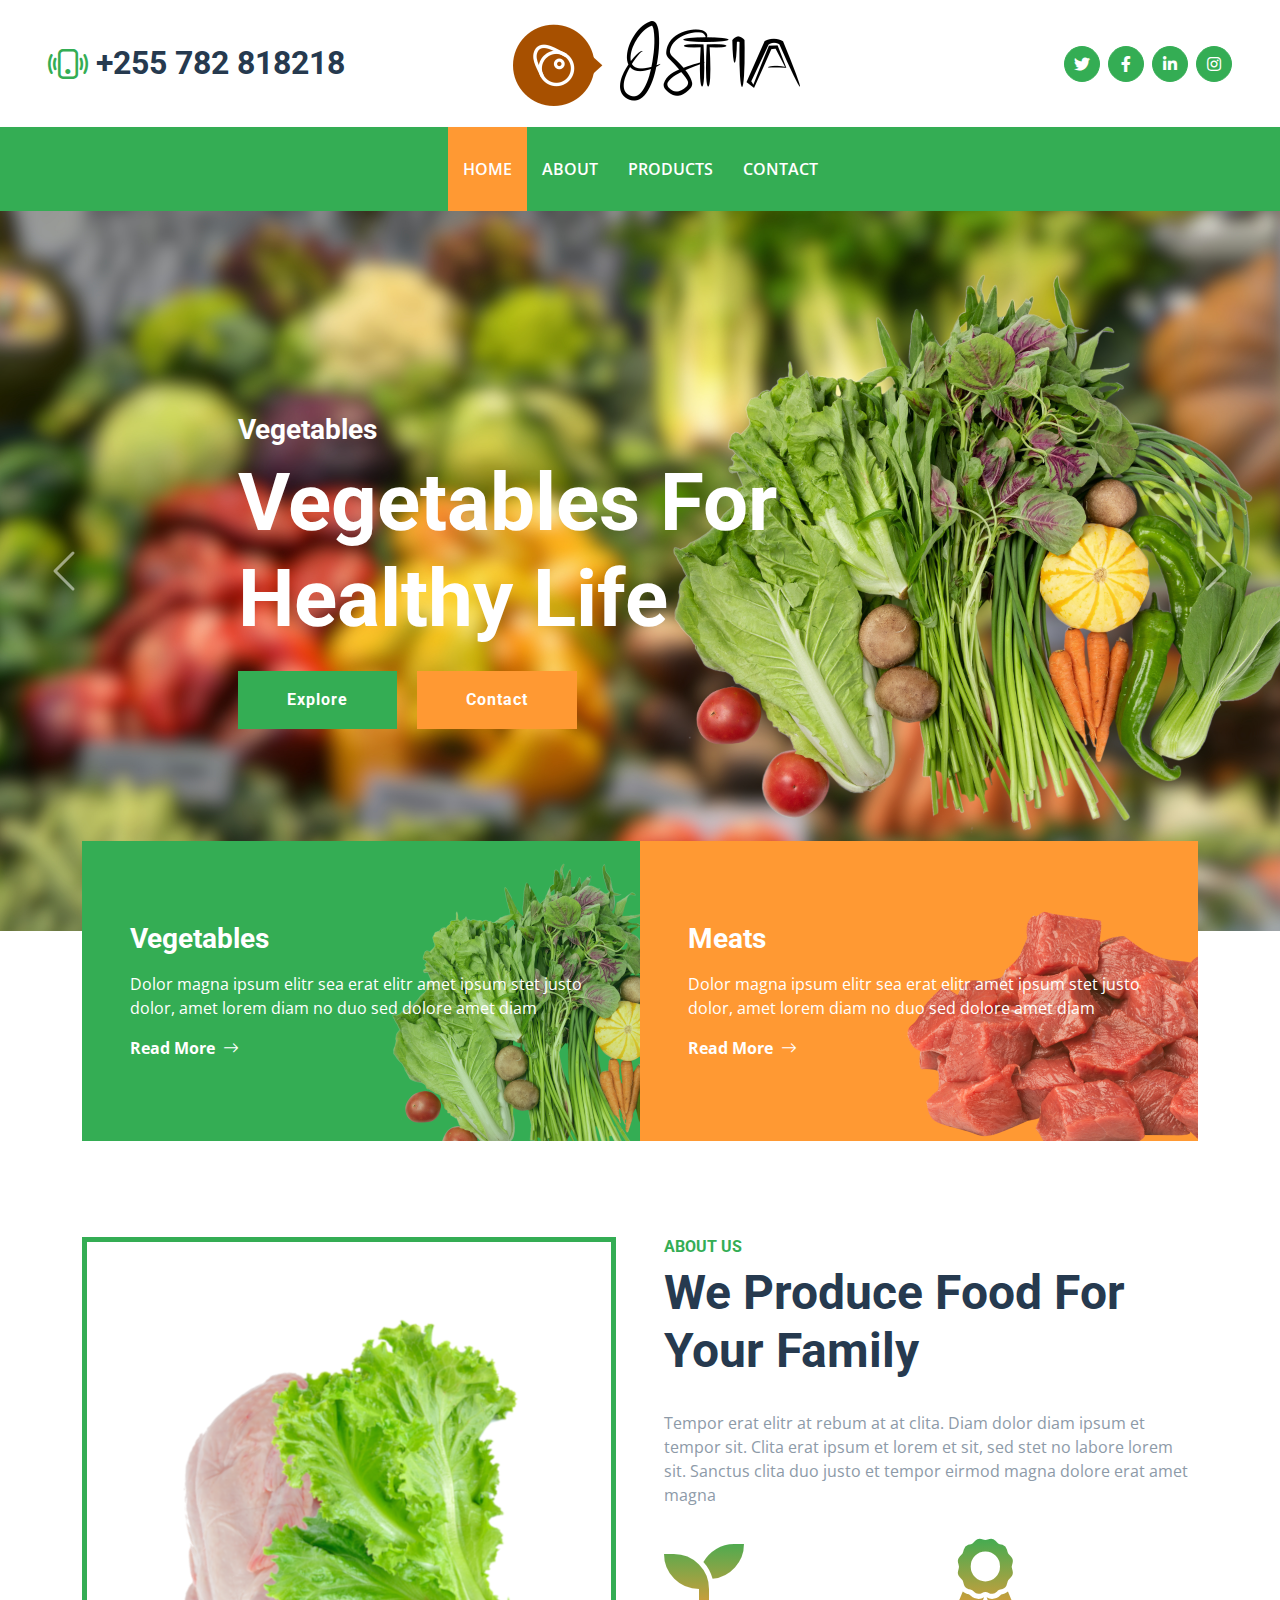
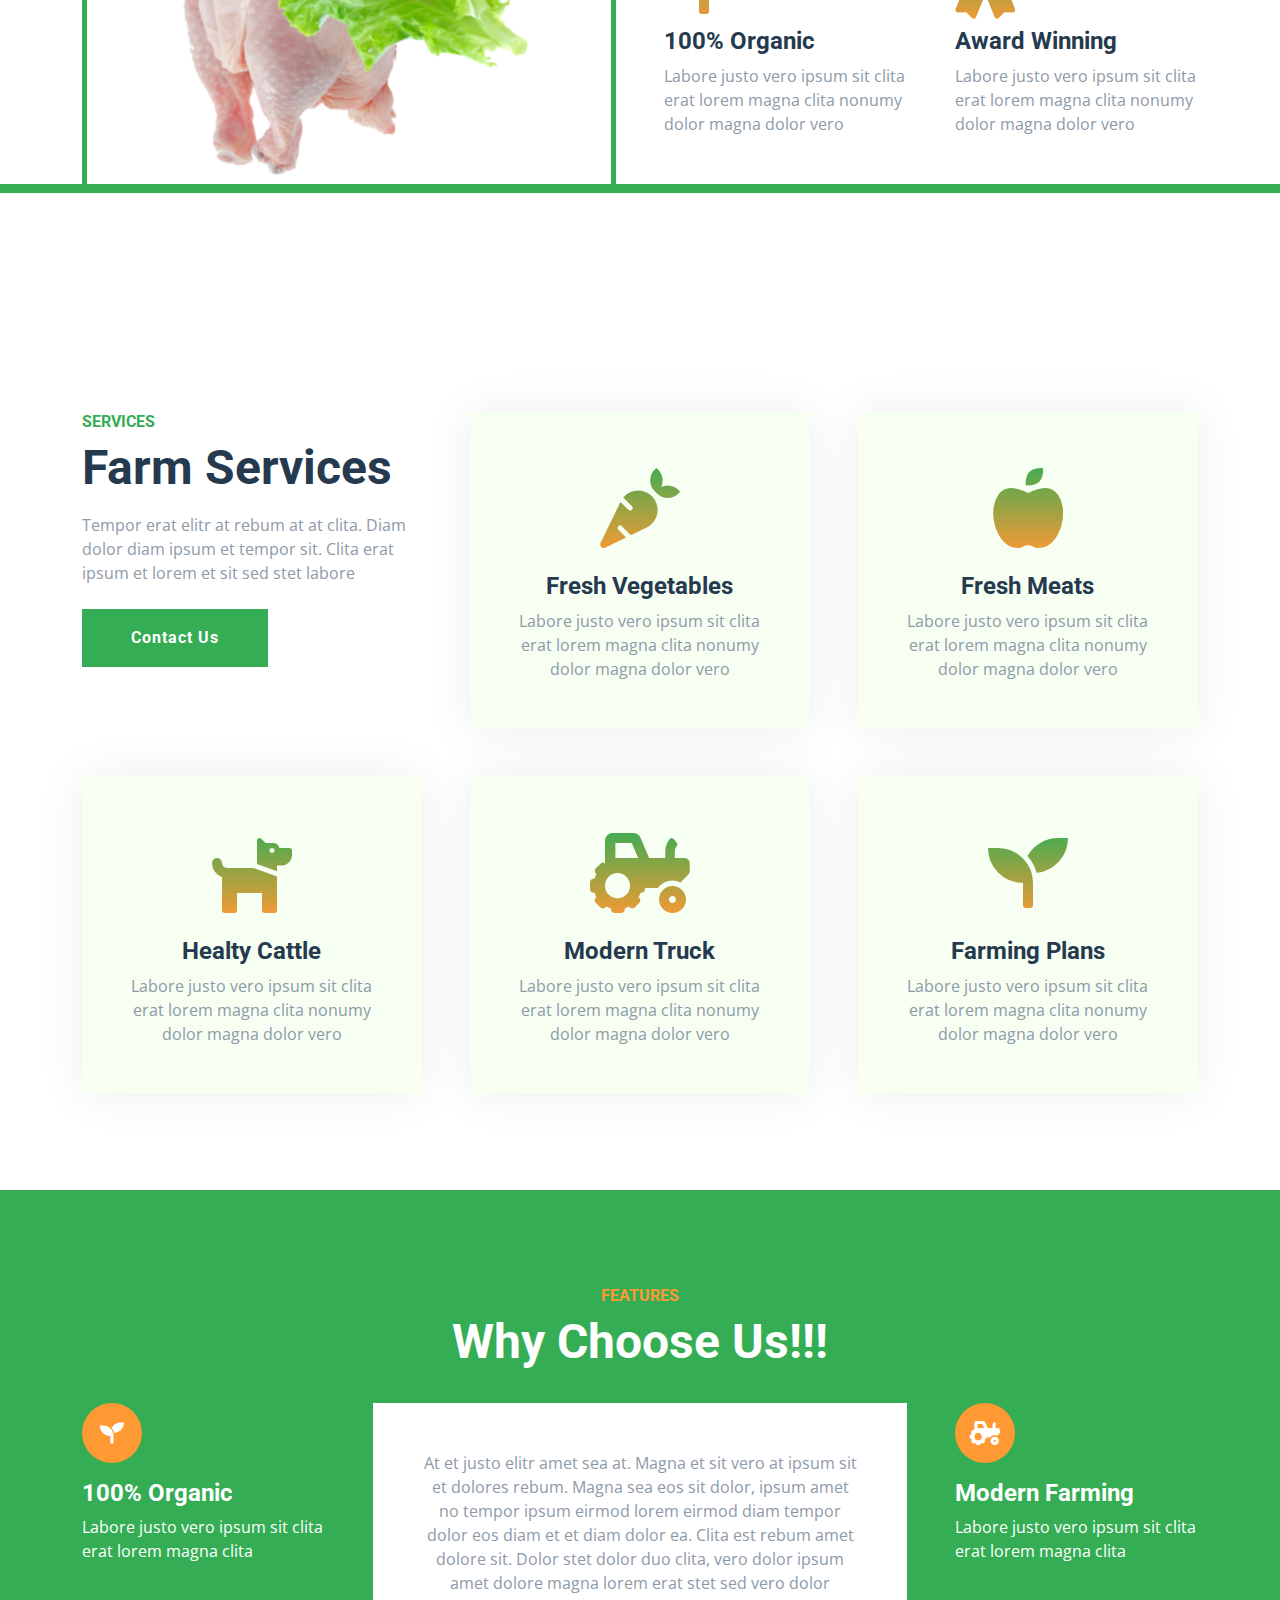
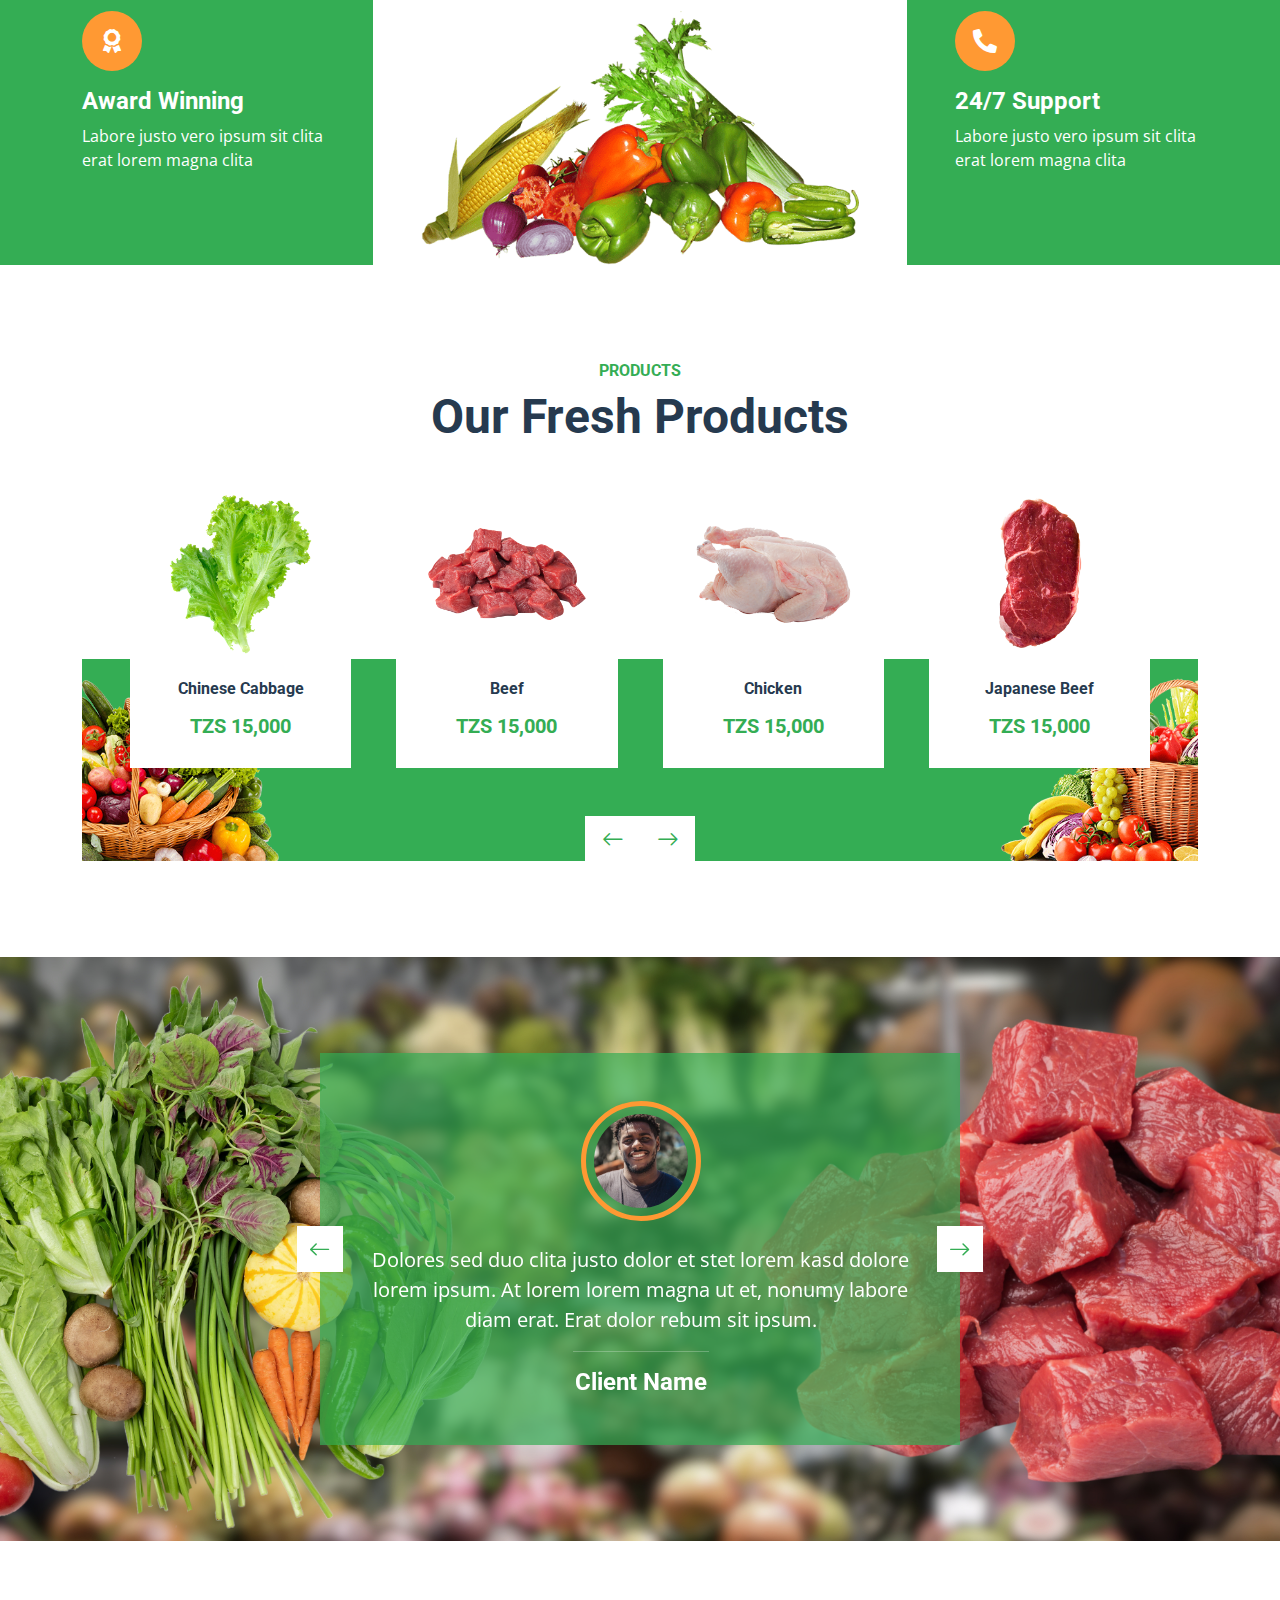
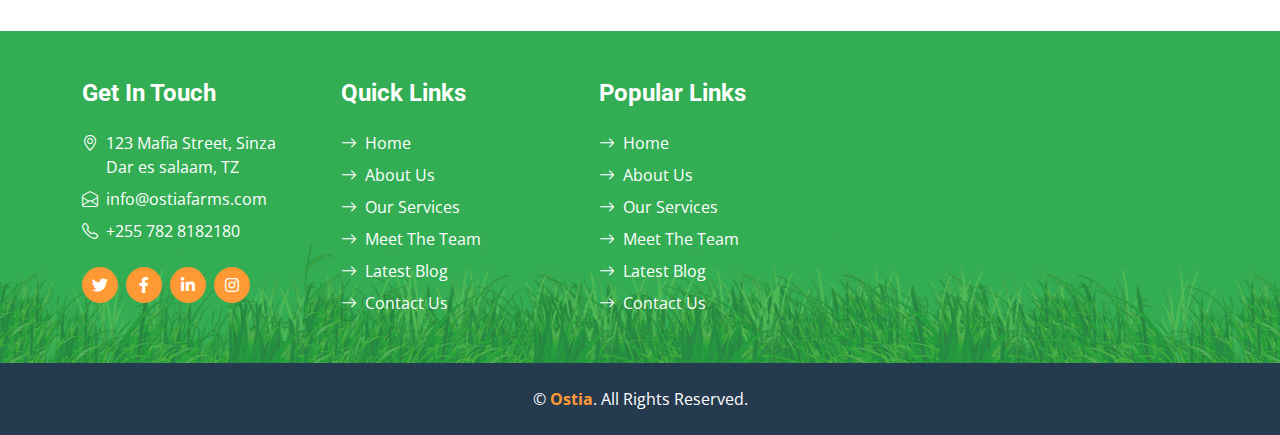
<file: index.html>
<!DOCTYPE html>
<html lang="en">

<head>
    <meta charset="utf-8">
    <title>Ostia - Fresh Vegetables and Premium Meats, Unforgettable Flavorful Offerings.</title>
    <meta content="width=device-width, initial-scale=1.0" name="viewport">
    <meta content="Ostia - Fresh Vegetables and Premium Meats, Unforgettable Flavorful Offerings." name="keywords">
    <meta content="Ostia - Fresh Vegetables and Premium Meats, Unforgettable Flavorful Offerings." name="description">

    <!-- Favicon -->
    <link href="img/favicon.ico" rel="icon">

    <!-- Google Web Fonts -->
    <link rel="preconnect" href="https://fonts.gstatic.com">
    <link href="https://fonts.googleapis.com/css2?family=Open+Sans:wght@400;600&family=Roboto:wght@500;700&display=swap" rel="stylesheet">

    <!-- Icon Font Stylesheet -->
    <link href="https://cdnjs.cloudflare.com/ajax/libs/font-awesome/5.15.0/css/all.min.css" rel="stylesheet">
    <link href="https://cdn.jsdelivr.net/npm/bootstrap-icons@1.4.1/font/bootstrap-icons.css" rel="stylesheet">

    <!-- Libraries Stylesheet -->
    <link href="lib/owlcarousel/assets/owl.carousel.min.css" rel="stylesheet">

    <!-- Customized Bootstrap Stylesheet -->
    <link href="css/bootstrap.min.css" rel="stylesheet">

    <!-- Template Stylesheet -->
    <link href="css/style.css" rel="stylesheet">
</head>

<body>
    <!-- Topbar Start -->
    <div class="container-fluid px-5 d-none d-lg-block">
        <div class="row gx-5 py-3 align-items-center">
            <div class="col-lg-3">
                <div class="d-flex align-items-center justify-content-start">
                    <i class="bi bi-phone-vibrate fs-1 text-primary me-2"></i>
                    <h2 class="mb-0 nowrap">+255 782 818218</h2>
                </div>
            </div>
            <div class="col-lg-6">
                <div class="d-flex align-items-center justify-content-center">
                    <a href="index.html" class="navbar-brand ms-lg-5">
            <img src="img/logo-V2-wide.png" alt="">
                    </a>
                </div>
            </div>
            <div class="col-lg-3">
                <div class="d-flex align-items-center justify-content-end">
                    <a class="btn btn-primary btn-square rounded-circle me-2" href="#"><i class="fab fa-twitter"></i></a>
                    <a class="btn btn-primary btn-square rounded-circle me-2" href="#"><i class="fab fa-facebook-f"></i></a>
                    <a class="btn btn-primary btn-square rounded-circle me-2" href="#"><i class="fab fa-linkedin-in"></i></a>
                    <a class="btn btn-primary btn-square rounded-circle" href="#"><i class="fab fa-instagram"></i></a>
                </div>
            </div>
        </div>
    </div>
    <!-- Topbar End -->


    <!-- Navbar Start -->
    <nav class="navbar navbar-expand-lg bg-primary navbar-dark shadow-sm py-3 py-lg-0 px-3 px-lg-5">
        <a href="index.html" class="navbar-brand d-flex d-lg-none">
            <img src="img/logo-V2-wide.png" alt="" style="max-width: 200px;">
        </a>
        <button class="navbar-toggler" type="button" data-bs-toggle="collapse" data-bs-target="#navbarCollapse">
            <span class="navbar-toggler-icon"></span>
        </button>
        <div class="collapse navbar-collapse" id="navbarCollapse">
            <div class="navbar-nav mx-auto py-0">
                <a href="index.html" class="nav-item nav-link active">Home</a>
                <a href="about.html" class="nav-item nav-link">About</a>
                <!-- <a href="service.html" class="nav-item nav-link">Service</a> -->
                <a href="product.html" class="nav-item nav-link">Products</a>
                <!-- <div class="nav-item dropdown">
                    <a href="#" class="nav-link dropdown-toggle" data-bs-toggle="dropdown">Pages</a>
                    <div class="dropdown-menu m-0">
                        <a href="blog.html" class="dropdown-item">Blog Grid</a>
                        <a href="detail.html" class="dropdown-item">Blog Detail</a>
                        <a href="feature.html" class="dropdown-item">Features</a>
                        <a href="team.html" class="dropdown-item">The Team</a>
                        <a href="testimonial.html" class="dropdown-item">Testimonial</a>
                    </div>
                </div> -->
                <a href="contact.html" class="nav-item nav-link">Contact</a>
            </div>
        </div>
    </nav>
    <!-- Navbar End -->


    <!-- Carousel Start -->
    <div class="container-fluid p-0">
        <div id="header-carousel" class="carousel slide carousel-fade" data-bs-ride="carousel">
            <div class="carousel-inner">
                <div class="carousel-item active">
                    <img class="w-100" src="img/carousel-1.jpg" alt="Image">
                    <div class="carousel-caption top-0 bottom-0 start-0 end-0 d-flex flex-column align-items-center justify-content-center">
                        <div class="text-start p-5" style="max-width: 900px;">
                            <h3 class="text-white">Vegetables</h3>
                            <h1 class="display-1 text-white mb-md-4">Vegetables For Healthy Life</h1>
                            <a href="" class="btn btn-primary py-md-3 px-md-5 me-3">Explore</a>
                            <a href="" class="btn btn-secondary py-md-3 px-md-5">Contact</a>
                        </div>
                    </div>
                </div>
                <div class="carousel-item">
                    <img class="w-100" src="img/carousel-2-1.jpg" alt="Image">
                    <div class="carousel-caption top-0 bottom-0 start-0 end-0 d-flex flex-column align-items-center justify-content-center">
                        <div class="text-start p-5" style="max-width: 900px;">
                            <h3 class="text-white">Meats</h3>
                            <h1 class="display-1 text-white mb-md-4">Meats For Better Health</h1>
                            <a href="" class="btn btn-primary py-md-3 px-md-5 me-3">Explore</a>
                            <a href="" class="btn btn-secondary py-md-3 px-md-5">Contact</a>
                        </div>
                    </div>
                </div>
            </div>
            <button class="carousel-control-prev" type="button" data-bs-target="#header-carousel"
                data-bs-slide="prev">
                <span class="carousel-control-prev-icon" aria-hidden="true"></span>
                <span class="visually-hidden">Previous</span>
            </button>
            <button class="carousel-control-next" type="button" data-bs-target="#header-carousel"
                data-bs-slide="next">
                <span class="carousel-control-next-icon" aria-hidden="true"></span>
                <span class="visually-hidden">Next</span>
            </button>
        </div>
    </div>
    <!-- Carousel End -->


    <!-- Banner Start -->
    <div class="container-fluid banner mb-5">
        <div class="container">
            <div class="row gx-0">
                <div class="col-md-6">
                    <div class="bg-primary bg-vegetable d-flex flex-column justify-content-center p-5" style="height: 300px;">
                        <h3 class="text-white mb-3">Vegetables</h3>
                        <p class="text-white">Dolor magna ipsum elitr sea erat elitr amet ipsum stet justo dolor, amet lorem diam no duo sed dolore amet diam</p>
                        <a class="text-white fw-bold" href="">Read More<i class="bi bi-arrow-right ms-2"></i></a>
                    </div>
                </div>
                <div class="col-md-6">
                    <div class="bg-secondary bg-meat d-flex flex-column justify-content-center p-5" style="height: 300px;">
                        <h3 class="text-white mb-3">Meats</h3>
                        <p class="text-white">Dolor magna ipsum elitr sea erat elitr amet ipsum stet justo dolor, amet lorem diam no duo sed dolore amet diam</p>
                        <a class="text-white fw-bold" href="">Read More<i class="bi bi-arrow-right ms-2"></i></a>
                    </div>
                </div>
            </div>
        </div>
    </div>
    <!-- Banner Start -->


    <!-- About Start -->
    <div class="container-fluid about pt-5">
        <div class="container">
            <div class="row gx-5">
                <div class="col-lg-6 mb-5 mb-lg-0">
                    <div class="d-flex h-100 border border-5 border-primary border-bottom-0 pt-4">
                        <img class="img-fluid mt-auto mx-auto" src="img/about.png">
                    </div>
                </div>
                <div class="col-lg-6 pb-5">
                    <div class="mb-3 pb-2">
                        <h6 class="text-primary text-uppercase">About Us</h6>
                        <h1 class="display-5">We Produce Food For Your Family</h1>
                    </div>
                    <p class="mb-4">Tempor erat elitr at rebum at at clita. Diam dolor diam ipsum et tempor sit. Clita erat ipsum et lorem et sit, sed stet no labore lorem sit. Sanctus clita duo justo et tempor eirmod magna dolore erat amet magna</p>
                    <div class="row gx-5 gy-4">
                        <div class="col-sm-6">
                            <i class="fa fa-seedling display-1 text-secondary"></i>
                            <h4>100% Organic</h4>
                            <p class="mb-0">Labore justo vero ipsum sit clita erat lorem magna clita nonumy dolor magna dolor vero</p>
                        </div>
                        <div class="col-sm-6">
                            <i class="fa fa-award display-1 text-secondary"></i>
                            <h4>Award Winning</h4>
                            <p class="mb-0">Labore justo vero ipsum sit clita erat lorem magna clita nonumy dolor magna dolor vero</p>
                        </div>
                    </div>
                </div>
            </div>
        </div>
    </div>
    <!-- About End -->


    <div class="bg-primary" style="height: 1vh; margin-bottom: 19vh;">

    </div>
    <!-- Facts Start -->
    <!-- <div class="container-fluid bg-primary facts py-5 mb-5">
        <div class="container py-5">
            <div class="row gx-5 gy-4">
                <div class="col-lg-3 col-md-6">
                    <div class="d-flex">
                        <div class="bg-secondary rounded-circle d-flex align-items-center justify-content-center mb-3" style="width: 60px; height: 60px;">
                            <i class="fa fa-star fs-4 text-white"></i>
                        </div>
                        <div class="ps-4">
                            <h5 class="text-white">Our Experience</h5>
                            <h1 class="display-5 text-white mb-0" data-toggle="counter-up">12345</h1>
                        </div>
                    </div>
                </div>
                <div class="col-lg-3 col-md-6">
                    <div class="d-flex">
                        <div class="bg-secondary rounded-circle d-flex align-items-center justify-content-center mb-3" style="width: 60px; height: 60px;">
                            <i class="fa fa-users fs-4 text-white"></i>
                        </div>
                        <div class="ps-4">
                            <h5 class="text-white">Farm Specialist</h5>
                            <h1 class="display-5 text-white mb-0" data-toggle="counter-up">12345</h1>
                        </div>
                    </div>
                </div>
                <div class="col-lg-3 col-md-6">
                    <div class="d-flex">
                        <div class="bg-secondary rounded-circle d-flex align-items-center justify-content-center mb-3" style="width: 60px; height: 60px;">
                            <i class="fa fa-check fs-4 text-white"></i>
                        </div>
                        <div class="ps-4">
                            <h5 class="text-white">Complete Project</h5>
                            <h1 class="display-5 text-white mb-0" data-toggle="counter-up">12345</h1>
                        </div>
                    </div>
                </div>
                <div class="col-lg-3 col-md-6">
                    <div class="d-flex">
                        <div class="bg-secondary rounded-circle d-flex align-items-center justify-content-center mb-3" style="width: 60px; height: 60px;">
                            <i class="fa fa-mug-hot fs-4 text-white"></i>
                        </div>
                        <div class="ps-4">
                            <h5 class="text-white">Happy Clients</h5>
                            <h1 class="display-5 text-white mb-0" data-toggle="counter-up">12345</h1>
                        </div>
                    </div>
                </div>
            </div>
        </div>
    </div> -->
    <!-- Facts End -->
    

    <!-- Services Start -->
    <div class="container-fluid py-5">
        <div class="container">
            <div class="row g-5">
                <div class="col-lg-4 col-md-6">
                    <div class="mb-3">
                        <h6 class="text-primary text-uppercase">Services</h6>
                        <h1 class="display-5">Farm Services</h1>
                    </div>
                    <p class="mb-4">Tempor erat elitr at rebum at at clita. Diam dolor diam ipsum et tempor sit. Clita erat ipsum et lorem et sit sed stet labore</p>
                    <a href="" class="btn btn-primary py-md-3 px-md-5">Contact Us</a>
                </div>
                <div class="col-lg-4 col-md-6">
                    <div class="service-item bg-light text-center p-5">
                        <i class="fa fa-carrot display-1 text-primary mb-3"></i>
                        <h4>Fresh Vegetables</h4>
                        <p class="mb-0">Labore justo vero ipsum sit clita erat lorem magna clita nonumy dolor magna dolor vero</p>
                    </div>
                </div>
                <div class="col-lg-4 col-md-6">
                    <div class="service-item bg-light text-center p-5">
                        <i class="fa fa-apple-alt display-1 text-primary mb-3"></i>
                        <h4>Fresh Meats</h4>
                        <p class="mb-0">Labore justo vero ipsum sit clita erat lorem magna clita nonumy dolor magna dolor vero</p>
                    </div>
                </div>
                <div class="col-lg-4 col-md-6">
                    <div class="service-item bg-light text-center p-5">
                        <i class="fa fa-dog display-1 text-primary mb-3"></i>
                        <h4>Healty Cattle</h4>
                        <p class="mb-0">Labore justo vero ipsum sit clita erat lorem magna clita nonumy dolor magna dolor vero</p>
                    </div>
                </div>
                <div class="col-lg-4 col-md-6">
                    <div class="service-item bg-light text-center p-5">
                        <i class="fa fa-tractor display-1 text-primary mb-3"></i>
                        <h4>Modern Truck</h4>
                        <p class="mb-0">Labore justo vero ipsum sit clita erat lorem magna clita nonumy dolor magna dolor vero</p>
                    </div>
                </div>
                <div class="col-lg-4 col-md-6">
                    <div class="service-item bg-light text-center p-5">
                        <i class="fa fa-seedling display-1 text-primary mb-3"></i>
                        <h4>Farming Plans</h4>
                        <p class="mb-0">Labore justo vero ipsum sit clita erat lorem magna clita nonumy dolor magna dolor vero</p>
                    </div>
                </div>
            </div>
        </div>
    </div>
    <!-- Services End -->


    <!-- Features Start -->
    <div class="container-fluid bg-primary feature py-5 pb-lg-0 my-5">
        <div class="container py-5 pb-lg-0">
            <div class="mx-auto text-center mb-3 pb-2" style="max-width: 500px;">
                <h6 class="text-uppercase text-secondary">Features</h6>
                <h1 class="display-5 text-white">Why Choose Us!!!</h1>
            </div>
            <div class="row g-5">
                <div class="col-lg-3">
                    <div class="text-white mb-5">
                        <div class="bg-secondary rounded-pill d-flex align-items-center justify-content-center mb-3" style="width: 60px; height: 60px;">
                            <i class="fa fa-seedling fs-4 text-white"></i>
                        </div>
                        <h4 class="text-white">100% Organic</h4>
                        <p class="mb-0">Labore justo vero ipsum sit clita erat lorem magna clita</p>
                    </div>
                    <div class="text-white">
                        <div class="bg-secondary rounded-pill d-flex align-items-center justify-content-center mb-3" style="width: 60px; height: 60px;">
                            <i class="fa fa-award fs-4 text-white"></i>
                        </div>
                        <h4 class="text-white">Award Winning</h4>
                        <p class="mb-0">Labore justo vero ipsum sit clita erat lorem magna clita</p>
                    </div>
                </div>
                <div class="col-lg-6">
                    <div class="d-block bg-white h-100 text-center p-5 pb-lg-0">
                        <p>At et justo elitr amet sea at. Magna et sit vero at ipsum sit et dolores rebum. Magna sea eos sit dolor, ipsum amet no tempor ipsum eirmod lorem eirmod diam tempor dolor eos diam et et diam dolor ea. Clita est rebum amet dolore sit. Dolor stet dolor duo clita, vero dolor ipsum amet dolore magna lorem erat stet sed vero dolor</p>
                        <img class="img-fluid" src="img/feature.png" alt="">
                    </div>
                </div>
                <div class="col-lg-3">
                    <div class="text-white mb-5">
                        <div class="bg-secondary rounded-pill d-flex align-items-center justify-content-center mb-3" style="width: 60px; height: 60px;">
                            <i class="fa fa-tractor fs-4 text-white"></i>
                        </div>
                        <h4 class="text-white">Modern Farming</h4>
                        <p class="mb-0">Labore justo vero ipsum sit clita erat lorem magna clita</p>
                    </div>
                    <div class="text-white">
                        <div class="bg-secondary rounded-pill d-flex align-items-center justify-content-center mb-3" style="width: 60px; height: 60px;">
                            <i class="fa fa-phone-alt fs-4 text-white"></i>
                        </div>
                        <h4 class="text-white">24/7 Support</h4>
                        <p class="mb-0">Labore justo vero ipsum sit clita erat lorem magna clita</p>
                    </div>
                </div>
            </div>
        </div>
    </div>
    <!-- Features Start -->


    <!-- Products Start -->
    <div class="container-fluid py-5">
        <div class="container">
            <div class="mx-auto text-center mb-5" style="max-width: 500px;">
                <h6 class="text-primary text-uppercase">Products</h6>
                <h1 class="display-5">Our Fresh Products</h1>
            </div>
            <div class="owl-carousel product-carousel px-5">
                <div class="pb-5">
                    <div class="product-item position-relative bg-white d-flex flex-column text-center">
                        <img class="img-fluid mb-4" src="img/product-1.png" alt="">
                        <h6 class="mb-3">Chinese Cabbage</h6>
                        <h5 class="text-primary mb-0">TZS 15,000</h5>
                        <div class="btn-action d-flex justify-content-center">
                            <a class="btn bg-primary py-2 px-3" href=""><i class="bi bi-cart text-white"></i></a>
                            <a class="btn bg-secondary py-2 px-3" href=""><i class="bi bi-eye text-white"></i></a>
                        </div>
                    </div>
                </div>
                <div class="pb-5">
                    <div class="product-item position-relative bg-white d-flex flex-column text-center">
                        <img class="img-fluid mb-4" src="img/product-2.png" alt="">
                        <h6 class="mb-3">Beef</h6>
                        <h5 class="text-primary mb-0">TZS 15,000</h5>
                        <div class="btn-action d-flex justify-content-center">
                            <a class="btn bg-primary py-2 px-3" href=""><i class="bi bi-cart text-white"></i></a>
                            <a class="btn bg-secondary py-2 px-3" href=""><i class="bi bi-eye text-white"></i></a>
                        </div>
                    </div>
                </div>
                <div class="pb-5">
                    <div class="product-item position-relative bg-white d-flex flex-column text-center">
                        <img class="img-fluid mb-4" src="img/product-3.png" alt="">
                        <h6 class="mb-3">Chicken</h6>
                        <h5 class="text-primary mb-0">TZS 15,000</h5>
                        <div class="btn-action d-flex justify-content-center">
                            <a class="btn bg-primary py-2 px-3" href=""><i class="bi bi-cart text-white"></i></a>
                            <a class="btn bg-secondary py-2 px-3" href=""><i class="bi bi-eye text-white"></i></a>
                        </div>
                    </div>
                </div>
                <div class="pb-5">
                    <div class="product-item position-relative bg-white d-flex flex-column text-center">
                        <img class="img-fluid mb-4" src="img/product-4.png" alt="">
                        <h6 class="mb-3">Japanese Beef</h6>
                        <h5 class="text-primary mb-0">TZS 15,000</h5>
                        <div class="btn-action d-flex justify-content-center">
                            <a class="btn bg-primary py-2 px-3" href=""><i class="bi bi-cart text-white"></i></a>
                            <a class="btn bg-secondary py-2 px-3" href=""><i class="bi bi-eye text-white"></i></a>
                        </div>
                    </div>
                </div>
                <div class="pb-5">
                    <div class="product-item position-relative bg-white d-flex flex-column text-center">
                        <img class="img-fluid mb-4" src="img/product-5.png" alt="">
                        <h6 class="mb-3">Onions</h6>
                        <h5 class="text-primary mb-0">TZS 15,000</h5>
                        <div class="btn-action d-flex justify-content-center">
                            <a class="btn bg-primary py-2 px-3" href=""><i class="bi bi-cart text-white"></i></a>
                            <a class="btn bg-secondary py-2 px-3" href=""><i class="bi bi-eye text-white"></i></a>
                        </div>
                    </div>
                </div>

                <div class="pb-5">
                    <div class="product-item position-relative bg-white d-flex flex-column text-center">
                        <img class="img-fluid mb-4" src="img/product-6.png" alt="">
                        <h6 class="mb-3">Tomatoes</h6>
                        <h5 class="text-primary mb-0">TZS 15,000</h5>
                        <div class="btn-action d-flex justify-content-center">
                            <a class="btn bg-primary py-2 px-3" href=""><i class="bi bi-cart text-white"></i></a>
                            <a class="btn bg-secondary py-2 px-3" href=""><i class="bi bi-eye text-white"></i></a>
                        </div>
                    </div>
                </div>
            </div>
        </div>
    </div>
    <!-- Products End -->


    <!-- Testimonial Start -->
    <div class="container-fluid bg-testimonial py-5 my-5">
        <div class="container py-5">
            <div class="row justify-content-center">
                <div class="col-lg-7">
                    <div class="owl-carousel testimonial-carousel p-5">
                        <div class="testimonial-item text-center text-white">
                            <img class="img-fluid mx-auto p-2 border border-5 border-secondary rounded-circle mb-4" src="img/testimonial-2.jpg" alt="">
                            <p class="fs-5">Dolores sed duo clita justo dolor et stet lorem kasd dolore lorem ipsum. At lorem lorem magna ut et, nonumy labore diam erat. Erat dolor rebum sit ipsum.</p>
                            <hr class="mx-auto w-25">
                            <h4 class="text-white mb-0">Client Name</h4>
                        </div>
                        <div class="testimonial-item text-center text-white">
                            <img class="img-fluid mx-auto p-2 border border-5 border-secondary rounded-circle mb-4" src="img/testimonial-2.jpg" alt="">
                            <p class="fs-5">Dolores sed duo clita justo dolor et stet lorem kasd dolore lorem ipsum. At lorem lorem magna ut et, nonumy labore diam erat. Erat dolor rebum sit ipsum.</p>
                            <hr class="mx-auto w-25">
                            <h4 class="text-white mb-0">Client Name</h4>
                        </div>
                    </div>
                </div>
            </div>
        </div>
    </div>
    <!-- Testimonial End -->


    <!-- Team Start -->
    <!-- <div class="container-fluid py-5">
        <div class="container">
            <div class="mx-auto text-center mb-5" style="max-width: 500px;">
                <h6 class="text-primary text-uppercase">The Team</h6>
                <h1 class="display-5">We Are Professional Farmers</h1>
            </div>
            <div class="row g-5">
                <div class="col-lg-4 col-md-6">
                    <div class="row g-0">
                        <div class="col-10">
                            <div class="position-relative">
                                <img class="img-fluid w-100" src="img/team-1.jpg" alt="">
                                <div class="position-absolute start-0 bottom-0 w-100 py-3 px-4" style="background: rgba(52, 173, 84, .85);">
                                    <h4 class="text-white">Farmer Name</h4>
                                    <span class="text-white">Designation</span>
                                </div>
                            </div>
                        </div>
                        <div class="col-2">
                            <div class="h-100 d-flex flex-column align-items-center justify-content-around bg-secondary py-5">
                                <a class="btn btn-square rounded-circle bg-white" href="#"><i class="fab fa-twitter text-secondary"></i></a>
                                <a class="btn btn-square rounded-circle bg-white" href="#"><i class="fab fa-facebook-f text-secondary"></i></a>
                                <a class="btn btn-square rounded-circle bg-white" href="#"><i class="fab fa-linkedin-in text-secondary"></i></a>
                                <a class="btn btn-square rounded-circle bg-white" href="#"><i class="fab fa-instagram text-secondary"></i></a>
                            </div>
                        </div>
                    </div>
                </div>
                <div class="col-lg-4 col-md-6">
                    <div class="row g-0">
                        <div class="col-10">
                            <div class="position-relative">
                                <img class="img-fluid w-100" src="img/team-2.jpg" alt="">
                                <div class="position-absolute start-0 bottom-0 w-100 py-3 px-4" style="background: rgba(52, 173, 84, .85);">
                                    <h4 class="text-white">Farmer Name</h4>
                                    <span class="text-white">Designation</span>
                                </div>
                            </div>
                        </div>
                        <div class="col-2">
                            <div class="h-100 d-flex flex-column align-items-center justify-content-around bg-secondary py-5">
                                <a class="btn btn-square rounded-circle bg-white" href="#"><i class="fab fa-twitter text-secondary"></i></a>
                                <a class="btn btn-square rounded-circle bg-white" href="#"><i class="fab fa-facebook-f text-secondary"></i></a>
                                <a class="btn btn-square rounded-circle bg-white" href="#"><i class="fab fa-linkedin-in text-secondary"></i></a>
                                <a class="btn btn-square rounded-circle bg-white" href="#"><i class="fab fa-instagram text-secondary"></i></a>
                            </div>
                        </div>
                    </div>
                </div>
                <div class="col-lg-4 col-md-6">
                    <div class="row g-0">
                        <div class="col-10">
                            <div class="position-relative">
                                <img class="img-fluid w-100" src="img/team-3.jpg" alt="">
                                <div class="position-absolute start-0 bottom-0 w-100 py-3 px-4" style="background: rgba(52, 173, 84, .85);">
                                    <h4 class="text-white">Farmer Name</h4>
                                    <span class="text-white">Designation</span>
                                </div>
                            </div>
                        </div>
                        <div class="col-2">
                            <div class="h-100 d-flex flex-column align-items-center justify-content-around bg-secondary py-5">
                                <a class="btn btn-square rounded-circle bg-white" href="#"><i class="fab fa-twitter text-secondary"></i></a>
                                <a class="btn btn-square rounded-circle bg-white" href="#"><i class="fab fa-facebook-f text-secondary"></i></a>
                                <a class="btn btn-square rounded-circle bg-white" href="#"><i class="fab fa-linkedin-in text-secondary"></i></a>
                                <a class="btn btn-square rounded-circle bg-white" href="#"><i class="fab fa-instagram text-secondary"></i></a>
                            </div>
                        </div>
                    </div>
                </div>
            </div>
        </div>
    </div> -->
    <!-- Team End -->


    <!-- Blog Start -->
    <!-- <div class="container-fluid py-5">
        <div class="container">
            <div class="mx-auto text-center mb-5" style="max-width: 500px;">
                <h6 class="text-primary text-uppercase">Our Blog</h6>
                <h1 class="display-5">Latest Articles From Our Blog Post</h1>
            </div>
            <div class="row g-5">
                <div class="col-lg-4">
                    <div class="blog-item position-relative overflow-hidden">
                        <img class="img-fluid" src="img/blog-1.jpg" alt="">
                        <a class="blog-overlay" href="">
                            <h4 class="text-white">Lorem elitr magna stet eirmod labore amet</h4>
                            <span class="text-white fw-bold">Jan 01, 2050</span>
                        </a>
                    </div>
                </div>
                <div class="col-lg-4">
                    <div class="blog-item position-relative overflow-hidden">
                        <img class="img-fluid" src="img/blog-2.jpg" alt="">
                        <a class="blog-overlay" href="">
                            <h4 class="text-white">Lorem elitr magna stet eirmod labore amet</h4>
                            <span class="text-white fw-bold">Jan 01, 2050</span>
                        </a>
                    </div>
                </div>
                <div class="col-lg-4">
                    <div class="blog-item position-relative overflow-hidden">
                        <img class="img-fluid" src="img/blog-3.jpg" alt="">
                        <a class="blog-overlay" href="">
                            <h4 class="text-white">Lorem elitr magna stet eirmod labore amet</h4>
                            <span class="text-white fw-bold">Jan 01, 2050</span>
                        </a>
                    </div>
                </div>
            </div>
        </div>
    </div> -->
    <!-- Blog End -->
    

    <!-- Footer Start -->
    <div class="container-fluid bg-footer bg-primary text-white mt-5">
        <div class="container">
            <div class="row gx-5">
                <div class="col-lg-8 col-md-6">
                    <div class="row gx-5">
                        <div class="col-lg-4 col-md-12 pt-5 mb-5">
                            <h4 class="text-white mb-4">Get In Touch</h4>
                            <div class="d-flex mb-2">
                                <i class="bi bi-geo-alt text-white me-2"></i>
                                <p class="text-white mb-0">123 Mafia Street, Sinza Dar es salaam, TZ</p>
                            </div>
                            <div class="d-flex mb-2">
                                <i class="bi bi-envelope-open text-white me-2"></i>
                                <p class="text-white mb-0">info@ostiafarms.com</p>
                            </div>
                            <div class="d-flex mb-2">
                                <i class="bi bi-telephone text-white me-2"></i>
                                <p class="text-white mb-0">+255 782 8182180</p>
                            </div>
                            <div class="d-flex mt-4">
                                <a class="btn btn-secondary btn-square rounded-circle me-2" href="#"><i class="fab fa-twitter"></i></a>
                                <a class="btn btn-secondary btn-square rounded-circle me-2" href="#"><i class="fab fa-facebook-f"></i></a>
                                <a class="btn btn-secondary btn-square rounded-circle me-2" href="#"><i class="fab fa-linkedin-in"></i></a>
                                <a class="btn btn-secondary btn-square rounded-circle" href="#"><i class="fab fa-instagram"></i></a>
                            </div>
                        </div>
                        <div class="col-lg-4 col-md-12 pt-0 pt-lg-5 mb-5">
                            <h4 class="text-white mb-4">Quick Links</h4>
                            <div class="d-flex flex-column justify-content-start">
                                <a class="text-white mb-2" href="#"><i class="bi bi-arrow-right text-white me-2"></i>Home</a>
                                <a class="text-white mb-2" href="#"><i class="bi bi-arrow-right text-white me-2"></i>About Us</a>
                                <a class="text-white mb-2" href="#"><i class="bi bi-arrow-right text-white me-2"></i>Our Services</a>
                                <a class="text-white mb-2" href="#"><i class="bi bi-arrow-right text-white me-2"></i>Meet The Team</a>
                                <a class="text-white mb-2" href="#"><i class="bi bi-arrow-right text-white me-2"></i>Latest Blog</a>
                                <a class="text-white" href="#"><i class="bi bi-arrow-right text-white me-2"></i>Contact Us</a>
                            </div>
                        </div>
                        <div class="col-lg-4 col-md-12 pt-0 pt-lg-5 mb-5">
                            <h4 class="text-white mb-4">Popular Links</h4>
                            <div class="d-flex flex-column justify-content-start">
                                <a class="text-white mb-2" href="#"><i class="bi bi-arrow-right text-white me-2"></i>Home</a>
                                <a class="text-white mb-2" href="#"><i class="bi bi-arrow-right text-white me-2"></i>About Us</a>
                                <a class="text-white mb-2" href="#"><i class="bi bi-arrow-right text-white me-2"></i>Our Services</a>
                                <a class="text-white mb-2" href="#"><i class="bi bi-arrow-right text-white me-2"></i>Meet The Team</a>
                                <a class="text-white mb-2" href="#"><i class="bi bi-arrow-right text-white me-2"></i>Latest Blog</a>
                                <a class="text-white" href="#"><i class="bi bi-arrow-right text-white me-2"></i>Contact Us</a>
                            </div>
                        </div>
                    </div>
                </div>
                <div class="col-lg-4 col-md-6 mt-lg-n5">
                    <!-- <!-- <div class="d-flex flex-column align-items-center justify-content-center text-center h-100 bg-secondary p-5">
                        <h4 class="text-white">Newsletter</h4>
                        <h6 class="text-white">Subscribe Our Newsletter</h6>
                        <p>Amet justo diam dolor rebum lorem sit stet sea justo kasd</p>
                                            <form action="https://mailthis.to/infoAlpha" method="POST">
                            <div class="input-group">
                                <input type="text" class="form-control border-white p-3" placeholder="Your Email">
                                <button class="btn btn-primary">Sign Up</button>
                            </div>
                        </form>
                    </div> --> -->
                </div>
            </div>
        </div>
    </div>
    <div class="container-fluid bg-dark text-white py-4">
        <div class="container text-center">
            <p class="mb-0">&copy; <a class="text-secondary fw-bold" href="#">Ostia</a>. All Rights Reserved.</p>
        </div>
    </div>
    <!-- Footer End -->


    <!-- Back to Top -->
    <a href="#" class="btn btn-secondary py-3 fs-4 back-to-top"><i class="bi bi-arrow-up"></i></a>


    <!-- JavaScript Libraries -->
    <script src="https://code.jquery.com/jquery-3.4.1.min.js"></script>
    <script src="https://cdn.jsdelivr.net/npm/bootstrap@5.0.0/dist/js/bootstrap.bundle.min.js"></script>
    <script src="lib/easing/easing.min.js"></script>
    <script src="lib/waypoints/waypoints.min.js"></script>
    <script src="lib/counterup/counterup.min.js"></script>
    <script src="lib/owlcarousel/owl.carousel.min.js"></script>

    <!-- Template Javascript -->
    <script src="js/main.js"></script>
</body>

</html>
</file>
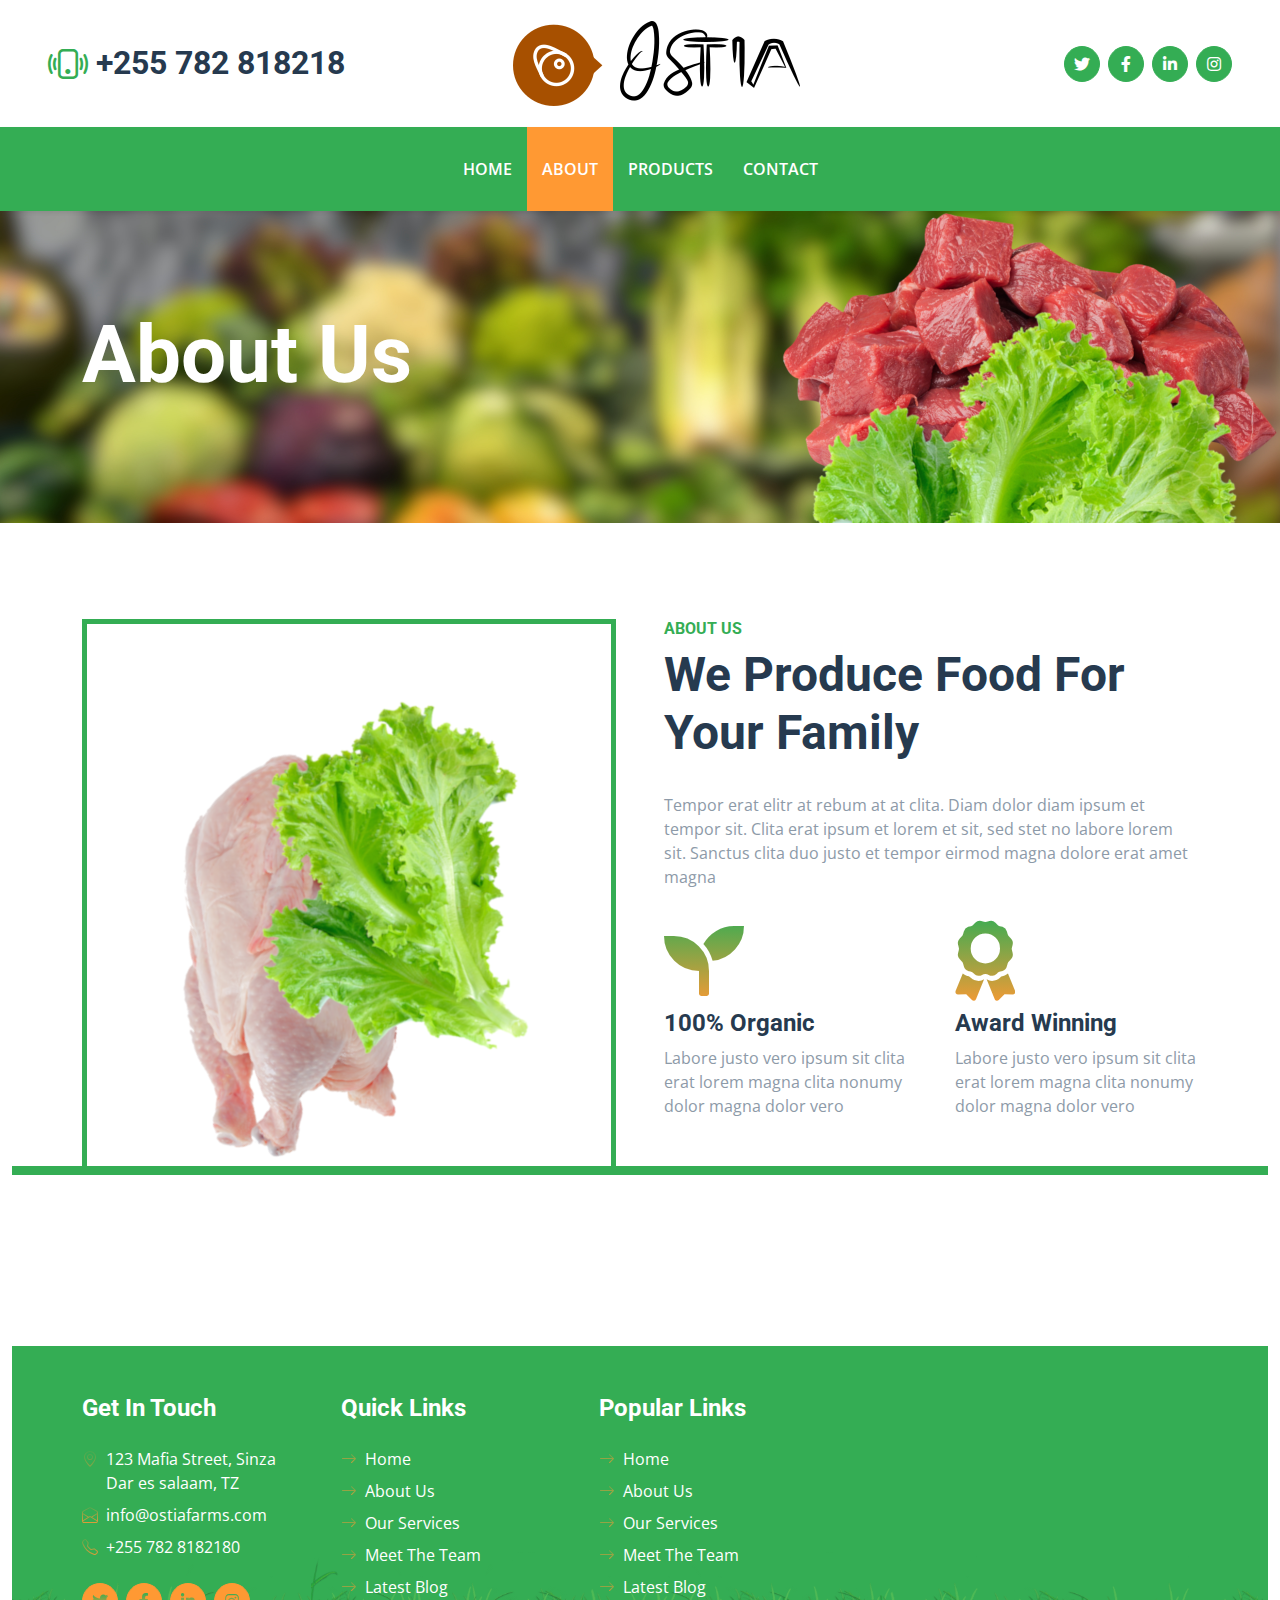
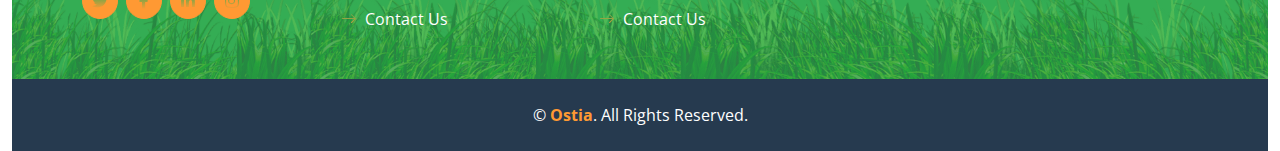
<file: about.html>
<!DOCTYPE html>
<html lang="en">

<head>
    <meta charset="utf-8">
    <title>Ostia - Fresh Vegetables and Premium Meats, Unforgettable Flavorful Offerings.</title>
    <meta content="width=device-width, initial-scale=1.0" name="viewport">
    <meta content="Ostia - Fresh Vegetables and Premium Meats, Unforgettable Flavorful Offerings." name="keywords">
    <meta content="Ostia - Fresh Vegetables and Premium Meats, Unforgettable Flavorful Offerings." name="description">

    <!-- Favicon -->
    <link href="img/favicon.ico" rel="icon">

    <!-- Google Web Fonts -->
    <link rel="preconnect" href="https://fonts.gstatic.com">
    <link href="https://fonts.googleapis.com/css2?family=Open+Sans:wght@400;600&family=Roboto:wght@500;700&display=swap" rel="stylesheet">

    <!-- Icon Font Stylesheet -->
    <link href="https://cdnjs.cloudflare.com/ajax/libs/font-awesome/5.15.0/css/all.min.css" rel="stylesheet">
    <link href="https://cdn.jsdelivr.net/npm/bootstrap-icons@1.4.1/font/bootstrap-icons.css" rel="stylesheet">

    <!-- Libraries Stylesheet -->
    <link href="lib/owlcarousel/assets/owl.carousel.min.css" rel="stylesheet">

    <!-- Customized Bootstrap Stylesheet -->
    <link href="css/bootstrap.min.css" rel="stylesheet">

    <!-- Template Stylesheet -->
    <link href="css/style.css" rel="stylesheet">
</head>

<body>
    <!-- Topbar Start -->
    <div class="container-fluid px-5 d-none d-lg-block">
        <div class="row gx-5 py-3 align-items-center">
            <div class="col-lg-3">
                <div class="d-flex align-items-center justify-content-start">
                    <i class="bi bi-phone-vibrate fs-1 text-primary me-2"></i>
                    <h2 class="mb-0 nowrap">+255 782 818218</h2>
                </div>
            </div>
            <div class="col-lg-6">
                <div class="d-flex align-items-center justify-content-center">
                    <a href="index.html" class="navbar-brand ms-lg-5">
            <img src="img/logo-V2-wide.png" alt="">
                    </a>
                </div>
            </div>
            <div class="col-lg-3">
                <div class="d-flex align-items-center justify-content-end">
                    <a class="btn btn-primary btn-square rounded-circle me-2" href="#"><i class="fab fa-twitter"></i></a>
                    <a class="btn btn-primary btn-square rounded-circle me-2" href="#"><i class="fab fa-facebook-f"></i></a>
                    <a class="btn btn-primary btn-square rounded-circle me-2" href="#"><i class="fab fa-linkedin-in"></i></a>
                    <a class="btn btn-primary btn-square rounded-circle" href="#"><i class="fab fa-instagram"></i></a>
                </div>
            </div>
        </div>
    </div>
    <!-- Topbar End -->


    <!-- Navbar Start -->
    <nav class="navbar navbar-expand-lg bg-primary navbar-dark shadow-sm py-3 py-lg-0 px-3 px-lg-5">
        <a href="index.html" class="navbar-brand d-flex d-lg-none">
            <img src="img/logo-V2-wide.png" alt="" style="max-width: 200px;">
        </a>
        <button class="navbar-toggler" type="button" data-bs-toggle="collapse" data-bs-target="#navbarCollapse">
            <span class="navbar-toggler-icon"></span>
        </button>
        <div class="collapse navbar-collapse" id="navbarCollapse">
            <div class="navbar-nav mx-auto py-0">
                <a href="index.html" class="nav-item nav-link">Home</a>
                <a href="about.html" class="nav-item nav-link active">About</a>
                <!-- <a href="service.html" class="nav-item nav-link">Service</sa> -->
                <a href="product.html" class="nav-item nav-link">Products</a>
                <!-- <div class="nav-item dropdown">
                    <a href="#" class="nav-link dropdown-toggle" data-bs-toggle="dropdown">Pages</a>
                    <div class="dropdown-menu m-0">
                        <a href="blog.html" class="dropdown-item">Blog Grid</a>
                        <a href="detail.html" class="dropdown-item">Blog Detail</a>
                        <a href="feature.html" class="dropdown-item">Features</a>
                        <a href="team.html" class="dropdown-item">The Team</a>
                        <a href="testimonial.html" class="dropdown-item">Testimonial</a>
                    </div>
                </div> -->
                <a href="contact.html" class="nav-item nav-link">Contact</a>
            </div>
        </div>
    </nav>
    <!-- Navbar End -->


    <!-- Hero Start -->
    <div class="container-fluid bg-primary py-5 bg-hero mb-5">
        <div class="container py-5">
            <div class="row justify-content-start">
                <div class="col-lg-8 text-center text-lg-start">
                    <h1 class="display-1 text-white mb-md-4">About Us</h1>
                    <!-- <a href="" class="btn btn-primary py-md-3 px-md-5 me-3">Home</a> -->
                    <!-- <a href="" class="btn btn-secondary py-md-3 px-md-5">About Us</a> -->
                </div>
            </div>
        </div>
    </div>
    <!-- Hero End -->


    <!-- About Start -->
    <div class="container-fluid about pt-5">
        <div class="container">
            <div class="row gx-5">
                <div class="col-lg-6 mb-5 mb-lg-0">
                    <div class="d-flex h-100 border border-5 border-primary border-bottom-0 pt-4">
                        <img class="img-fluid mt-auto mx-auto" src="img/about.png">
                    </div>
                </div>
                <div class="col-lg-6 pb-5">
                    <div class="mb-3 pb-2">
                        <h6 class="text-primary text-uppercase">About Us</h6>
                        <h1 class="display-5">We Produce Food For Your Family</h1>
                    </div>
                    <p class="mb-4">Tempor erat elitr at rebum at at clita. Diam dolor diam ipsum et tempor sit. Clita erat ipsum et lorem et sit, sed stet no labore lorem sit. Sanctus clita duo justo et tempor eirmod magna dolore erat amet magna</p>
                    <div class="row gx-5 gy-4">
                        <div class="col-sm-6">
                            <i class="fa fa-seedling display-1 text-secondary"></i>
                            <h4>100% Organic</h4>
                            <p class="mb-0">Labore justo vero ipsum sit clita erat lorem magna clita nonumy dolor magna dolor vero</p>
                        </div>
                        <div class="col-sm-6">
                            <i class="fa fa-award display-1 text-secondary"></i>
                            <h4>Award Winning</h4>
                            <p class="mb-0">Labore justo vero ipsum sit clita erat lorem magna clita nonumy dolor magna dolor vero</p>
                        </div>
                    </div>
                </div>
            </div>
        </div>
    <div class="bg-primary" style="height: 1vh; margin-bottom: 19vh;">
    </div>
    <!-- About End -->


    <!-- Facts Start -->
    <!-- <div class="container-fluid bg-primary facts py-5 mb-5">
        <div class="container py-5">
            <div class="row gx-5 gy-4">
                <div class="col-lg-3 col-md-6">
                    <div class="d-flex">
                        <div class="bg-secondary rounded-circle d-flex align-items-center justify-content-center mb-3" style="width: 60px; height: 60px;">
                            <i class="fa fa-star fs-4 text-white"></i>
                        </div>
                        <div class="ps-4">
                            <h5 class="text-white">Our Experience</h5>
                            <h1 class="display-5 text-white mb-0" data-toggle="counter-up">12345</h1>
                        </div>
                    </div>
                </div>
                <div class="col-lg-3 col-md-6">
                    <div class="d-flex">
                        <div class="bg-secondary rounded-circle d-flex align-items-center justify-content-center mb-3" style="width: 60px; height: 60px;">
                            <i class="fa fa-users fs-4 text-white"></i>
                        </div>
                        <div class="ps-4">
                            <h5 class="text-white">Farm Specialist</h5>
                            <h1 class="display-5 text-white mb-0" data-toggle="counter-up">12345</h1>
                        </div>
                    </div>
                </div>
                <div class="col-lg-3 col-md-6">
                    <div class="d-flex">
                        <div class="bg-secondary rounded-circle d-flex align-items-center justify-content-center mb-3" style="width: 60px; height: 60px;">
                            <i class="fa fa-check fs-4 text-white"></i>
                        </div>
                        <div class="ps-4">
                            <h5 class="text-white">Complete Project</h5>
                            <h1 class="display-5 text-white mb-0" data-toggle="counter-up">12345</h1>
                        </div>
                    </div>
                </div>
                <div class="col-lg-3 col-md-6">
                    <div class="d-flex">
                        <div class="bg-secondary rounded-circle d-flex align-items-center justify-content-center mb-3" style="width: 60px; height: 60px;">
                            <i class="fa fa-mug-hot fs-4 text-white"></i>
                        </div>
                        <div class="ps-4">
                            <h5 class="text-white">Happy Clients</h5>
                            <h1 class="display-5 text-white mb-0" data-toggle="counter-up">12345</h1>
                        </div>
                    </div>
                </div>
            </div>
        </div>
    </div> -->
    <!-- Facts End -->


    <!-- Team Start -->
    <!-- <div class="container-fluid py-5">
        <div class="container">
            <div class="mx-auto text-center mb-5" style="max-width: 500px;">
                <h6 class="text-primary text-uppercase">The Team</h6>
                <h1 class="display-5">We Are Professional Farmers</h1>
            </div>
            <div class="row g-5">
                <div class="col-lg-4 col-md-6">
                    <div class="row g-0">
                        <div class="col-10">
                            <div class="position-relative">
                                <img class="img-fluid w-100" src="img/team-1.jpg" alt="">
                                <div class="position-absolute start-0 bottom-0 w-100 py-3 px-4" style="background: rgba(52, 173, 84, .85);">
                                    <h4 class="text-white">Farmer Name</h4>
                                    <span class="text-white">Designation</span>
                                </div>
                            </div>
                        </div>
                        <div class="col-2">
                            <div class="h-100 d-flex flex-column align-items-center justify-content-around bg-secondary py-5">
                                <a class="btn btn-square rounded-circle bg-white" href="#"><i class="fab fa-twitter text-secondary"></i></a>
                                <a class="btn btn-square rounded-circle bg-white" href="#"><i class="fab fa-facebook-f text-secondary"></i></a>
                                <a class="btn btn-square rounded-circle bg-white" href="#"><i class="fab fa-linkedin-in text-secondary"></i></a>
                                <a class="btn btn-square rounded-circle bg-white" href="#"><i class="fab fa-instagram text-secondary"></i></a>
                            </div>
                        </div>
                    </div>
                </div>
                <div class="col-lg-4 col-md-6">
                    <div class="row g-0">
                        <div class="col-10">
                            <div class="position-relative">
                                <img class="img-fluid w-100" src="img/team-2.jpg" alt="">
                                <div class="position-absolute start-0 bottom-0 w-100 py-3 px-4" style="background: rgba(52, 173, 84, .85);">
                                    <h4 class="text-white">Farmer Name</h4>
                                    <span class="text-white">Designation</span>
                                </div>
                            </div>
                        </div>
                        <div class="col-2">
                            <div class="h-100 d-flex flex-column align-items-center justify-content-around bg-secondary py-5">
                                <a class="btn btn-square rounded-circle bg-white" href="#"><i class="fab fa-twitter text-secondary"></i></a>
                                <a class="btn btn-square rounded-circle bg-white" href="#"><i class="fab fa-facebook-f text-secondary"></i></a>
                                <a class="btn btn-square rounded-circle bg-white" href="#"><i class="fab fa-linkedin-in text-secondary"></i></a>
                                <a class="btn btn-square rounded-circle bg-white" href="#"><i class="fab fa-instagram text-secondary"></i></a>
                            </div>
                        </div>
                    </div>
                </div>
                <div class="col-lg-4 col-md-6">
                    <div class="row g-0">
                        <div class="col-10">
                            <div class="position-relative">
                                <img class="img-fluid w-100" src="img/team-3.jpg" alt="">
                                <div class="position-absolute start-0 bottom-0 w-100 py-3 px-4" style="background: rgba(52, 173, 84, .85);">
                                    <h4 class="text-white">Farmer Name</h4>
                                    <span class="text-white">Designation</span>
                                </div>
                            </div>
                        </div>
                        <div class="col-2">
                            <div class="h-100 d-flex flex-column align-items-center justify-content-around bg-secondary py-5">
                                <a class="btn btn-square rounded-circle bg-white" href="#"><i class="fab fa-twitter text-secondary"></i></a>
                                <a class="btn btn-square rounded-circle bg-white" href="#"><i class="fab fa-facebook-f text-secondary"></i></a>
                                <a class="btn btn-square rounded-circle bg-white" href="#"><i class="fab fa-linkedin-in text-secondary"></i></a>
                                <a class="btn btn-square rounded-circle bg-white" href="#"><i class="fab fa-instagram text-secondary"></i></a>
                            </div>
                        </div>
                    </div>
                </div>
            </div>
        </div>
    </div> -->
    <!-- Team End -->
    

    <!-- Footer Start -->
    <div class="container-fluid bg-footer bg-primary text-white mt-5">
        <div class="container">
            <div class="row gx-5">
                <div class="col-lg-8 col-md-6">
                    <div class="row gx-5">
                        <div class="col-lg-4 col-md-12 pt-5 mb-5">
                            <h4 class="text-white mb-4">Get In Touch</h4>
                            <div class="d-flex mb-2">
                                <i class="bi bi-geo-alt text-white me-2"></i>
                                <p class="text-white mb-0">123 Mafia Street, Sinza Dar es salaam, TZ</p>

                            </div>
                            <div class="d-flex mb-2">
                                <i class="bi bi-envelope-open text-white me-2"></i>
                                <p class="text-white mb-0">info@ostiafarms.com</p>
                            </div>
                            <div class="d-flex mb-2">
                                <i class="bi bi-telephone text-white me-2"></i>
                                <p class="text-white mb-0">+255 782 8182180</p>
                            </div>
                            <div class="d-flex mt-4">
                                <a class="btn btn-secondary btn-square rounded-circle me-2" href="#"><i class="fab fa-twitter"></i></a>
                                <a class="btn btn-secondary btn-square rounded-circle me-2" href="#"><i class="fab fa-facebook-f"></i></a>
                                <a class="btn btn-secondary btn-square rounded-circle me-2" href="#"><i class="fab fa-linkedin-in"></i></a>
                                <a class="btn btn-secondary btn-square rounded-circle" href="#"><i class="fab fa-instagram"></i></a>
                            </div>
                        </div>
                        <div class="col-lg-4 col-md-12 pt-0 pt-lg-5 mb-5">
                            <h4 class="text-white mb-4">Quick Links</h4>
                            <div class="d-flex flex-column justify-content-start">
                                <a class="text-white mb-2" href="#"><i class="bi bi-arrow-right text-white me-2"></i>Home</a>
                                <a class="text-white mb-2" href="#"><i class="bi bi-arrow-right text-white me-2"></i>About Us</a>
                                <a class="text-white mb-2" href="#"><i class="bi bi-arrow-right text-white me-2"></i>Our Services</a>
                                <a class="text-white mb-2" href="#"><i class="bi bi-arrow-right text-white me-2"></i>Meet The Team</a>
                                <a class="text-white mb-2" href="#"><i class="bi bi-arrow-right text-white me-2"></i>Latest Blog</a>
                                <a class="text-white" href="#"><i class="bi bi-arrow-right text-white me-2"></i>Contact Us</a>
                            </div>
                        </div>
                        <div class="col-lg-4 col-md-12 pt-0 pt-lg-5 mb-5">
                            <h4 class="text-white mb-4">Popular Links</h4>
                            <div class="d-flex flex-column justify-content-start">
                                <a class="text-white mb-2" href="#"><i class="bi bi-arrow-right text-white me-2"></i>Home</a>
                                <a class="text-white mb-2" href="#"><i class="bi bi-arrow-right text-white me-2"></i>About Us</a>
                                <a class="text-white mb-2" href="#"><i class="bi bi-arrow-right text-white me-2"></i>Our Services</a>
                                <a class="text-white mb-2" href="#"><i class="bi bi-arrow-right text-white me-2"></i>Meet The Team</a>
                                <a class="text-white mb-2" href="#"><i class="bi bi-arrow-right text-white me-2"></i>Latest Blog</a>
                                <a class="text-white" href="#"><i class="bi bi-arrow-right text-white me-2"></i>Contact Us</a>
                            </div>
                        </div>
                    </div>
                </div>
                <div class="col-lg-4 col-md-6 mt-lg-n5">
                    <!-- <div class="d-flex flex-column align-items-center justify-content-center text-center h-100 bg-secondary p-5">
                        <h4 class="text-white">Newsletter</h4>
                        <h6 class="text-white">Subscribe Our Newsletter</h6>
                        <p>Amet justo diam dolor rebum lorem sit stet sea justo kasd</p>
                                            <form action="https://mailthis.to/infoAlpha" method="POST">
                            <div class="input-group">
                                <input type="text" class="form-control border-white p-3" placeholder="Your Email">
                                <button class="btn btn-primary">Sign Up</button>
                            </div>
                        </form>
                    </div> -->
                </div>
            </div>
        </div>
    </div>
    <div class="container-fluid bg-dark text-white py-4">
        <div class="container text-center">
            <p class="mb-0">&copy; <a class="text-secondary fw-bold" href="#">Ostia</a>. All Rights Reserved.</p>
        </div>
    </div>
    <!-- Footer End -->


    <!-- Back to Top -->
    <a href="#" class="btn btn-secondary py-3 fs-4 back-to-top"><i class="bi bi-arrow-up"></i></a>


    <!-- JavaScript Libraries -->
    <script src="https://code.jquery.com/jquery-3.4.1.min.js"></script>
    <script src="https://cdn.jsdelivr.net/npm/bootstrap@5.0.0/dist/js/bootstrap.bundle.min.js"></script>
    <script src="lib/easing/easing.min.js"></script>
    <script src="lib/waypoints/waypoints.min.js"></script>
    <script src="lib/counterup/counterup.min.js"></script>
    <script src="lib/owlcarousel/owl.carousel.min.js"></script>

    <!-- Template Javascript -->
    <script src="js/main.js"></script>
</body>

</html>
</file>
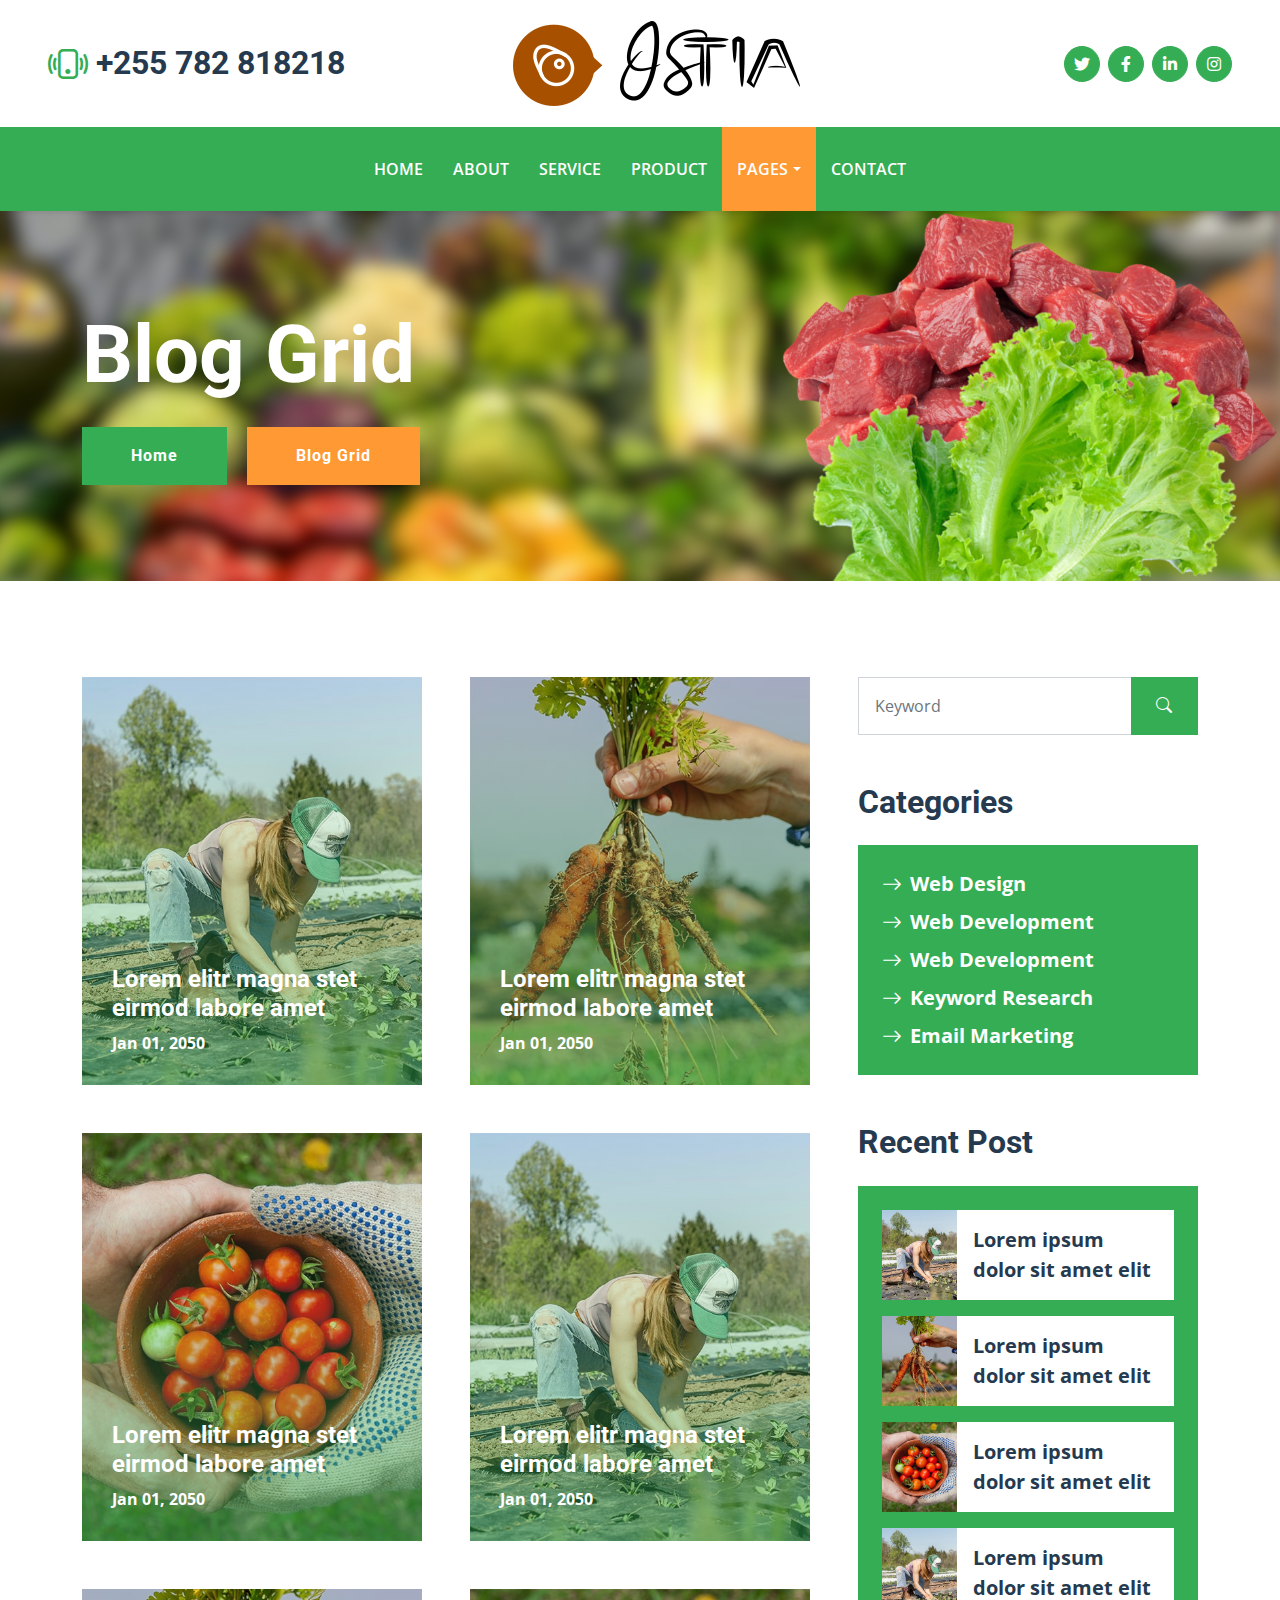
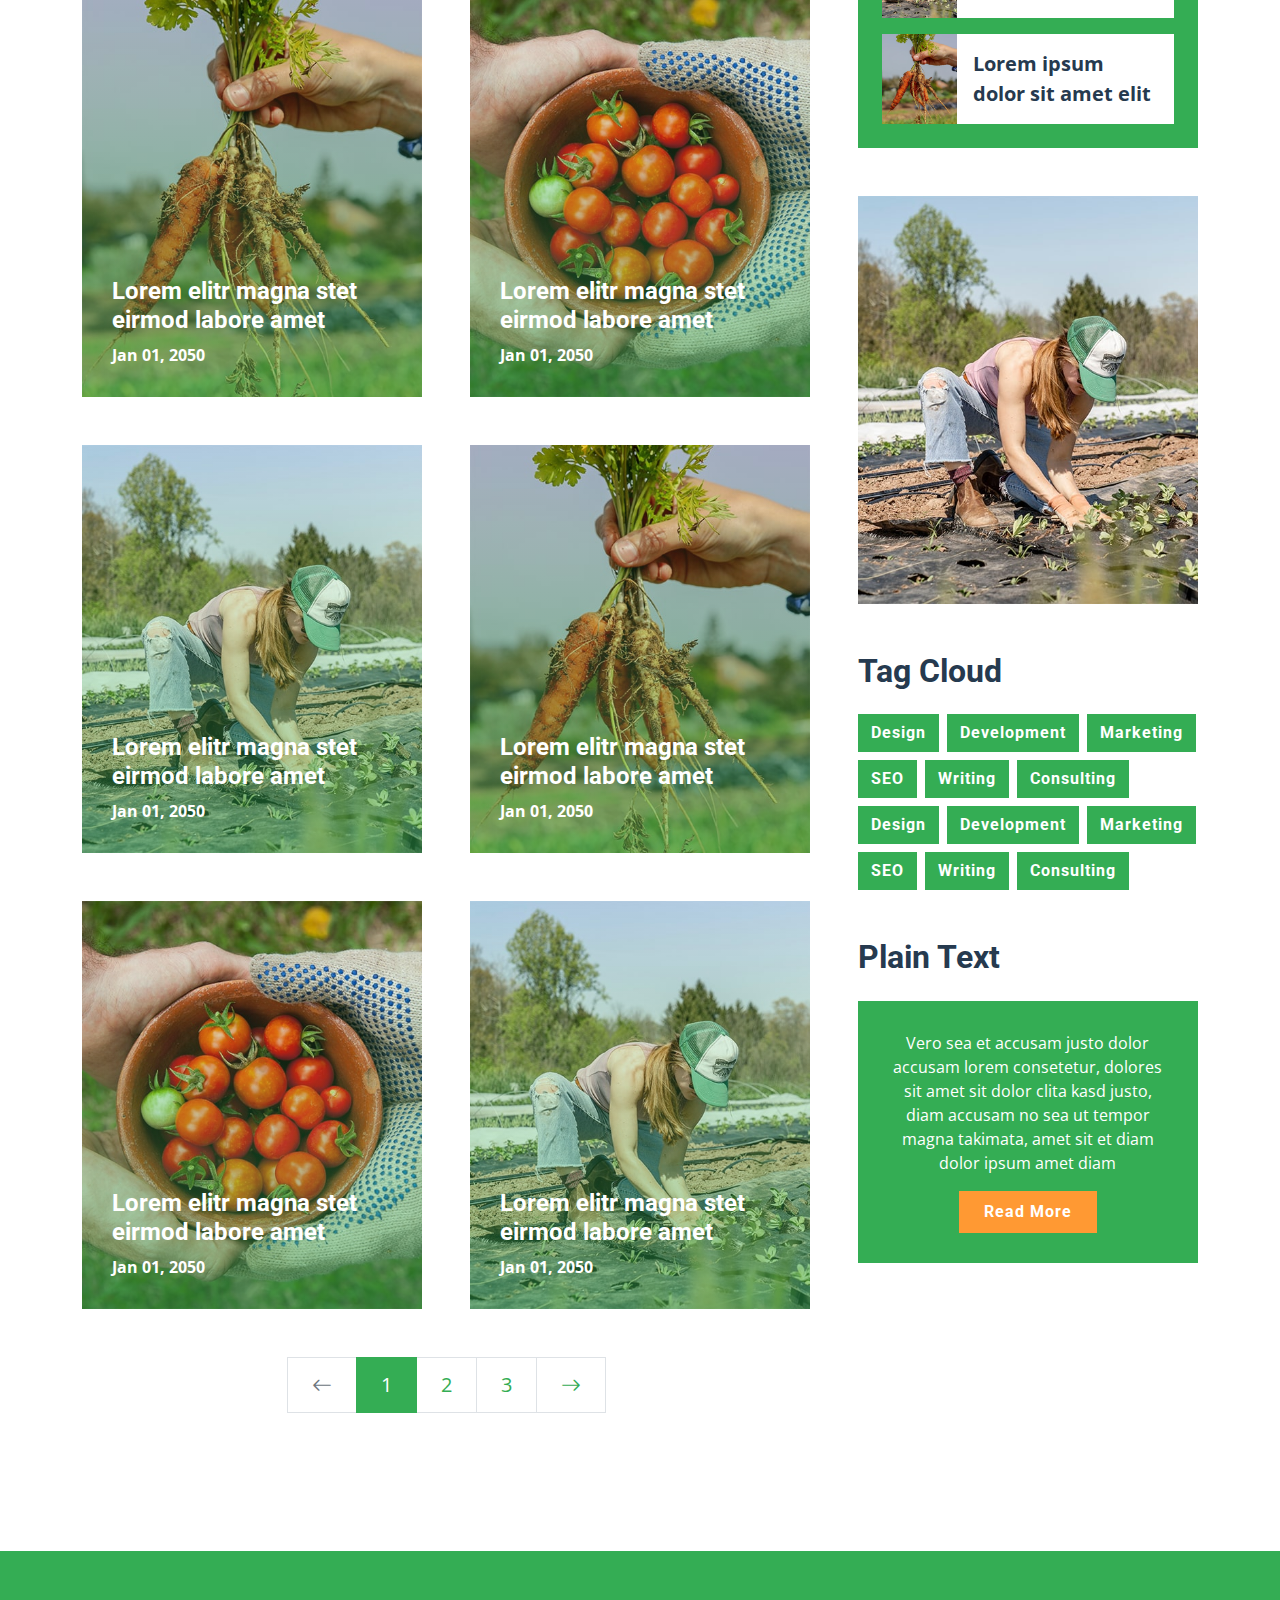
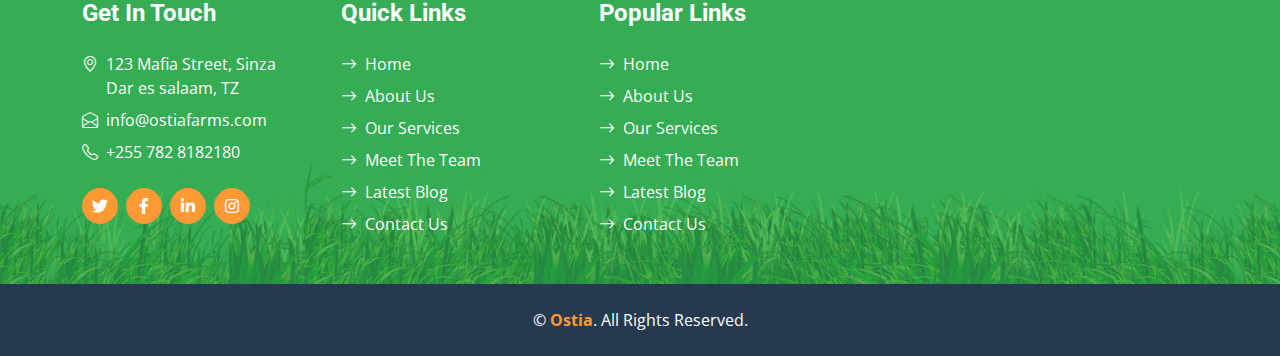
<file: blog.html>
<!DOCTYPE html>
<html lang="en">

<head>
    <meta charset="utf-8">
    <title>Ostia - Fresh Vegetables and Premium Meats, Unforgettable Flavorful Offerings.</title>
    <meta content="width=device-width, initial-scale=1.0" name="viewport">
    <meta content="Ostia - Fresh Vegetables and Premium Meats, Unforgettable Flavorful Offerings." name="keywords">
    <meta content="Ostia - Fresh Vegetables and Premium Meats, Unforgettable Flavorful Offerings." name="description">

    <!-- Favicon -->
    <link href="img/favicon.ico" rel="icon">

    <!-- Google Web Fonts -->
    <link rel="preconnect" href="https://fonts.gstatic.com">
    <link href="https://fonts.googleapis.com/css2?family=Open+Sans:wght@400;600&family=Roboto:wght@500;700&display=swap" rel="stylesheet">

    <!-- Icon Font Stylesheet -->
    <link href="https://cdnjs.cloudflare.com/ajax/libs/font-awesome/5.15.0/css/all.min.css" rel="stylesheet">
    <link href="https://cdn.jsdelivr.net/npm/bootstrap-icons@1.4.1/font/bootstrap-icons.css" rel="stylesheet">

    <!-- Libraries Stylesheet -->
    <link href="lib/owlcarousel/assets/owl.carousel.min.css" rel="stylesheet">

    <!-- Customized Bootstrap Stylesheet -->
    <link href="css/bootstrap.min.css" rel="stylesheet">

    <!-- Template Stylesheet -->
    <link href="css/style.css" rel="stylesheet">
</head>

<body>
    <!-- Topbar Start -->
    <div class="container-fluid px-5 d-none d-lg-block">
        <div class="row gx-5 py-3 align-items-center">
            <div class="col-lg-3">
                <div class="d-flex align-items-center justify-content-start">
                    <i class="bi bi-phone-vibrate fs-1 text-primary me-2"></i>
                    <h2 class="mb-0 nowrap">+255 782 818218</h2>
                </div>
            </div>
            <div class="col-lg-6">
                <div class="d-flex align-items-center justify-content-center">
                    <a href="index.html" class="navbar-brand ms-lg-5">
            <img src="img/logo-V2-wide.png" alt="">
                    </a>
                </div>
            </div>
            <div class="col-lg-3">
                <div class="d-flex align-items-center justify-content-end">
                    <a class="btn btn-primary btn-square rounded-circle me-2" href="#"><i class="fab fa-twitter"></i></a>
                    <a class="btn btn-primary btn-square rounded-circle me-2" href="#"><i class="fab fa-facebook-f"></i></a>
                    <a class="btn btn-primary btn-square rounded-circle me-2" href="#"><i class="fab fa-linkedin-in"></i></a>
                    <a class="btn btn-primary btn-square rounded-circle" href="#"><i class="fab fa-instagram"></i></a>
                </div>
            </div>
        </div>
    </div>
    <!-- Topbar End -->


    <!-- Navbar Start -->
    <nav class="navbar navbar-expand-lg bg-primary navbar-dark shadow-sm py-3 py-lg-0 px-3 px-lg-5">
        <a href="index.html" class="navbar-brand d-flex d-lg-none">
            <img src="img/logo-V2-wide.png" alt="" style="max-width: 200px;">
        </a>
        <button class="navbar-toggler" type="button" data-bs-toggle="collapse" data-bs-target="#navbarCollapse">
            <span class="navbar-toggler-icon"></span>
        </button>
        <div class="collapse navbar-collapse" id="navbarCollapse">
            <div class="navbar-nav mx-auto py-0">
                <a href="index.html" class="nav-item nav-link">Home</a>
                <a href="about.html" class="nav-item nav-link">About</a>
                <a href="service.html" class="nav-item nav-link">Service</a>
                <a href="product.html" class="nav-item nav-link">Product</a>
                <div class="nav-item dropdown">
                    <a href="#" class="nav-link dropdown-toggle active" data-bs-toggle="dropdown">Pages</a>
                    <div class="dropdown-menu m-0">
                        <a href="blog.html" class="dropdown-item active">Blog Grid</a>
                        <a href="detail.html" class="dropdown-item">Blog Detail</a>
                        <a href="feature.html" class="dropdown-item">Features</a>
                        <a href="team.html" class="dropdown-item">The Team</a>
                        <a href="testimonial.html" class="dropdown-item">Testimonial</a>
                    </div>
                </div>
                <a href="contact.html" class="nav-item nav-link">Contact</a>
            </div>
        </div>
    </nav>
    <!-- Navbar End -->


    <!-- Hero Start -->
    <div class="container-fluid bg-primary py-5 bg-hero mb-5">
        <div class="container py-5">
            <div class="row justify-content-start">
                <div class="col-lg-8 text-center text-lg-start">
                    <h1 class="display-1 text-white mb-md-4">Blog Grid</h1>
                    <a href="" class="btn btn-primary py-md-3 px-md-5 me-3">Home</a>
                    <a href="" class="btn btn-secondary py-md-3 px-md-5">Blog Grid</a>
                </div>
            </div>
        </div>
    </div>
    <!-- Hero End -->


    <!-- Blog Start -->
    <div class="container py-5">
        <div class="row g-5">
            <!-- Blog list Start -->
            <div class="col-lg-8">
                <div class="row g-5">
                    <div class="col-md-6">
                        <div class="blog-item position-relative overflow-hidden">
                            <img class="img-fluid" src="img/blog-1.jpg" alt="">
                            <a class="blog-overlay" href="">
                                <h4 class="text-white">Lorem elitr magna stet eirmod labore amet</h4>
                                <span class="text-white fw-bold">Jan 01, 2050</span>
                            </a>
                        </div>
                    </div>
                    <div class="col-md-6">
                        <div class="blog-item position-relative overflow-hidden">
                            <img class="img-fluid" src="img/blog-2.jpg" alt="">
                            <a class="blog-overlay" href="">
                                <h4 class="text-white">Lorem elitr magna stet eirmod labore amet</h4>
                                <span class="text-white fw-bold">Jan 01, 2050</span>
                            </a>
                        </div>
                    </div>
                    <div class="col-md-6">
                        <div class="blog-item position-relative overflow-hidden">
                            <img class="img-fluid" src="img/blog-3.jpg" alt="">
                            <a class="blog-overlay" href="">
                                <h4 class="text-white">Lorem elitr magna stet eirmod labore amet</h4>
                                <span class="text-white fw-bold">Jan 01, 2050</span>
                            </a>
                        </div>
                    </div>
                    <div class="col-md-6">
                        <div class="blog-item position-relative overflow-hidden">
                            <img class="img-fluid" src="img/blog-1.jpg" alt="">
                            <a class="blog-overlay" href="">
                                <h4 class="text-white">Lorem elitr magna stet eirmod labore amet</h4>
                                <span class="text-white fw-bold">Jan 01, 2050</span>
                            </a>
                        </div>
                    </div>
                    <div class="col-md-6">
                        <div class="blog-item position-relative overflow-hidden">
                            <img class="img-fluid" src="img/blog-2.jpg" alt="">
                            <a class="blog-overlay" href="">
                                <h4 class="text-white">Lorem elitr magna stet eirmod labore amet</h4>
                                <span class="text-white fw-bold">Jan 01, 2050</span>
                            </a>
                        </div>
                    </div>
                    <div class="col-md-6">
                        <div class="blog-item position-relative overflow-hidden">
                            <img class="img-fluid" src="img/blog-3.jpg" alt="">
                            <a class="blog-overlay" href="">
                                <h4 class="text-white">Lorem elitr magna stet eirmod labore amet</h4>
                                <span class="text-white fw-bold">Jan 01, 2050</span>
                            </a>
                        </div>
                    </div>
                    <div class="col-md-6">
                        <div class="blog-item position-relative overflow-hidden">
                            <img class="img-fluid" src="img/blog-1.jpg" alt="">
                            <a class="blog-overlay" href="">
                                <h4 class="text-white">Lorem elitr magna stet eirmod labore amet</h4>
                                <span class="text-white fw-bold">Jan 01, 2050</span>
                            </a>
                        </div>
                    </div>
                    <div class="col-md-6">
                        <div class="blog-item position-relative overflow-hidden">
                            <img class="img-fluid" src="img/blog-2.jpg" alt="">
                            <a class="blog-overlay" href="">
                                <h4 class="text-white">Lorem elitr magna stet eirmod labore amet</h4>
                                <span class="text-white fw-bold">Jan 01, 2050</span>
                            </a>
                        </div>
                    </div>
                    <div class="col-md-6">
                        <div class="blog-item position-relative overflow-hidden">
                            <img class="img-fluid" src="img/blog-3.jpg" alt="">
                            <a class="blog-overlay" href="">
                                <h4 class="text-white">Lorem elitr magna stet eirmod labore amet</h4>
                                <span class="text-white fw-bold">Jan 01, 2050</span>
                            </a>
                        </div>
                    </div>
                    <div class="col-md-6">
                        <div class="blog-item position-relative overflow-hidden">
                            <img class="img-fluid" src="img/blog-1.jpg" alt="">
                            <a class="blog-overlay" href="">
                                <h4 class="text-white">Lorem elitr magna stet eirmod labore amet</h4>
                                <span class="text-white fw-bold">Jan 01, 2050</span>
                            </a>
                        </div>
                    </div>
                    <div class="col-12">
                        <nav aria-label="Page navigation">
                          <ul class="pagination pagination-lg justify-content-center m-0">
                            <li class="page-item disabled">
                              <a class="page-link rounded-0" href="#" aria-label="Previous">
                                <span aria-hidden="true"><i class="bi bi-arrow-left"></i></span>
                              </a>
                            </li>
                            <li class="page-item active"><a class="page-link" href="#">1</a></li>
                            <li class="page-item"><a class="page-link" href="#">2</a></li>
                            <li class="page-item"><a class="page-link" href="#">3</a></li>
                            <li class="page-item">
                              <a class="page-link rounded-0" href="#" aria-label="Next">
                                <span aria-hidden="true"><i class="bi bi-arrow-right"></i></span>
                              </a>
                            </li>
                          </ul>
                        </nav>
                    </div>
                </div>
            </div>
            <!-- Blog list End -->

            <!-- Sidebar Start -->
            <div class="col-lg-4">
                <!-- Search Form Start -->
                <div class="mb-5">
                    <div class="input-group">
                        <input type="text" class="form-control p-3" placeholder="Keyword">
                        <button class="btn btn-primary px-4"><i class="bi bi-search"></i></button>
                    </div>
                </div>
                <!-- Search Form End -->

                <!-- Category Start -->
                <div class="mb-5">
                    <h2 class="mb-4">Categories</h2>
                    <div class="d-flex flex-column justify-content-start bg-primary p-4">
                        <a class="fs-5 fw-bold text-white mb-2" href="#"><i class="bi bi-arrow-right me-2"></i>Web Design</a>
                        <a class="fs-5 fw-bold text-white mb-2" href="#"><i class="bi bi-arrow-right me-2"></i>Web Development</a>
                        <a class="fs-5 fw-bold text-white mb-2" href="#"><i class="bi bi-arrow-right me-2"></i>Web Development</a>
                        <a class="fs-5 fw-bold text-white mb-2" href="#"><i class="bi bi-arrow-right me-2"></i>Keyword Research</a>
                        <a class="fs-5 fw-bold text-white" href="#"><i class="bi bi-arrow-right me-2"></i>Email Marketing</a>
                    </div>
                </div>
                <!-- Category End -->

                <!-- Recent Post Start -->
                <div class="mb-5">
                    <h2 class="mb-4">Recent Post</h2>
                    <div class="bg-primary p-4">
                        <div class="d-flex overflow-hidden mb-3">
                            <img class="img-fluid flex-shrink-0" src="img/blog-1.jpg" style="width: 75px;" alt="">
                            <a href="" class="d-flex align-items-center bg-white text-dark fs-5 fw-bold px-3 mb-0">Lorem ipsum dolor sit amet elit
                            </a>
                        </div>
                        <div class="d-flex overflow-hidden mb-3">
                            <img class="img-fluid flex-shrink-0" src="img/blog-2.jpg" style="width: 75px;" alt="">
                            <a href="" class="d-flex align-items-center bg-white text-dark fs-5 fw-bold px-3 mb-0">Lorem ipsum dolor sit amet elit
                            </a>
                        </div>
                        <div class="d-flex overflow-hidden mb-3">
                            <img class="img-fluid flex-shrink-0" src="img/blog-3.jpg" style="width: 75px;" alt="">
                            <a href="" class="d-flex align-items-center bg-white text-dark fs-5 fw-bold px-3 mb-0">Lorem ipsum dolor sit amet elit
                            </a>
                        </div>
                        <div class="d-flex overflow-hidden mb-3">
                            <img class="img-fluid flex-shrink-0" src="img/blog-1.jpg" style="width: 75px;" alt="">
                            <a href="" class="d-flex align-items-center bg-white text-dark fs-5 fw-bold px-3 mb-0">Lorem ipsum dolor sit amet elit
                            </a>
                        </div>
                        <div class="d-flex overflow-hidden">
                            <img class="img-fluid flex-shrink-0" src="img/blog-2.jpg" style="width: 75px;" alt="">
                            <a href="" class="d-flex align-items-center bg-white text-dark fs-5 fw-bold px-3 mb-0">Lorem ipsum dolor sit amet elit
                            </a>
                        </div>
                    </div>
                </div>
                <!-- Recent Post End -->

                <!-- Image Start -->
                <div class="mb-5">
                    <img src="img/blog-1.jpg" alt="" class="img-fluid rounded">
                </div>
                <!-- Image End -->

                <!-- Tags Start -->
                <div class="mb-5">
                    <h2 class="mb-4">Tag Cloud</h2>
                    <div class="d-flex flex-wrap m-n1">
                        <a href="" class="btn btn-primary m-1">Design</a>
                        <a href="" class="btn btn-primary m-1">Development</a>
                        <a href="" class="btn btn-primary m-1">Marketing</a>
                        <a href="" class="btn btn-primary m-1">SEO</a>
                        <a href="" class="btn btn-primary m-1">Writing</a>
                        <a href="" class="btn btn-primary m-1">Consulting</a>
                        <a href="" class="btn btn-primary m-1">Design</a>
                        <a href="" class="btn btn-primary m-1">Development</a>
                        <a href="" class="btn btn-primary m-1">Marketing</a>
                        <a href="" class="btn btn-primary m-1">SEO</a>
                        <a href="" class="btn btn-primary m-1">Writing</a>
                        <a href="" class="btn btn-primary m-1">Consulting</a>
                    </div>
                </div>
                <!-- Tags End -->

                <!-- Plain Text Start -->
                <div>
                    <h2 class="mb-4">Plain Text</h2>
                    <div class="bg-primary text-center text-white" style="padding: 30px;">
                        <p>Vero sea et accusam justo dolor accusam lorem consetetur, dolores sit amet sit dolor clita kasd justo, diam accusam no sea ut tempor magna takimata, amet sit et diam dolor ipsum amet diam</p>
                        <a href="" class="btn btn-secondary py-2 px-4">Read More</a>
                    </div>
                </div>
                <!-- Plain Text End -->
            </div>
            <!-- Sidebar End -->
        </div>
    </div>
    <!-- Blog End -->


    <!-- Footer Start -->
    <div class="container-fluid bg-footer bg-primary text-white mt-5">
        <div class="container">
            <div class="row gx-5">
                <div class="col-lg-8 col-md-6">
                    <div class="row gx-5">
                        <div class="col-lg-4 col-md-12 pt-5 mb-5">
                            <h4 class="text-white mb-4">Get In Touch</h4>
                            <div class="d-flex mb-2">
                                <i class="bi bi-geo-alt text-white me-2"></i>
                                <p class="text-white mb-0">123 Mafia Street, Sinza Dar es salaam, TZ</p>

                            </div>
                            <div class="d-flex mb-2">
                                <i class="bi bi-envelope-open text-white me-2"></i>
                                <p class="text-white mb-0">info@ostiafarms.com</p>
                            </div>
                            <div class="d-flex mb-2">
                                <i class="bi bi-telephone text-white me-2"></i>
                                <p class="text-white mb-0">+255 782 8182180</p>
                            </div>
                            <div class="d-flex mt-4">
                                <a class="btn btn-secondary btn-square rounded-circle me-2" href="#"><i class="fab fa-twitter"></i></a>
                                <a class="btn btn-secondary btn-square rounded-circle me-2" href="#"><i class="fab fa-facebook-f"></i></a>
                                <a class="btn btn-secondary btn-square rounded-circle me-2" href="#"><i class="fab fa-linkedin-in"></i></a>
                                <a class="btn btn-secondary btn-square rounded-circle" href="#"><i class="fab fa-instagram"></i></a>
                            </div>
                        </div>
                        <div class="col-lg-4 col-md-12 pt-0 pt-lg-5 mb-5">
                            <h4 class="text-white mb-4">Quick Links</h4>
                            <div class="d-flex flex-column justify-content-start">
                                <a class="text-white mb-2" href="#"><i class="bi bi-arrow-right text-white me-2"></i>Home</a>
                                <a class="text-white mb-2" href="#"><i class="bi bi-arrow-right text-white me-2"></i>About Us</a>
                                <a class="text-white mb-2" href="#"><i class="bi bi-arrow-right text-white me-2"></i>Our Services</a>
                                <a class="text-white mb-2" href="#"><i class="bi bi-arrow-right text-white me-2"></i>Meet The Team</a>
                                <a class="text-white mb-2" href="#"><i class="bi bi-arrow-right text-white me-2"></i>Latest Blog</a>
                                <a class="text-white" href="#"><i class="bi bi-arrow-right text-white me-2"></i>Contact Us</a>
                            </div>
                        </div>
                        <div class="col-lg-4 col-md-12 pt-0 pt-lg-5 mb-5">
                            <h4 class="text-white mb-4">Popular Links</h4>
                            <div class="d-flex flex-column justify-content-start">
                                <a class="text-white mb-2" href="#"><i class="bi bi-arrow-right text-white me-2"></i>Home</a>
                                <a class="text-white mb-2" href="#"><i class="bi bi-arrow-right text-white me-2"></i>About Us</a>
                                <a class="text-white mb-2" href="#"><i class="bi bi-arrow-right text-white me-2"></i>Our Services</a>
                                <a class="text-white mb-2" href="#"><i class="bi bi-arrow-right text-white me-2"></i>Meet The Team</a>
                                <a class="text-white mb-2" href="#"><i class="bi bi-arrow-right text-white me-2"></i>Latest Blog</a>
                                <a class="text-white" href="#"><i class="bi bi-arrow-right text-white me-2"></i>Contact Us</a>
                            </div>
                        </div>
                    </div>
                </div>
                <div class="col-lg-4 col-md-6 mt-lg-n5">
                    <!-- <div class="d-flex flex-column align-items-center justify-content-center text-center h-100 bg-secondary p-5">
                        <h4 class="text-white">Newsletter</h4>
                        <h6 class="text-white">Subscribe Our Newsletter</h6>
                        <p>Amet justo diam dolor rebum lorem sit stet sea justo kasd</p>
                                            <form action="https://mailthis.to/infoAlpha" method="POST">
                            <div class="input-group">
                                <input type="text" class="form-control border-white p-3" placeholder="Your Email">
                                <button class="btn btn-primary">Sign Up</button>
                            </div>
                        </form>
                    </div> -->
                </div>
            </div>
        </div>
    </div>
    <div class="container-fluid bg-dark text-white py-4">
        <div class="container text-center">
            <p class="mb-0">&copy; <a class="text-secondary fw-bold" href="#">Ostia</a>. All Rights Reserved.</p>
        </div>
    </div>
    <!-- Footer End -->


    <!-- Back to Top -->
    <a href="#" class="btn btn-secondary py-3 fs-4 back-to-top"><i class="bi bi-arrow-up"></i></a>


    <!-- JavaScript Libraries -->
    <script src="https://code.jquery.com/jquery-3.4.1.min.js"></script>
    <script src="https://cdn.jsdelivr.net/npm/bootstrap@5.0.0/dist/js/bootstrap.bundle.min.js"></script>
    <script src="lib/easing/easing.min.js"></script>
    <script src="lib/waypoints/waypoints.min.js"></script>
    <script src="lib/counterup/counterup.min.js"></script>
    <script src="lib/owlcarousel/owl.carousel.min.js"></script>

    <!-- Template Javascript -->
    <script src="js/main.js"></script>
</body>

</html>
</file>
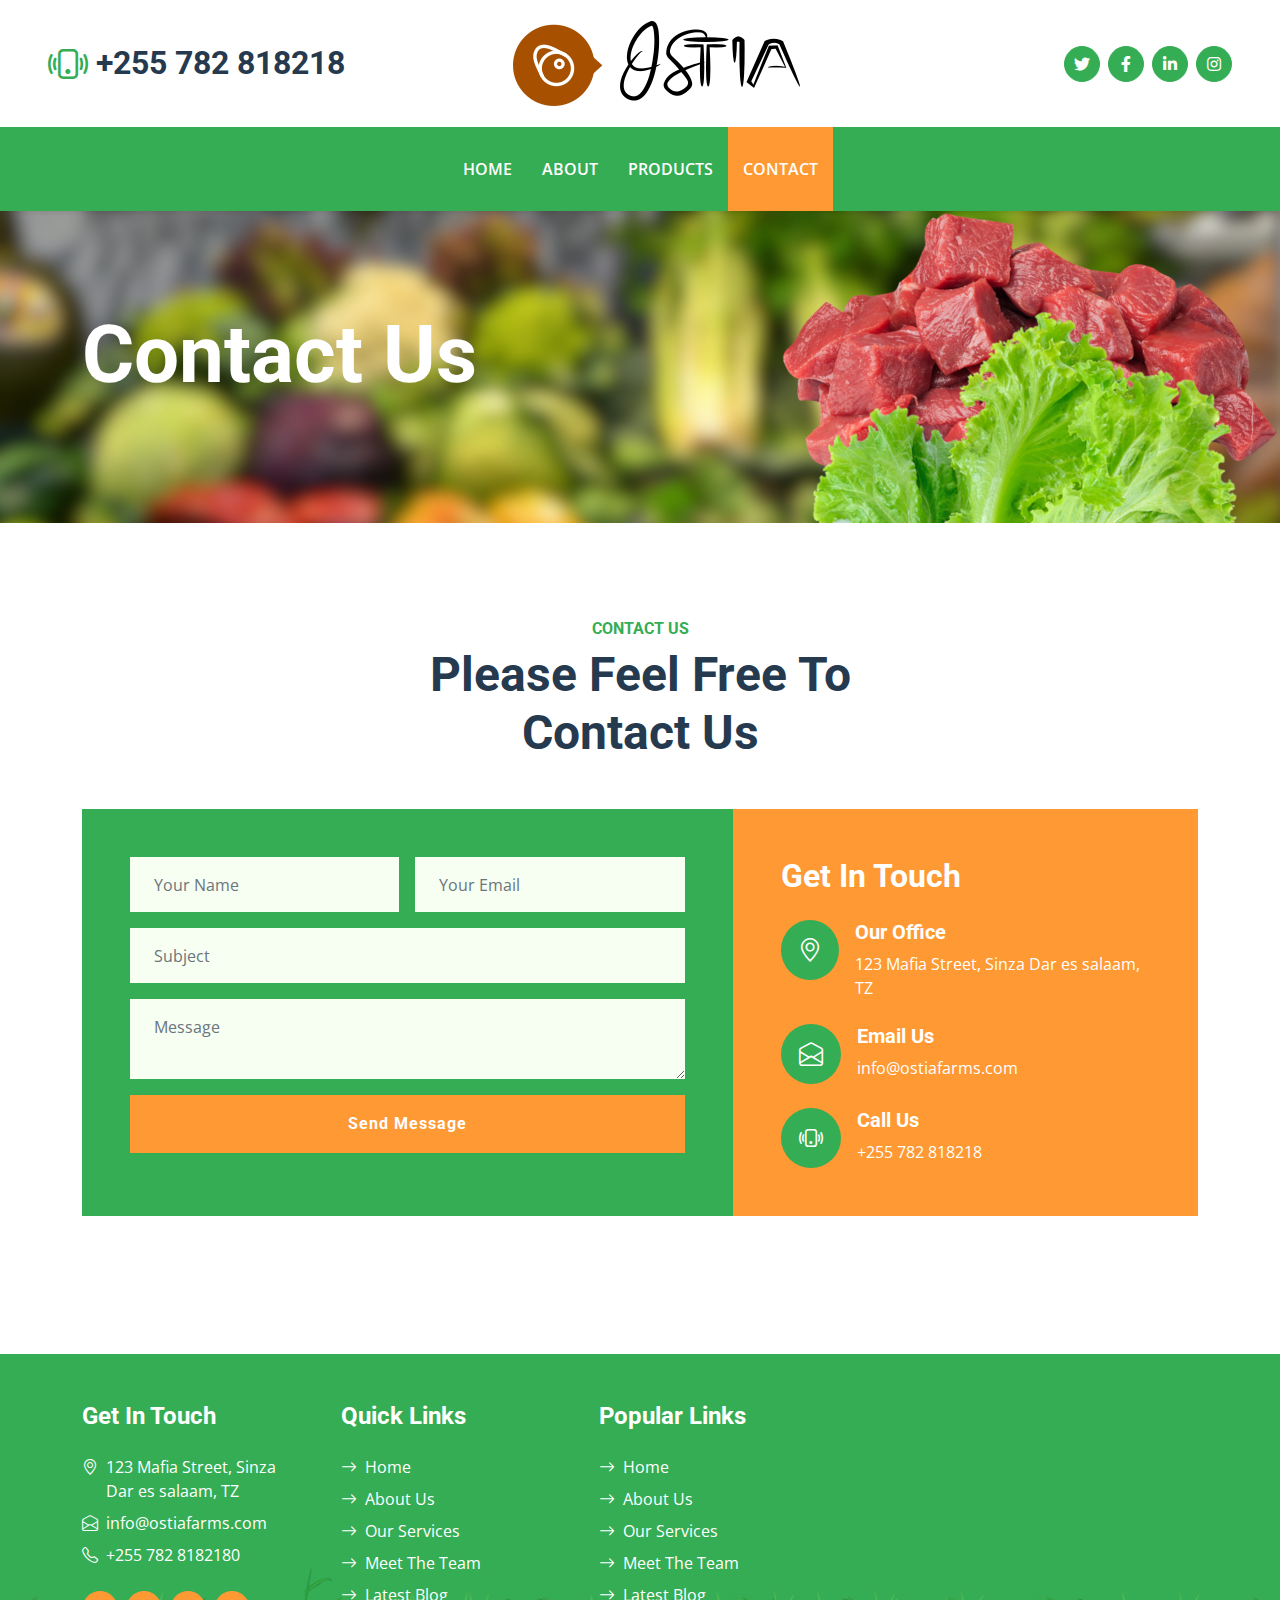
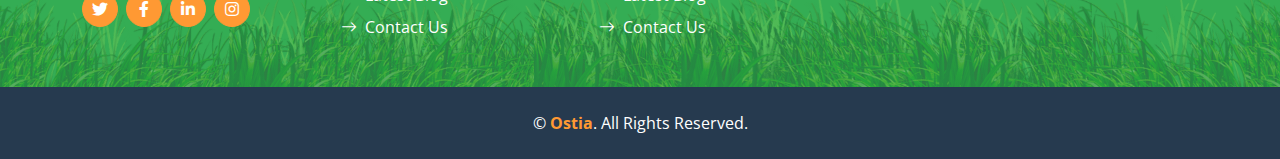
<file: contact.html>
<!DOCTYPE html>
<html lang="en">

<head>
    <meta charset="utf-8">
    <title>Ostia - Fresh Vegetables and Premium Meats, Unforgettable Flavorful Offerings.</title>
    <meta content="width=device-width, initial-scale=1.0" name="viewport">
    <meta content="Ostia - Fresh Vegetables and Premium Meats, Unforgettable Flavorful Offerings." name="keywords">
    <meta content="Ostia - Fresh Vegetables and Premium Meats, Unforgettable Flavorful Offerings." name="description">

    <!-- Favicon -->
    <link href="img/favicon.ico" rel="icon">

    <!-- Google Web Fonts -->
    <link rel="preconnect" href="https://fonts.gstatic.com">
    <link href="https://fonts.googleapis.com/css2?family=Open+Sans:wght@400;600&family=Roboto:wght@500;700&display=swap" rel="stylesheet">

    <!-- Icon Font Stylesheet -->
    <link href="https://cdnjs.cloudflare.com/ajax/libs/font-awesome/5.15.0/css/all.min.css" rel="stylesheet">
    <link href="https://cdn.jsdelivr.net/npm/bootstrap-icons@1.4.1/font/bootstrap-icons.css" rel="stylesheet">

    <!-- Libraries Stylesheet -->
    <link href="lib/owlcarousel/assets/owl.carousel.min.css" rel="stylesheet">

    <!-- Customized Bootstrap Stylesheet -->
    <link href="css/bootstrap.min.css" rel="stylesheet">

    <!-- Template Stylesheet -->
    <link href="css/style.css" rel="stylesheet">
</head>

<body>
    <!-- Topbar Start -->
    <div class="container-fluid px-5 d-none d-lg-block">
        <div class="row gx-5 py-3 align-items-center">
            <div class="col-lg-3">
                <div class="d-flex align-items-center justify-content-start">
                    <i class="bi bi-phone-vibrate fs-1 text-primary me-2"></i>
                    <h2 class="mb-0 nowrap">+255 782 818218</h2>
                </div>
            </div>
            <div class="col-lg-6">
                <div class="d-flex align-items-center justify-content-center">
                    <a href="index.html" class="navbar-brand ms-lg-5">
            <img src="img/logo-V2-wide.png" alt="">
                    </a>
                </div>
            </div>
            <div class="col-lg-3">
                <div class="d-flex align-items-center justify-content-end">
                    <a class="btn btn-primary btn-square rounded-circle me-2" href="#"><i class="fab fa-twitter"></i></a>
                    <a class="btn btn-primary btn-square rounded-circle me-2" href="#"><i class="fab fa-facebook-f"></i></a>
                    <a class="btn btn-primary btn-square rounded-circle me-2" href="#"><i class="fab fa-linkedin-in"></i></a>
                    <a class="btn btn-primary btn-square rounded-circle" href="#"><i class="fab fa-instagram"></i></a>
                </div>
            </div>
        </div>
    </div>
    <!-- Topbar End -->


    <!-- Navbar Start -->
    <nav class="navbar navbar-expand-lg bg-primary navbar-dark shadow-sm py-3 py-lg-0 px-3 px-lg-5">
        <a href="index.html" class="navbar-brand d-flex d-lg-none">
            <img src="img/logo-V2-wide.png" alt="" style="max-width: 200px;">
        </a>
        <button class="navbar-toggler" type="button" data-bs-toggle="collapse" data-bs-target="#navbarCollapse">
            <span class="navbar-toggler-icon"></span>
        </button>
        <div class="collapse navbar-collapse" id="navbarCollapse">
            <div class="navbar-nav mx-auto py-0">
                <a href="index.html" class="nav-item nav-link">Home</a>
                <a href="about.html" class="nav-item nav-link">About</a>
                <!-- <a href="service.html" class="nav-item nav-link">Service</a> -->
                <a href="product.html" class="nav-item nav-link">Products</a>
                <!-- <div class="nav-item dropdown">
                    <a href="#" class="nav-link dropdown-toggle" data-bs-toggle="dropdown">Pages</a>
                    <div class="dropdown-menu m-0">
                        < href="blog.html" class="dropdown-item">Blog Grid</a>
                        <a href="detail.html" class="dropdown-item">Blog Detail</a>
                        <a href="feature.html" class="dropdown-item">Features</a>
                        <a href="team.html" class="dropdown-item">The Team</a>
                        <a href="testimonial.html" class="dropdown-item">Testimonial</a>
                    </div>
                </div>-->
                <a href="contact.html" class="nav-item nav-link active">Contact</a>
            </div> 
        </div>
    </nav>
    <!-- Navbar End -->


    <!-- Hero Start -->
    <div class="container-fluid bg-primary py-5 bg-hero mb-5">
        <div class="container py-5">
            <div class="row justify-content-start">
                <div class="col-lg-8 text-center text-lg-start">
                    <h1 class="display-1 text-white mb-md-4">Contact Us</h1>
                    <!-- <a href="" class="btn btn-primary py-md-3 px-md-5 me-3">Home</a> -->
                    <!-- <a href="" class="btn btn-secondary py-md-3 px-md-5">Contact Us</a> -->
                </div>
            </div>
        </div>
    </div>
    <!-- Hero End -->


    <!-- Contact Start -->
    <div class="container-fluid py-5">
        <div class="container">
            <div class="mx-auto text-center mb-5" style="max-width: 500px;">
                <h6 class="text-primary text-uppercase">Contact Us</h6>
                <h1 class="display-5">Please Feel Free To Contact Us</h1>
            </div>
            <div class="row g-0">
                <div class="col-lg-7">
                    <div class="bg-primary h-100 p-5">
                        <form>
                            <div class="row g-3">
                                <div class="col-6">
                                    <input type="text" class="form-control bg-light border-0 px-4" placeholder="Your Name" style="height: 55px;">
                                </div>
                                <div class="col-6">
                                    <input type="email" class="form-control bg-light border-0 px-4" placeholder="Your Email" style="height: 55px;">
                                </div>
                                <div class="col-12">
                                    <input type="text" class="form-control bg-light border-0 px-4" placeholder="Subject" style="height: 55px;">
                                </div>
                                <div class="col-12">
                                    <textarea class="form-control bg-light border-0 px-4 py-3" rows="2" placeholder="Message"></textarea>
                                </div>
                                <div class="col-12">
                                    <button class="btn btn-secondary w-100 py-3" type="submit">Send Message</button>
                                </div>
                            </div>
                        </form>
                    </div>
                </div>
                <div class="col-lg-5">
                    <div class="bg-secondary h-100 p-5">
                        <h2 class="text-white mb-4">Get In Touch</h2>
                        <div class="d-flex mb-4">
                            <div class="bg-primary rounded-circle d-flex align-items-center justify-content-center" style="width: 60px; height: 60px;">
                                <i class="bi bi-geo-alt fs-4 text-white"></i>
                            </div>
                            <div class="ps-3">
                                <h5 class="text-white">Our Office</h5>
                                <span class="text-white">123 Mafia Street, Sinza Dar es salaam, TZ</span>
                            </div>
                        </div>
                        <div class="d-flex mb-4">
                            <div class="bg-primary rounded-circle d-flex align-items-center justify-content-center" style="width: 60px; height: 60px;">
                                <i class="bi bi-envelope-open fs-4 text-white"></i>
                            </div>
                            <div class="ps-3">
                                <h5 class="text-white">Email Us</h5>
                                <span class="text-white">info@ostiafarms.com</span>
                            </div>
                        </div>
                        <div class="d-flex">
                            <div class="bg-primary rounded-circle d-flex align-items-center justify-content-center" style="width: 60px; height: 60px;">
                                <i class="bi bi-phone-vibrate fs-4 text-white"></i>
                            </div>
                            <div class="ps-3">
                                <h5 class="text-white">Call Us</h5>
                                <span class="text-white">+255 782 818218</span>
                            </div>
                        </div>
                    </div>
                </div>
            </div>
        </div>
    </div>
    <!-- Contact End -->


    <!-- Footer Start -->
    <div class="container-fluid bg-footer bg-primary text-white mt-5">
        <div class="container">
            <div class="row gx-5">
                <div class="col-lg-8 col-md-6">
                    <div class="row gx-5">
                        <div class="col-lg-4 col-md-12 pt-5 mb-5">
                            <h4 class="text-white mb-4">Get In Touch</h4>
                            <div class="d-flex mb-2">
                                <i class="bi bi-geo-alt text-white me-2"></i>
                                <p class="text-white mb-0">123 Mafia Street, Sinza Dar es salaam, TZ</p>

                            </div>
                            <div class="d-flex mb-2">
                                <i class="bi bi-envelope-open text-white me-2"></i>
                                <p class="text-white mb-0">info@ostiafarms.com</p>
                            </div>
                            <div class="d-flex mb-2">
                                <i class="bi bi-telephone text-white me-2"></i>
                                <p class="text-white mb-0">+255 782 8182180</p>
                            </div>
                            <div class="d-flex mt-4">
                                <a class="btn btn-secondary btn-square rounded-circle me-2" href="#"><i class="fab fa-twitter"></i></a>
                                <a class="btn btn-secondary btn-square rounded-circle me-2" href="#"><i class="fab fa-facebook-f"></i></a>
                                <a class="btn btn-secondary btn-square rounded-circle me-2" href="#"><i class="fab fa-linkedin-in"></i></a>
                                <a class="btn btn-secondary btn-square rounded-circle" href="#"><i class="fab fa-instagram"></i></a>
                            </div>
                        </div>
                        <div class="col-lg-4 col-md-12 pt-0 pt-lg-5 mb-5">
                            <h4 class="text-white mb-4">Quick Links</h4>
                            <div class="d-flex flex-column justify-content-start">
                                <a class="text-white mb-2" href="#"><i class="bi bi-arrow-right text-white me-2"></i>Home</a>
                                <a class="text-white mb-2" href="#"><i class="bi bi-arrow-right text-white me-2"></i>About Us</a>
                                <a class="text-white mb-2" href="#"><i class="bi bi-arrow-right text-white me-2"></i>Our Services</a>
                                <a class="text-white mb-2" href="#"><i class="bi bi-arrow-right text-white me-2"></i>Meet The Team</a>
                                <a class="text-white mb-2" href="#"><i class="bi bi-arrow-right text-white me-2"></i>Latest Blog</a>
                                <a class="text-white" href="#"><i class="bi bi-arrow-right text-white me-2"></i>Contact Us</a>
                            </div>
                        </div>
                        <div class="col-lg-4 col-md-12 pt-0 pt-lg-5 mb-5">
                            <h4 class="text-white mb-4">Popular Links</h4>
                            <div class="d-flex flex-column justify-content-start">
                                <a class="text-white mb-2" href="#"><i class="bi bi-arrow-right text-white me-2"></i>Home</a>
                                <a class="text-white mb-2" href="#"><i class="bi bi-arrow-right text-white me-2"></i>About Us</a>
                                <a class="text-white mb-2" href="#"><i class="bi bi-arrow-right text-white me-2"></i>Our Services</a>
                                <a class="text-white mb-2" href="#"><i class="bi bi-arrow-right text-white me-2"></i>Meet The Team</a>
                                <a class="text-white mb-2" href="#"><i class="bi bi-arrow-right text-white me-2"></i>Latest Blog</a>
                                <a class="text-white" href="#"><i class="bi bi-arrow-right text-white me-2"></i>Contact Us</a>
                            </div>
                        </div>
                    </div>
                </div>
                <div class="col-lg-4 col-md-6 mt-lg-n5">
                    <!-- <div class="d-flex flex-column align-items-center justify-content-center text-center h-100 bg-secondary p-5">
                        <h4 class="text-white">Newsletter</h4>
                        <h6 class="text-white">Subscribe Our Newsletter</h6>
                        <p>Amet justo diam dolor rebum lorem sit stet sea justo kasd</p>
                                            <form action="https://mailthis.to/infoAlpha" method="POST">
                            <div class="input-group">
                                <input type="text" class="form-control border-white p-3" placeholder="Your Email">
                                <button class="btn btn-primary">Sign Up</button>
                            </div>
                        </form>
                    </div> -->
                </div>
            </div>
        </div>
    </div>
    <div class="container-fluid bg-dark text-white py-4">
        <div class="container text-center">
            <p class="mb-0">&copy; <a class="text-secondary fw-bold" href="#">Ostia</a>. All Rights Reserved.</p>
        </div>
    </div>
    <!-- Footer End -->


    <!-- Back to Top -->
    <a href="#" class="btn btn-secondary py-3 fs-4 back-to-top"><i class="bi bi-arrow-up"></i></a>


    <!-- JavaScript Libraries -->
    <script src="https://code.jquery.com/jquery-3.4.1.min.js"></script>
    <script src="https://cdn.jsdelivr.net/npm/bootstrap@5.0.0/dist/js/bootstrap.bundle.min.js"></script>
    <script src="lib/easing/easing.min.js"></script>
    <script src="lib/waypoints/waypoints.min.js"></script>
    <script src="lib/counterup/counterup.min.js"></script>
    <script src="lib/owlcarousel/owl.carousel.min.js"></script>

    <!-- Template Javascript -->
    <script src="js/main.js"></script>
</body>

</html>
</file>
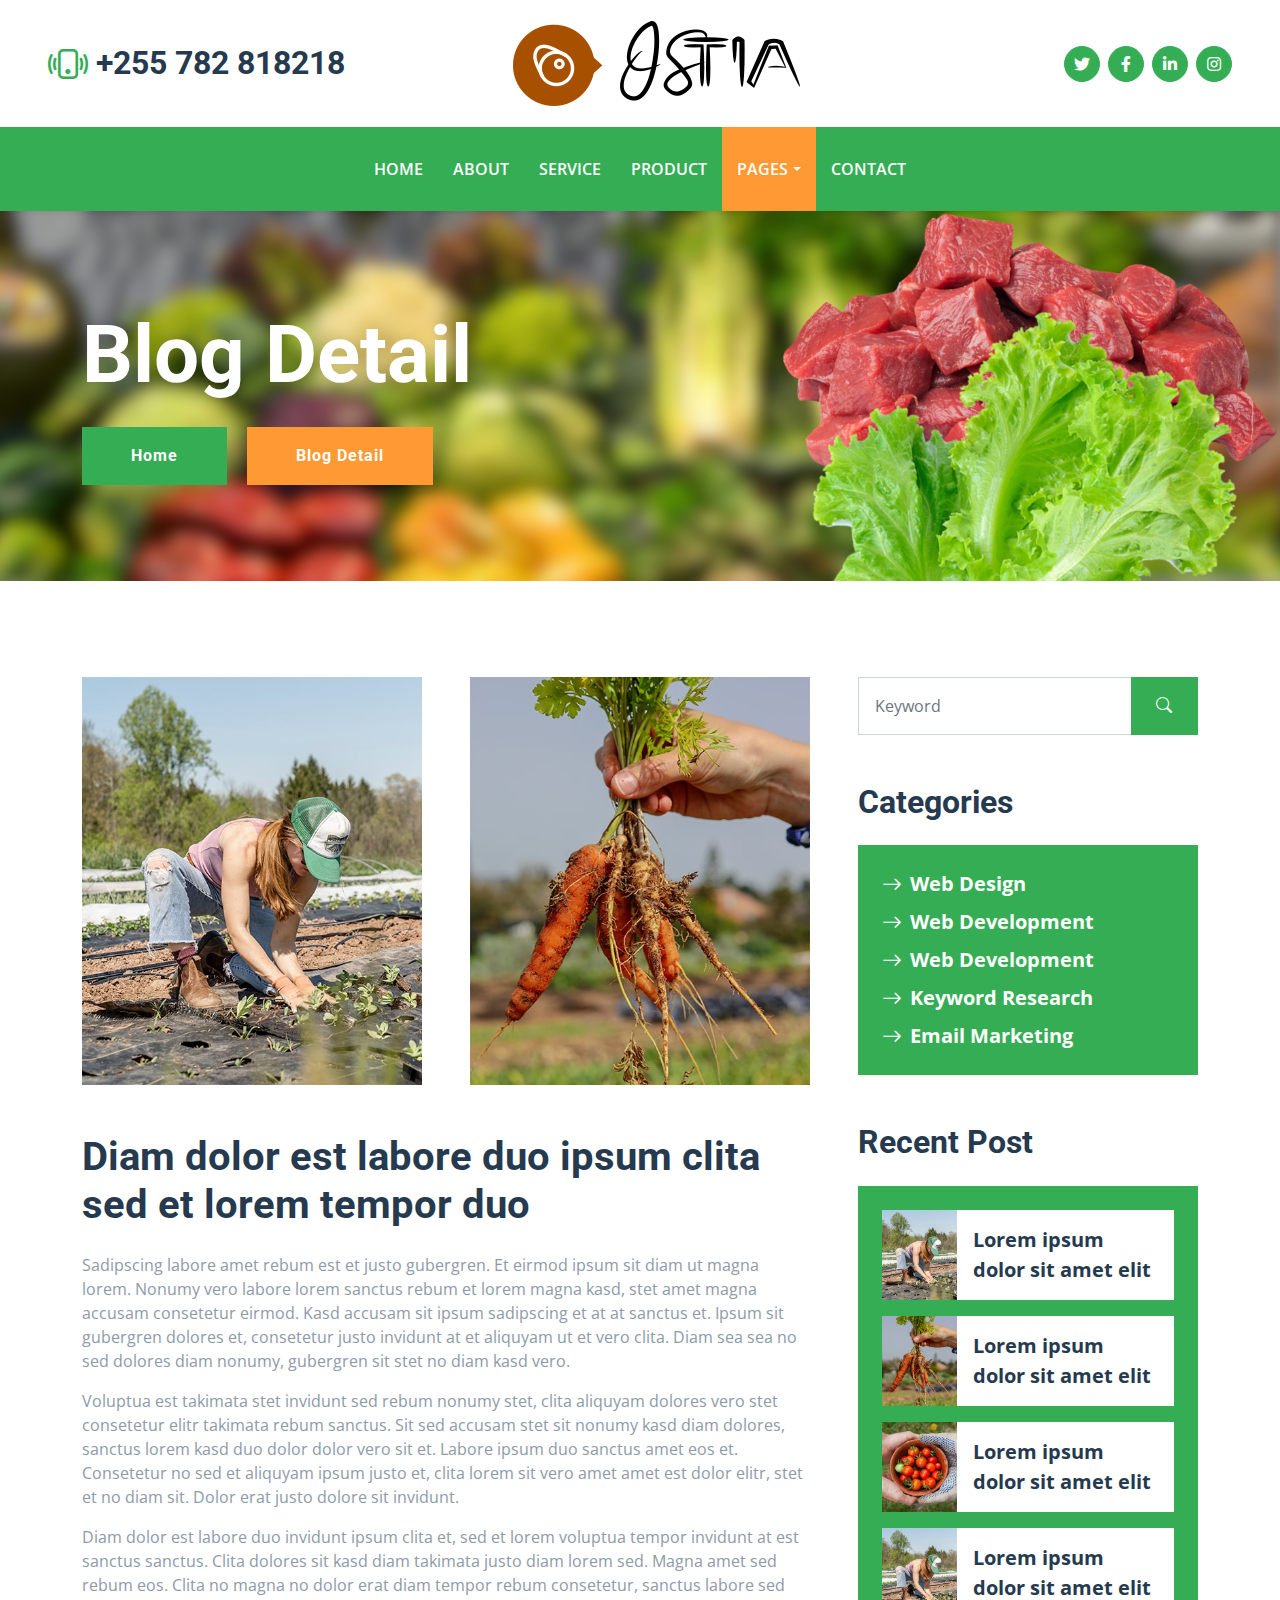
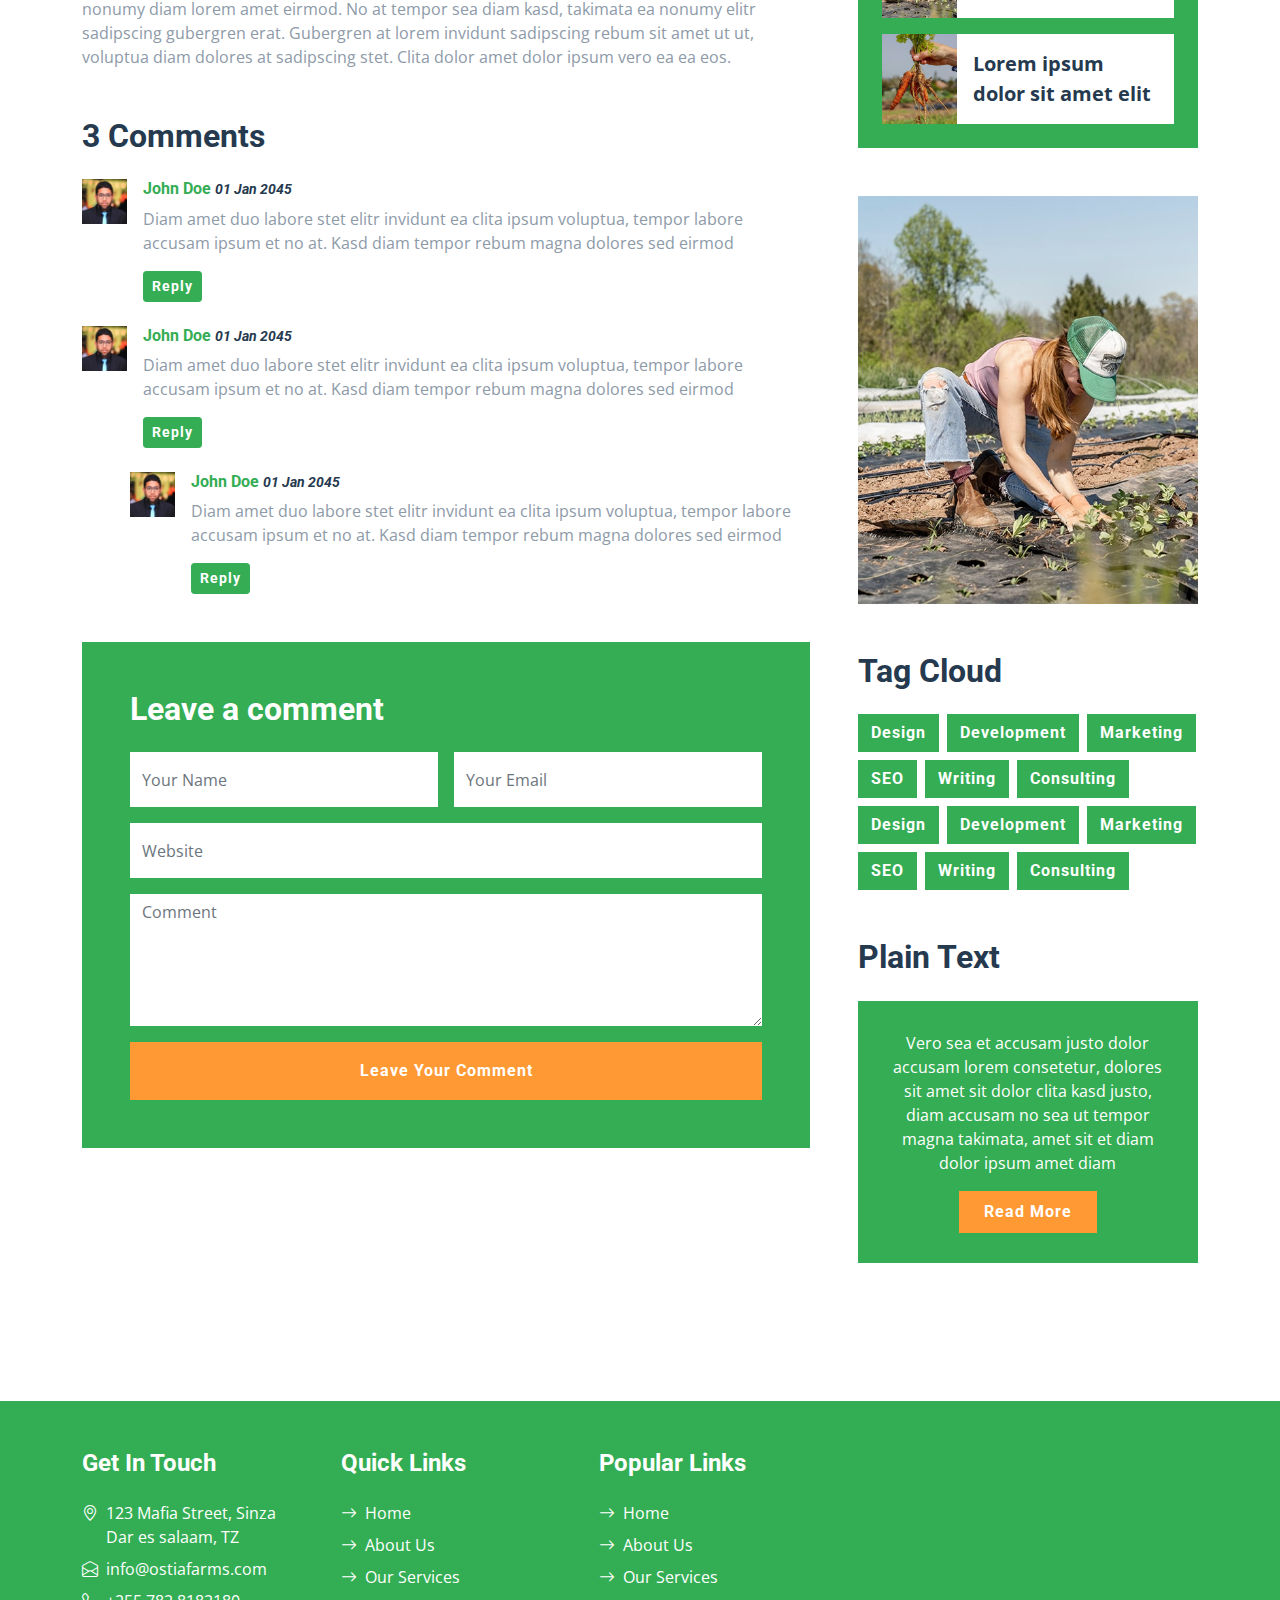
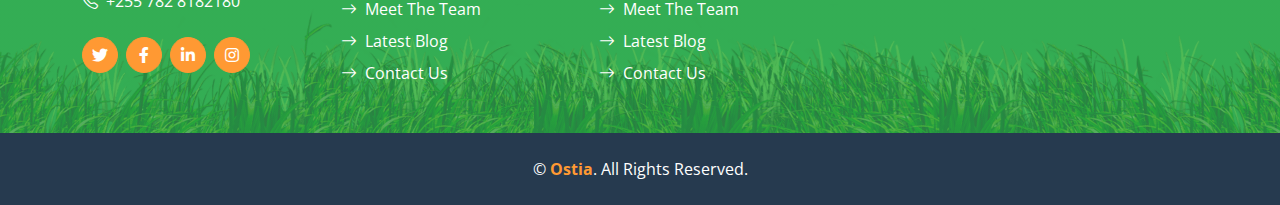
<file: detail.html>
<!DOCTYPE html>
<html lang="en">

<head>
    <meta charset="utf-8">
    <title>Ostia - Fresh Vegetables and Premium Meats, Unforgettable Flavorful Offerings.</title>
    <meta content="width=device-width, initial-scale=1.0" name="viewport">
    <meta content="Ostia - Fresh Vegetables and Premium Meats, Unforgettable Flavorful Offerings." name="keywords">
    <meta content="Ostia - Fresh Vegetables and Premium Meats, Unforgettable Flavorful Offerings." name="description">

    <!-- Favicon -->
    <link href="img/favicon.ico" rel="icon">

    <!-- Google Web Fonts -->
    <link rel="preconnect" href="https://fonts.gstatic.com">
    <link href="https://fonts.googleapis.com/css2?family=Open+Sans:wght@400;600&family=Roboto:wght@500;700&display=swap" rel="stylesheet">

    <!-- Icon Font Stylesheet -->
    <link href="https://cdnjs.cloudflare.com/ajax/libs/font-awesome/5.15.0/css/all.min.css" rel="stylesheet">
    <link href="https://cdn.jsdelivr.net/npm/bootstrap-icons@1.4.1/font/bootstrap-icons.css" rel="stylesheet">

    <!-- Libraries Stylesheet -->
    <link href="lib/owlcarousel/assets/owl.carousel.min.css" rel="stylesheet">

    <!-- Customized Bootstrap Stylesheet -->
    <link href="css/bootstrap.min.css" rel="stylesheet">

    <!-- Template Stylesheet -->
    <link href="css/style.css" rel="stylesheet">
</head>

<body>
    <!-- Topbar Start -->
    <div class="container-fluid px-5 d-none d-lg-block">
        <div class="row gx-5 py-3 align-items-center">
            <div class="col-lg-3">
                <div class="d-flex align-items-center justify-content-start">
                    <i class="bi bi-phone-vibrate fs-1 text-primary me-2"></i>
                    <h2 class="mb-0 nowrap">+255 782 818218</h2>
                </div>
            </div>
            <div class="col-lg-6">
                <div class="d-flex align-items-center justify-content-center">
                    <a href="index.html" class="navbar-brand ms-lg-5">
            <img src="img/logo-V2-wide.png" alt="">
                    </a>
                </div>
            </div>
            <div class="col-lg-3">
                <div class="d-flex align-items-center justify-content-end">
                    <a class="btn btn-primary btn-square rounded-circle me-2" href="#"><i class="fab fa-twitter"></i></a>
                    <a class="btn btn-primary btn-square rounded-circle me-2" href="#"><i class="fab fa-facebook-f"></i></a>
                    <a class="btn btn-primary btn-square rounded-circle me-2" href="#"><i class="fab fa-linkedin-in"></i></a>
                    <a class="btn btn-primary btn-square rounded-circle" href="#"><i class="fab fa-instagram"></i></a>
                </div>
            </div>
        </div>
    </div>
    <!-- Topbar End -->


    <!-- Navbar Start -->
    <nav class="navbar navbar-expand-lg bg-primary navbar-dark shadow-sm py-3 py-lg-0 px-3 px-lg-5">
        <a href="index.html" class="navbar-brand d-flex d-lg-none">
            <img src="img/logo-V2-wide.png" alt="" style="max-width: 200px;">
        </a>
        <button class="navbar-toggler" type="button" data-bs-toggle="collapse" data-bs-target="#navbarCollapse">
            <span class="navbar-toggler-icon"></span>
        </button>
        <div class="collapse navbar-collapse" id="navbarCollapse">
            <div class="navbar-nav mx-auto py-0">
                <a href="index.html" class="nav-item nav-link">Home</a>
                <a href="about.html" class="nav-item nav-link">About</a>
                <a href="service.html" class="nav-item nav-link">Service</a>
                <a href="product.html" class="nav-item nav-link">Product</a>
                <div class="nav-item dropdown">
                    <a href="#" class="nav-link dropdown-toggle active" data-bs-toggle="dropdown">Pages</a>
                    <div class="dropdown-menu m-0">
                        <a href="blog.html" class="dropdown-item">Blog Grid</a>
                        <a href="detail.html" class="dropdown-item active">Blog Detail</a>
                        <a href="feature.html" class="dropdown-item">Features</a>
                        <a href="team.html" class="dropdown-item">The Team</a>
                        <a href="testimonial.html" class="dropdown-item">Testimonial</a>
                    </div>
                </div>
                <a href="contact.html" class="nav-item nav-link">Contact</a>
            </div>
        </div>
    </nav>
    <!-- Navbar End -->


    <!-- Hero Start -->
    <div class="container-fluid bg-primary py-5 bg-hero mb-5">
        <div class="container py-5">
            <div class="row justify-content-start">
                <div class="col-lg-8 text-center text-lg-start">
                    <h1 class="display-1 text-white mb-md-4">Blog Detail</h1>
                    <a href="" class="btn btn-primary py-md-3 px-md-5 me-3">Home</a>
                    <a href="" class="btn btn-secondary py-md-3 px-md-5">Blog Detail</a>
                </div>
            </div>
        </div>
    </div>
    <!-- Hero End -->


    <!-- Blog Start -->
    <div class="container py-5">
        <div class="row g-5">
            <div class="col-lg-8">
                <!-- Blog Detail Start -->
                <div class="mb-5">
                    <div class="row g-5 mb-5">
                        <div class="col-md-6">
                            <img class="img-fluid w-100" src="img/blog-1.jpg" alt="">
                        </div>
                        <div class="col-md-6">
                            <img class="img-fluid w-100" src="img/blog-2.jpg" alt="">
                        </div>
                    </div>
                    <h1 class="mb-4">Diam dolor est labore duo ipsum clita sed et lorem tempor duo</h1>
                    <p>Sadipscing labore amet rebum est et justo gubergren. Et eirmod ipsum sit diam ut
                        magna lorem. Nonumy vero labore lorem sanctus rebum et lorem magna kasd, stet
                        amet magna accusam consetetur eirmod. Kasd accusam sit ipsum sadipscing et at at
                        sanctus et. Ipsum sit gubergren dolores et, consetetur justo invidunt at et
                        aliquyam ut et vero clita. Diam sea sea no sed dolores diam nonumy, gubergren
                        sit stet no diam kasd vero.</p>
                    <p>Voluptua est takimata stet invidunt sed rebum nonumy stet, clita aliquyam dolores
                        vero stet consetetur elitr takimata rebum sanctus. Sit sed accusam stet sit
                        nonumy kasd diam dolores, sanctus lorem kasd duo dolor dolor vero sit et. Labore
                        ipsum duo sanctus amet eos et. Consetetur no sed et aliquyam ipsum justo et,
                        clita lorem sit vero amet amet est dolor elitr, stet et no diam sit. Dolor erat
                        justo dolore sit invidunt.</p>
                    <p>Diam dolor est labore duo invidunt ipsum clita et, sed et lorem voluptua tempor
                        invidunt at est sanctus sanctus. Clita dolores sit kasd diam takimata justo diam
                        lorem sed. Magna amet sed rebum eos. Clita no magna no dolor erat diam tempor
                        rebum consetetur, sanctus labore sed nonumy diam lorem amet eirmod. No at tempor
                        sea diam kasd, takimata ea nonumy elitr sadipscing gubergren erat. Gubergren at
                        lorem invidunt sadipscing rebum sit amet ut ut, voluptua diam dolores at
                        sadipscing stet. Clita dolor amet dolor ipsum vero ea ea eos.</p>
                </div>
                <!-- Blog Detail End -->

                <!-- Comment List Start -->
                <div class="mb-5">
                    <h2 class="mb-4">3 Comments</h2>
                    <div class="d-flex mb-4">
                        <img src="img/user.jpg" class="img-fluid" style="width: 45px; height: 45px;">
                        <div class="ps-3">
                            <h6><a href="">John Doe</a> <small><i>01 Jan 2045</i></small></h6>
                            <p>Diam amet duo labore stet elitr invidunt ea clita ipsum voluptua, tempor labore
                                accusam ipsum et no at. Kasd diam tempor rebum magna dolores sed eirmod</p>
                            <button class="btn btn-sm btn-primary">Reply</button>
                        </div>
                    </div>
                    <div class="d-flex mb-4">
                        <img src="img/user.jpg" class="img-fluid" style="width: 45px; height: 45px;">
                        <div class="ps-3">
                            <h6><a href="">John Doe</a> <small><i>01 Jan 2045</i></small></h6>
                            <p>Diam amet duo labore stet elitr invidunt ea clita ipsum voluptua, tempor labore
                                accusam ipsum et no at. Kasd diam tempor rebum magna dolores sed eirmod</p>
                            <button class="btn btn-sm btn-primary">Reply</button>
                        </div>
                    </div>
                    <div class="d-flex ms-5 mb-4">
                        <img src="img/user.jpg" class="img-fluid" style="width: 45px; height: 45px;">
                        <div class="ps-3">
                            <h6><a href="">John Doe</a> <small><i>01 Jan 2045</i></small></h6>
                            <p>Diam amet duo labore stet elitr invidunt ea clita ipsum voluptua, tempor labore
                                accusam ipsum et no at. Kasd diam tempor rebum magna dolores sed eirmod</p>
                            <button class="btn btn-sm btn-primary">Reply</button>
                        </div>
                    </div>
                </div>
                <!-- Comment List End -->

                <!-- Comment Form Start -->
                <div class="bg-primary p-5">
                    <h2 class="text-white mb-4">Leave a comment</h2>
                    <form>
                        <div class="row g-3">
                            <div class="col-12 col-sm-6">
                                <input type="text" class="form-control bg-white border-0" placeholder="Your Name" style="height: 55px;">
                            </div>
                            <div class="col-12 col-sm-6">
                                <input type="email" class="form-control bg-white border-0" placeholder="Your Email" style="height: 55px;">
                            </div>
                            <div class="col-12">
                                <input type="text" class="form-control bg-white border-0" placeholder="Website" style="height: 55px;">
                            </div>
                            <div class="col-12">
                                <textarea class="form-control bg-white border-0" rows="5" placeholder="Comment"></textarea>
                            </div>
                            <div class="col-12">
                                <button class="btn btn-secondary w-100 py-3" type="submit">Leave Your Comment</button>
                            </div>
                        </div>
                    </form>
                </div>
                <!-- Comment Form End -->
            </div>

            <!-- Sidebar Start -->
            <div class="col-lg-4">
                <!-- Search Form Start -->
                <div class="mb-5">
                    <div class="input-group">
                        <input type="text" class="form-control p-3" placeholder="Keyword">
                        <button class="btn btn-primary px-4"><i class="bi bi-search"></i></button>
                    </div>
                </div>
                <!-- Search Form End -->

                <!-- Category Start -->
                <div class="mb-5">
                    <h2 class="mb-4">Categories</h2>
                    <div class="d-flex flex-column justify-content-start bg-primary p-4">
                        <a class="fs-5 fw-bold text-white mb-2" href="#"><i class="bi bi-arrow-right me-2"></i>Web Design</a>
                        <a class="fs-5 fw-bold text-white mb-2" href="#"><i class="bi bi-arrow-right me-2"></i>Web Development</a>
                        <a class="fs-5 fw-bold text-white mb-2" href="#"><i class="bi bi-arrow-right me-2"></i>Web Development</a>
                        <a class="fs-5 fw-bold text-white mb-2" href="#"><i class="bi bi-arrow-right me-2"></i>Keyword Research</a>
                        <a class="fs-5 fw-bold text-white" href="#"><i class="bi bi-arrow-right me-2"></i>Email Marketing</a>
                    </div>
                </div>
                <!-- Category End -->

                <!-- Recent Post Start -->
                <div class="mb-5">
                    <h2 class="mb-4">Recent Post</h2>
                    <div class="bg-primary p-4">
                        <div class="d-flex overflow-hidden mb-3">
                            <img class="img-fluid flex-shrink-0" src="img/blog-1.jpg" style="width: 75px;" alt="">
                            <a href="" class="d-flex align-items-center bg-white text-dark fs-5 fw-bold px-3 mb-0">Lorem ipsum dolor sit amet elit
                            </a>
                        </div>
                        <div class="d-flex overflow-hidden mb-3">
                            <img class="img-fluid flex-shrink-0" src="img/blog-2.jpg" style="width: 75px;" alt="">
                            <a href="" class="d-flex align-items-center bg-white text-dark fs-5 fw-bold px-3 mb-0">Lorem ipsum dolor sit amet elit
                            </a>
                        </div>
                        <div class="d-flex overflow-hidden mb-3">
                            <img class="img-fluid flex-shrink-0" src="img/blog-3.jpg" style="width: 75px;" alt="">
                            <a href="" class="d-flex align-items-center bg-white text-dark fs-5 fw-bold px-3 mb-0">Lorem ipsum dolor sit amet elit
                            </a>
                        </div>
                        <div class="d-flex overflow-hidden mb-3">
                            <img class="img-fluid flex-shrink-0" src="img/blog-1.jpg" style="width: 75px;" alt="">
                            <a href="" class="d-flex align-items-center bg-white text-dark fs-5 fw-bold px-3 mb-0">Lorem ipsum dolor sit amet elit
                            </a>
                        </div>
                        <div class="d-flex overflow-hidden">
                            <img class="img-fluid flex-shrink-0" src="img/blog-2.jpg" style="width: 75px;" alt="">
                            <a href="" class="d-flex align-items-center bg-white text-dark fs-5 fw-bold px-3 mb-0">Lorem ipsum dolor sit amet elit
                            </a>
                        </div>
                    </div>
                </div>
                <!-- Recent Post End -->

                <!-- Image Start -->
                <div class="mb-5">
                    <img src="img/blog-1.jpg" alt="" class="img-fluid rounded">
                </div>
                <!-- Image End -->

                <!-- Tags Start -->
                <div class="mb-5">
                    <h2 class="mb-4">Tag Cloud</h2>
                    <div class="d-flex flex-wrap m-n1">
                        <a href="" class="btn btn-primary m-1">Design</a>
                        <a href="" class="btn btn-primary m-1">Development</a>
                        <a href="" class="btn btn-primary m-1">Marketing</a>
                        <a href="" class="btn btn-primary m-1">SEO</a>
                        <a href="" class="btn btn-primary m-1">Writing</a>
                        <a href="" class="btn btn-primary m-1">Consulting</a>
                        <a href="" class="btn btn-primary m-1">Design</a>
                        <a href="" class="btn btn-primary m-1">Development</a>
                        <a href="" class="btn btn-primary m-1">Marketing</a>
                        <a href="" class="btn btn-primary m-1">SEO</a>
                        <a href="" class="btn btn-primary m-1">Writing</a>
                        <a href="" class="btn btn-primary m-1">Consulting</a>
                    </div>
                </div>
                <!-- Tags End -->

                <!-- Plain Text Start -->
                <div>
                    <h2 class="mb-4">Plain Text</h2>
                    <div class="bg-primary text-center text-white" style="padding: 30px;">
                        <p>Vero sea et accusam justo dolor accusam lorem consetetur, dolores sit amet sit dolor clita kasd justo, diam accusam no sea ut tempor magna takimata, amet sit et diam dolor ipsum amet diam</p>
                        <a href="" class="btn btn-secondary py-2 px-4">Read More</a>
                    </div>
                </div>
                <!-- Plain Text End -->
            </div>
            <!-- Sidebar End -->
        </div>
    </div>
    <!-- Blog End -->


    <!-- Footer Start -->
    <div class="container-fluid bg-footer bg-primary text-white mt-5">
        <div class="container">
            <div class="row gx-5">
                <div class="col-lg-8 col-md-6">
                    <div class="row gx-5">
                        <div class="col-lg-4 col-md-12 pt-5 mb-5">
                            <h4 class="text-white mb-4">Get In Touch</h4>
                            <div class="d-flex mb-2">
                                <i class="bi bi-geo-alt text-white me-2"></i>
                                <p class="text-white mb-0">123 Mafia Street, Sinza Dar es salaam, TZ</p>

                            </div>
                            <div class="d-flex mb-2">
                                <i class="bi bi-envelope-open text-white me-2"></i>
                                <p class="text-white mb-0">info@ostiafarms.com</p>
                            </div>
                            <div class="d-flex mb-2">
                                <i class="bi bi-telephone text-white me-2"></i>
                                <p class="text-white mb-0">+255 782 8182180</p>
                            </div>
                            <div class="d-flex mt-4">
                                <a class="btn btn-secondary btn-square rounded-circle me-2" href="#"><i class="fab fa-twitter"></i></a>
                                <a class="btn btn-secondary btn-square rounded-circle me-2" href="#"><i class="fab fa-facebook-f"></i></a>
                                <a class="btn btn-secondary btn-square rounded-circle me-2" href="#"><i class="fab fa-linkedin-in"></i></a>
                                <a class="btn btn-secondary btn-square rounded-circle" href="#"><i class="fab fa-instagram"></i></a>
                            </div>
                        </div>
                        <div class="col-lg-4 col-md-12 pt-0 pt-lg-5 mb-5">
                            <h4 class="text-white mb-4">Quick Links</h4>
                            <div class="d-flex flex-column justify-content-start">
                                <a class="text-white mb-2" href="#"><i class="bi bi-arrow-right text-white me-2"></i>Home</a>
                                <a class="text-white mb-2" href="#"><i class="bi bi-arrow-right text-white me-2"></i>About Us</a>
                                <a class="text-white mb-2" href="#"><i class="bi bi-arrow-right text-white me-2"></i>Our Services</a>
                                <a class="text-white mb-2" href="#"><i class="bi bi-arrow-right text-white me-2"></i>Meet The Team</a>
                                <a class="text-white mb-2" href="#"><i class="bi bi-arrow-right text-white me-2"></i>Latest Blog</a>
                                <a class="text-white" href="#"><i class="bi bi-arrow-right text-white me-2"></i>Contact Us</a>
                            </div>
                        </div>
                        <div class="col-lg-4 col-md-12 pt-0 pt-lg-5 mb-5">
                            <h4 class="text-white mb-4">Popular Links</h4>
                            <div class="d-flex flex-column justify-content-start">
                                <a class="text-white mb-2" href="#"><i class="bi bi-arrow-right text-white me-2"></i>Home</a>
                                <a class="text-white mb-2" href="#"><i class="bi bi-arrow-right text-white me-2"></i>About Us</a>
                                <a class="text-white mb-2" href="#"><i class="bi bi-arrow-right text-white me-2"></i>Our Services</a>
                                <a class="text-white mb-2" href="#"><i class="bi bi-arrow-right text-white me-2"></i>Meet The Team</a>
                                <a class="text-white mb-2" href="#"><i class="bi bi-arrow-right text-white me-2"></i>Latest Blog</a>
                                <a class="text-white" href="#"><i class="bi bi-arrow-right text-white me-2"></i>Contact Us</a>
                            </div>
                        </div>
                    </div>
                </div>
                <div class="col-lg-4 col-md-6 mt-lg-n5">
                    <!-- <div class="d-flex flex-column align-items-center justify-content-center text-center h-100 bg-secondary p-5">
                        <h4 class="text-white">Newsletter</h4>
                        <h6 class="text-white">Subscribe Our Newsletter</h6>
                        <p>Amet justo diam dolor rebum lorem sit stet sea justo kasd</p>
                                            <form action="https://mailthis.to/infoAlpha" method="POST">
                            <div class="input-group">
                                <input type="text" class="form-control border-white p-3" placeholder="Your Email">
                                <button class="btn btn-primary">Sign Up</button>
                            </div>
                        </form>
                    </div> -->
                </div>
            </div>
        </div>
    </div>
    <div class="container-fluid bg-dark text-white py-4">
        <div class="container text-center">
            <p class="mb-0">&copy; <a class="text-secondary fw-bold" href="#">Ostia</a>. All Rights Reserved.</p>
        </div>
    </div>
    <!-- Footer End -->


    <!-- Back to Top -->
    <a href="#" class="btn btn-secondary py-3 fs-4 back-to-top"><i class="bi bi-arrow-up"></i></a>


    <!-- JavaScript Libraries -->
    <script src="https://code.jquery.com/jquery-3.4.1.min.js"></script>
    <script src="https://cdn.jsdelivr.net/npm/bootstrap@5.0.0/dist/js/bootstrap.bundle.min.js"></script>
    <script src="lib/easing/easing.min.js"></script>
    <script src="lib/waypoints/waypoints.min.js"></script>
    <script src="lib/counterup/counterup.min.js"></script>
    <script src="lib/owlcarousel/owl.carousel.min.js"></script>

    <!-- Template Javascript -->
    <script src="js/main.js"></script>
</body>

</html>
</file>
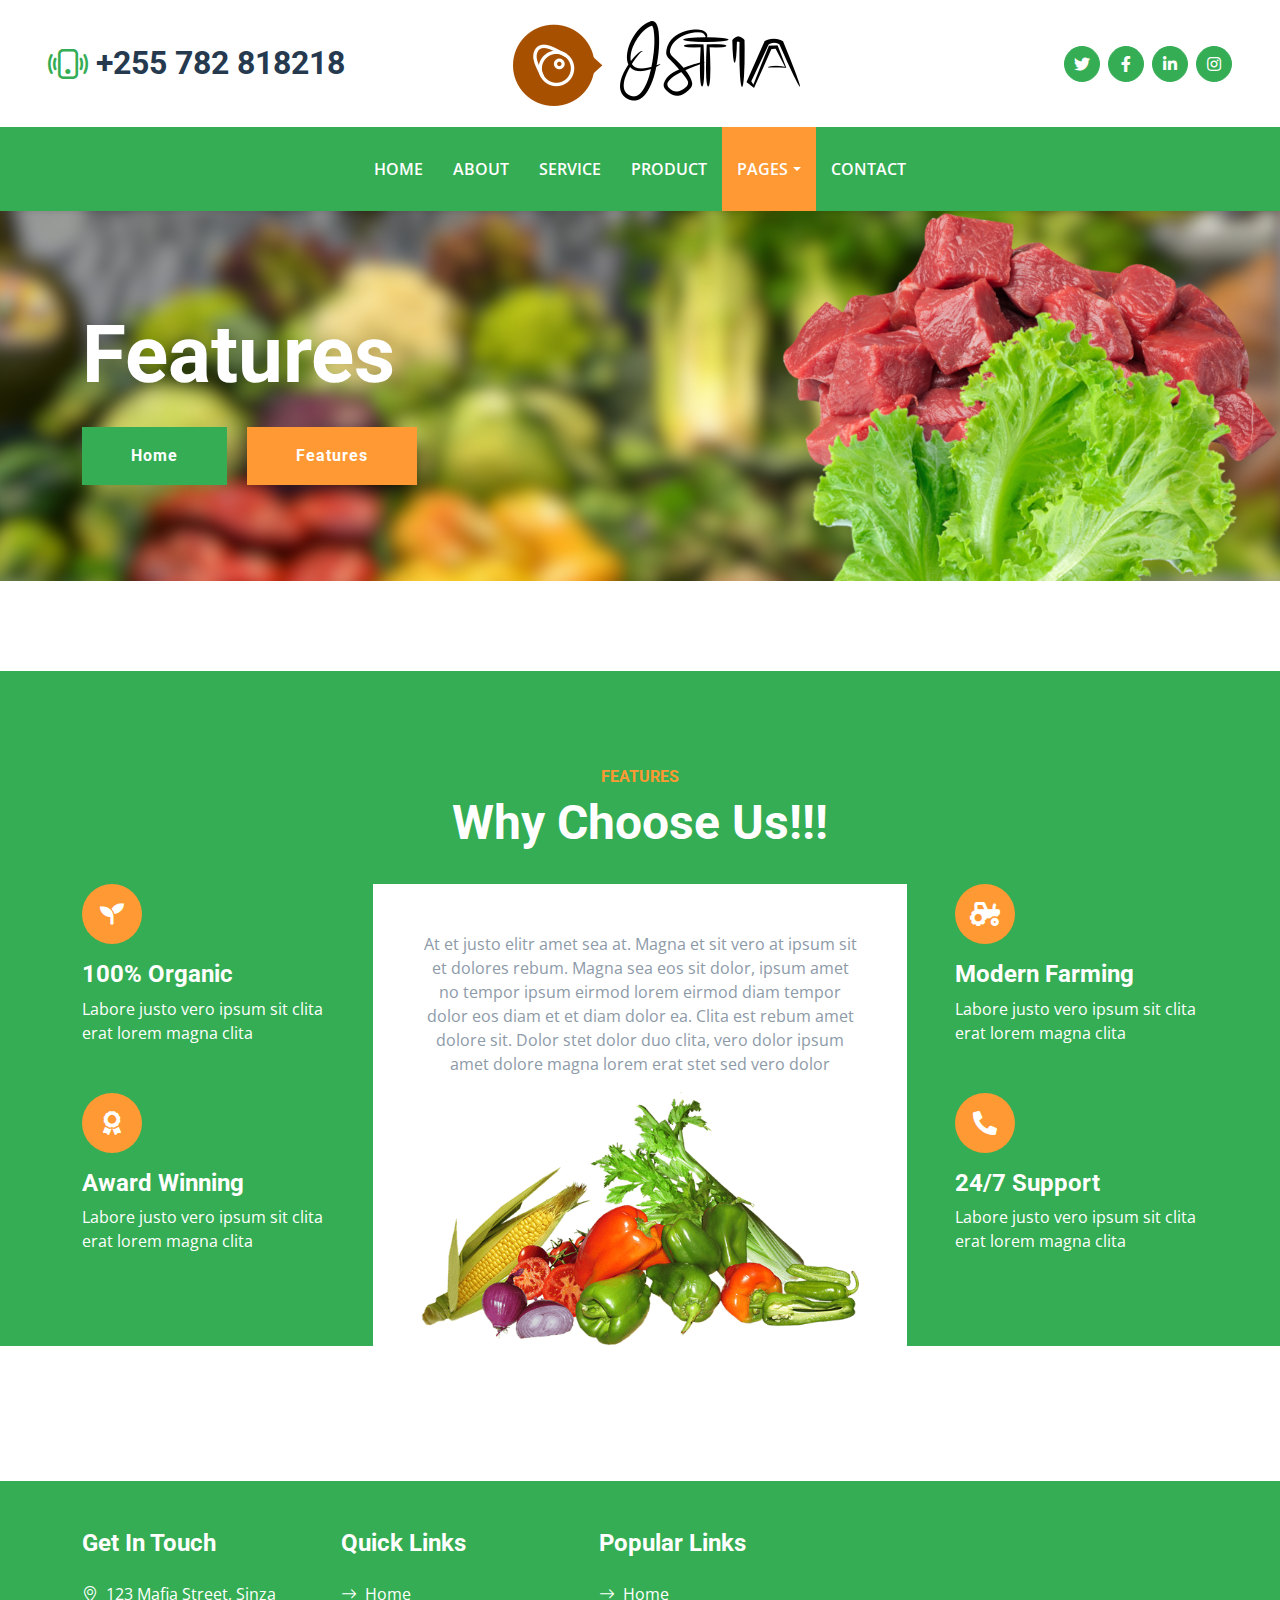
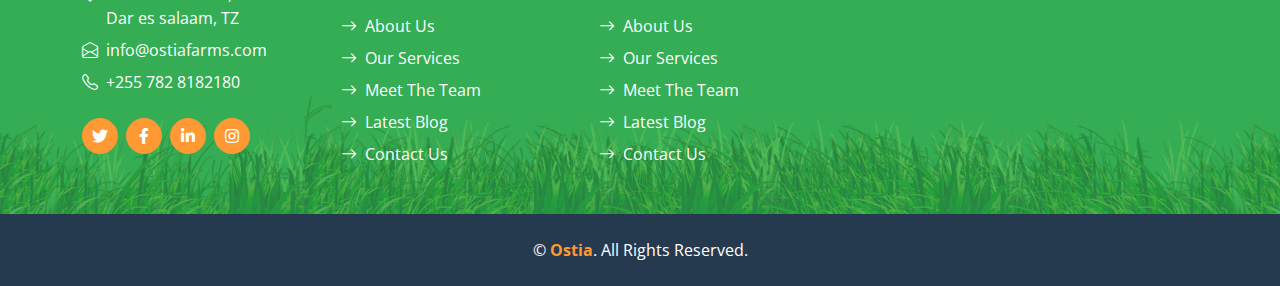
<file: feature.html>
<!DOCTYPE html>
<html lang="en">

<head>
    <meta charset="utf-8">
    <title>Ostia - Fresh Vegetables and Premium Meats, Unforgettable Flavorful Offerings.</title>
    <meta content="width=device-width, initial-scale=1.0" name="viewport">
    <meta content="Ostia - Fresh Vegetables and Premium Meats, Unforgettable Flavorful Offerings." name="keywords">
    <meta content="Ostia - Fresh Vegetables and Premium Meats, Unforgettable Flavorful Offerings." name="description">

    <!-- Favicon -->
    <link href="img/favicon.ico" rel="icon">

    <!-- Google Web Fonts -->
    <link rel="preconnect" href="https://fonts.gstatic.com">
    <link href="https://fonts.googleapis.com/css2?family=Open+Sans:wght@400;600&family=Roboto:wght@500;700&display=swap" rel="stylesheet">

    <!-- Icon Font Stylesheet -->
    <link href="https://cdnjs.cloudflare.com/ajax/libs/font-awesome/5.15.0/css/all.min.css" rel="stylesheet">
    <link href="https://cdn.jsdelivr.net/npm/bootstrap-icons@1.4.1/font/bootstrap-icons.css" rel="stylesheet">

    <!-- Libraries Stylesheet -->
    <link href="lib/owlcarousel/assets/owl.carousel.min.css" rel="stylesheet">

    <!-- Customized Bootstrap Stylesheet -->
    <link href="css/bootstrap.min.css" rel="stylesheet">

    <!-- Template Stylesheet -->
    <link href="css/style.css" rel="stylesheet">
</head>

<body>
    <!-- Topbar Start -->
    <div class="container-fluid px-5 d-none d-lg-block">
        <div class="row gx-5 py-3 align-items-center">
            <div class="col-lg-3">
                <div class="d-flex align-items-center justify-content-start">
                    <i class="bi bi-phone-vibrate fs-1 text-primary me-2"></i>
                    <h2 class="mb-0 nowrap">+255 782 818218</h2>
                </div>
            </div>
            <div class="col-lg-6">
                <div class="d-flex align-items-center justify-content-center">
                    <a href="index.html" class="navbar-brand ms-lg-5">
            <img src="img/logo-V2-wide.png" alt="">
                    </a>
                </div>
            </div>
            <div class="col-lg-3">
                <div class="d-flex align-items-center justify-content-end">
                    <a class="btn btn-primary btn-square rounded-circle me-2" href="#"><i class="fab fa-twitter"></i></a>
                    <a class="btn btn-primary btn-square rounded-circle me-2" href="#"><i class="fab fa-facebook-f"></i></a>
                    <a class="btn btn-primary btn-square rounded-circle me-2" href="#"><i class="fab fa-linkedin-in"></i></a>
                    <a class="btn btn-primary btn-square rounded-circle" href="#"><i class="fab fa-instagram"></i></a>
                </div>
            </div>
        </div>
    </div>
    <!-- Topbar End -->


    <!-- Navbar Start -->
    <nav class="navbar navbar-expand-lg bg-primary navbar-dark shadow-sm py-3 py-lg-0 px-3 px-lg-5">
        <a href="index.html" class="navbar-brand d-flex d-lg-none">
            <img src="img/logo-V2-wide.png" alt="" style="max-width: 200px;">
        </a>
        <button class="navbar-toggler" type="button" data-bs-toggle="collapse" data-bs-target="#navbarCollapse">
            <span class="navbar-toggler-icon"></span>
        </button>
        <div class="collapse navbar-collapse" id="navbarCollapse">
            <div class="navbar-nav mx-auto py-0">
                <a href="index.html" class="nav-item nav-link">Home</a>
                <a href="about.html" class="nav-item nav-link">About</a>
                <a href="service.html" class="nav-item nav-link">Service</a>
                <a href="product.html" class="nav-item nav-link">Product</a>
                <div class="nav-item dropdown">
                    <a href="#" class="nav-link dropdown-toggle active" data-bs-toggle="dropdown">Pages</a>
                    <div class="dropdown-menu m-0">
                        <a href="blog.html" class="dropdown-item">Blog Grid</a>
                        <a href="detail.html" class="dropdown-item">Blog Detail</a>
                        <a href="feature.html" class="dropdown-item active">Features</a>
                        <a href="team.html" class="dropdown-item">The Team</a>
                        <a href="testimonial.html" class="dropdown-item">Testimonial</a>
                    </div>
                </div>
                <a href="contact.html" class="nav-item nav-link">Contact</a>
            </div>
        </div>
    </nav>
    <!-- Navbar End -->


    <!-- Hero Start -->
    <div class="container-fluid bg-primary py-5 bg-hero mb-5">
        <div class="container py-5">
            <div class="row justify-content-start">
                <div class="col-lg-8 text-center text-lg-start">
                    <h1 class="display-1 text-white mb-md-4">Features</h1>
                    <a href="" class="btn btn-primary py-md-3 px-md-5 me-3">Home</a>
                    <a href="" class="btn btn-secondary py-md-3 px-md-5">Features</a>
                </div>
            </div>
        </div>
    </div>
    <!-- Hero End -->


    <!-- Features Start -->
    <div class="container-fluid bg-primary feature py-5 pb-lg-0" style="margin: 90px 0 135px 0;">
        <div class="container py-5 pb-lg-0">
            <div class="mx-auto text-center mb-3 pb-2" style="max-width: 500px;">
                <h6 class="text-uppercase text-secondary">Features</h6>
                <h1 class="display-5 text-white">Why Choose Us!!!</h1>
            </div>
            <div class="row g-5">
                <div class="col-lg-3">
                    <div class="text-white mb-5">
                        <div class="bg-secondary rounded-pill d-flex align-items-center justify-content-center mb-3" style="width: 60px; height: 60px;">
                            <i class="fa fa-seedling fs-4 text-white"></i>
                        </div>
                        <h4 class="text-white">100% Organic</h4>
                        <p class="mb-0">Labore justo vero ipsum sit clita erat lorem magna clita</p>
                    </div>
                    <div class="text-white">
                        <div class="bg-secondary rounded-pill d-flex align-items-center justify-content-center mb-3" style="width: 60px; height: 60px;">
                            <i class="fa fa-award fs-4 text-white"></i>
                        </div>
                        <h4 class="text-white">Award Winning</h4>
                        <p class="mb-0">Labore justo vero ipsum sit clita erat lorem magna clita</p>
                    </div>
                </div>
                <div class="col-lg-6">
                    <div class="d-block bg-white h-100 text-center p-5 pb-lg-0">
                        <p>At et justo elitr amet sea at. Magna et sit vero at ipsum sit et dolores rebum. Magna sea eos sit dolor, ipsum amet no tempor ipsum eirmod lorem eirmod diam tempor dolor eos diam et et diam dolor ea. Clita est rebum amet dolore sit. Dolor stet dolor duo clita, vero dolor ipsum amet dolore magna lorem erat stet sed vero dolor</p>
                        <img class="img-fluid" src="img/feature.png" alt="">
                    </div>
                </div>
                <div class="col-lg-3">
                    <div class="text-white mb-5">
                        <div class="bg-secondary rounded-pill d-flex align-items-center justify-content-center mb-3" style="width: 60px; height: 60px;">
                            <i class="fa fa-tractor fs-4 text-white"></i>
                        </div>
                        <h4 class="text-white">Modern Farming</h4>
                        <p class="mb-0">Labore justo vero ipsum sit clita erat lorem magna clita</p>
                    </div>
                    <div class="text-white">
                        <div class="bg-secondary rounded-pill d-flex align-items-center justify-content-center mb-3" style="width: 60px; height: 60px;">
                            <i class="fa fa-phone-alt fs-4 text-white"></i>
                        </div>
                        <h4 class="text-white">24/7 Support</h4>
                        <p class="mb-0">Labore justo vero ipsum sit clita erat lorem magna clita</p>
                    </div>
                </div>
            </div>
        </div>
    </div>
    <!-- Features Start -->
    

    <!-- Footer Start -->
    <div class="container-fluid bg-footer bg-primary text-white mt-5">
        <div class="container">
            <div class="row gx-5">
                <div class="col-lg-8 col-md-6">
                    <div class="row gx-5">
                        <div class="col-lg-4 col-md-12 pt-5 mb-5">
                            <h4 class="text-white mb-4">Get In Touch</h4>
                            <div class="d-flex mb-2">
                                <i class="bi bi-geo-alt text-white me-2"></i>
                                <p class="text-white mb-0">123 Mafia Street, Sinza Dar es salaam, TZ</p>

                            </div>
                            <div class="d-flex mb-2">
                                <i class="bi bi-envelope-open text-white me-2"></i>
                                <p class="text-white mb-0">info@ostiafarms.com</p>
                            </div>
                            <div class="d-flex mb-2">
                                <i class="bi bi-telephone text-white me-2"></i>
                                <p class="text-white mb-0">+255 782 8182180</p>
                            </div>
                            <div class="d-flex mt-4">
                                <a class="btn btn-secondary btn-square rounded-circle me-2" href="#"><i class="fab fa-twitter"></i></a>
                                <a class="btn btn-secondary btn-square rounded-circle me-2" href="#"><i class="fab fa-facebook-f"></i></a>
                                <a class="btn btn-secondary btn-square rounded-circle me-2" href="#"><i class="fab fa-linkedin-in"></i></a>
                                <a class="btn btn-secondary btn-square rounded-circle" href="#"><i class="fab fa-instagram"></i></a>
                            </div>
                        </div>
                        <div class="col-lg-4 col-md-12 pt-0 pt-lg-5 mb-5">
                            <h4 class="text-white mb-4">Quick Links</h4>
                            <div class="d-flex flex-column justify-content-start">
                                <a class="text-white mb-2" href="#"><i class="bi bi-arrow-right text-white me-2"></i>Home</a>
                                <a class="text-white mb-2" href="#"><i class="bi bi-arrow-right text-white me-2"></i>About Us</a>
                                <a class="text-white mb-2" href="#"><i class="bi bi-arrow-right text-white me-2"></i>Our Services</a>
                                <a class="text-white mb-2" href="#"><i class="bi bi-arrow-right text-white me-2"></i>Meet The Team</a>
                                <a class="text-white mb-2" href="#"><i class="bi bi-arrow-right text-white me-2"></i>Latest Blog</a>
                                <a class="text-white" href="#"><i class="bi bi-arrow-right text-white me-2"></i>Contact Us</a>
                            </div>
                        </div>
                        <div class="col-lg-4 col-md-12 pt-0 pt-lg-5 mb-5">
                            <h4 class="text-white mb-4">Popular Links</h4>
                            <div class="d-flex flex-column justify-content-start">
                                <a class="text-white mb-2" href="#"><i class="bi bi-arrow-right text-white me-2"></i>Home</a>
                                <a class="text-white mb-2" href="#"><i class="bi bi-arrow-right text-white me-2"></i>About Us</a>
                                <a class="text-white mb-2" href="#"><i class="bi bi-arrow-right text-white me-2"></i>Our Services</a>
                                <a class="text-white mb-2" href="#"><i class="bi bi-arrow-right text-white me-2"></i>Meet The Team</a>
                                <a class="text-white mb-2" href="#"><i class="bi bi-arrow-right text-white me-2"></i>Latest Blog</a>
                                <a class="text-white" href="#"><i class="bi bi-arrow-right text-white me-2"></i>Contact Us</a>
                            </div>
                        </div>
                    </div>
                </div>
                <div class="col-lg-4 col-md-6 mt-lg-n5">
                    <!-- <div class="d-flex flex-column align-items-center justify-content-center text-center h-100 bg-secondary p-5">
                        <h4 class="text-white">Newsletter</h4>
                        <h6 class="text-white">Subscribe Our Newsletter</h6>
                        <p>Amet justo diam dolor rebum lorem sit stet sea justo kasd</p>
                                            <form action="https://mailthis.to/infoAlpha" method="POST">
                            <div class="input-group">
                                <input type="text" class="form-control border-white p-3" placeholder="Your Email">
                                <button class="btn btn-primary">Sign Up</button>
                            </div>
                        </form>
                    </div> -->
                </div>
            </div>
        </div>
    </div>
    <div class="container-fluid bg-dark text-white py-4">
        <div class="container text-center">
            <p class="mb-0">&copy; <a class="text-secondary fw-bold" href="#">Ostia</a>. All Rights Reserved.</p>
        </div>
    </div>
    <!-- Footer End -->


    <!-- Back to Top -->
    <a href="#" class="btn btn-secondary py-3 fs-4 back-to-top"><i class="bi bi-arrow-up"></i></a>


    <!-- JavaScript Libraries -->
    <script src="https://code.jquery.com/jquery-3.4.1.min.js"></script>
    <script src="https://cdn.jsdelivr.net/npm/bootstrap@5.0.0/dist/js/bootstrap.bundle.min.js"></script>
    <script src="lib/easing/easing.min.js"></script>
    <script src="lib/waypoints/waypoints.min.js"></script>
    <script src="lib/counterup/counterup.min.js"></script>
    <script src="lib/owlcarousel/owl.carousel.min.js"></script>

    <!-- Template Javascript -->
    <script src="js/main.js"></script>
</body>

</html>
</file>
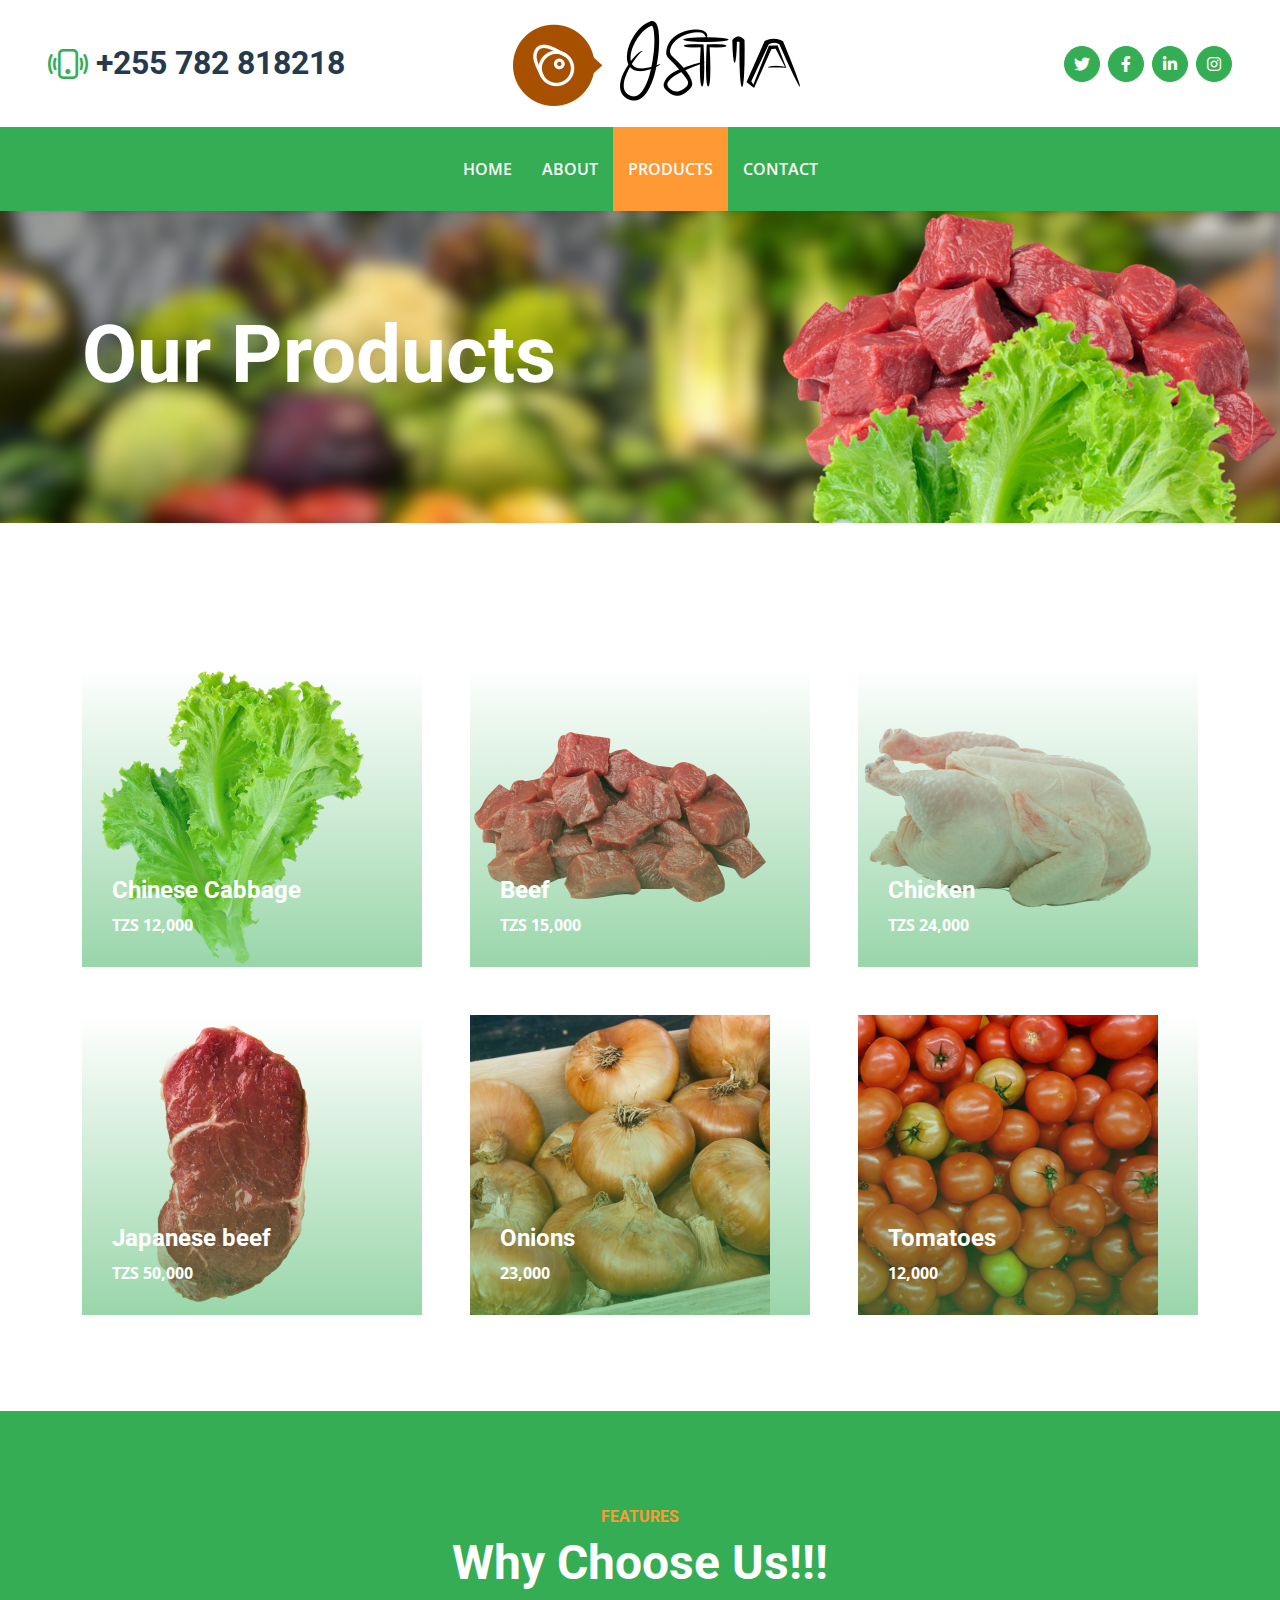
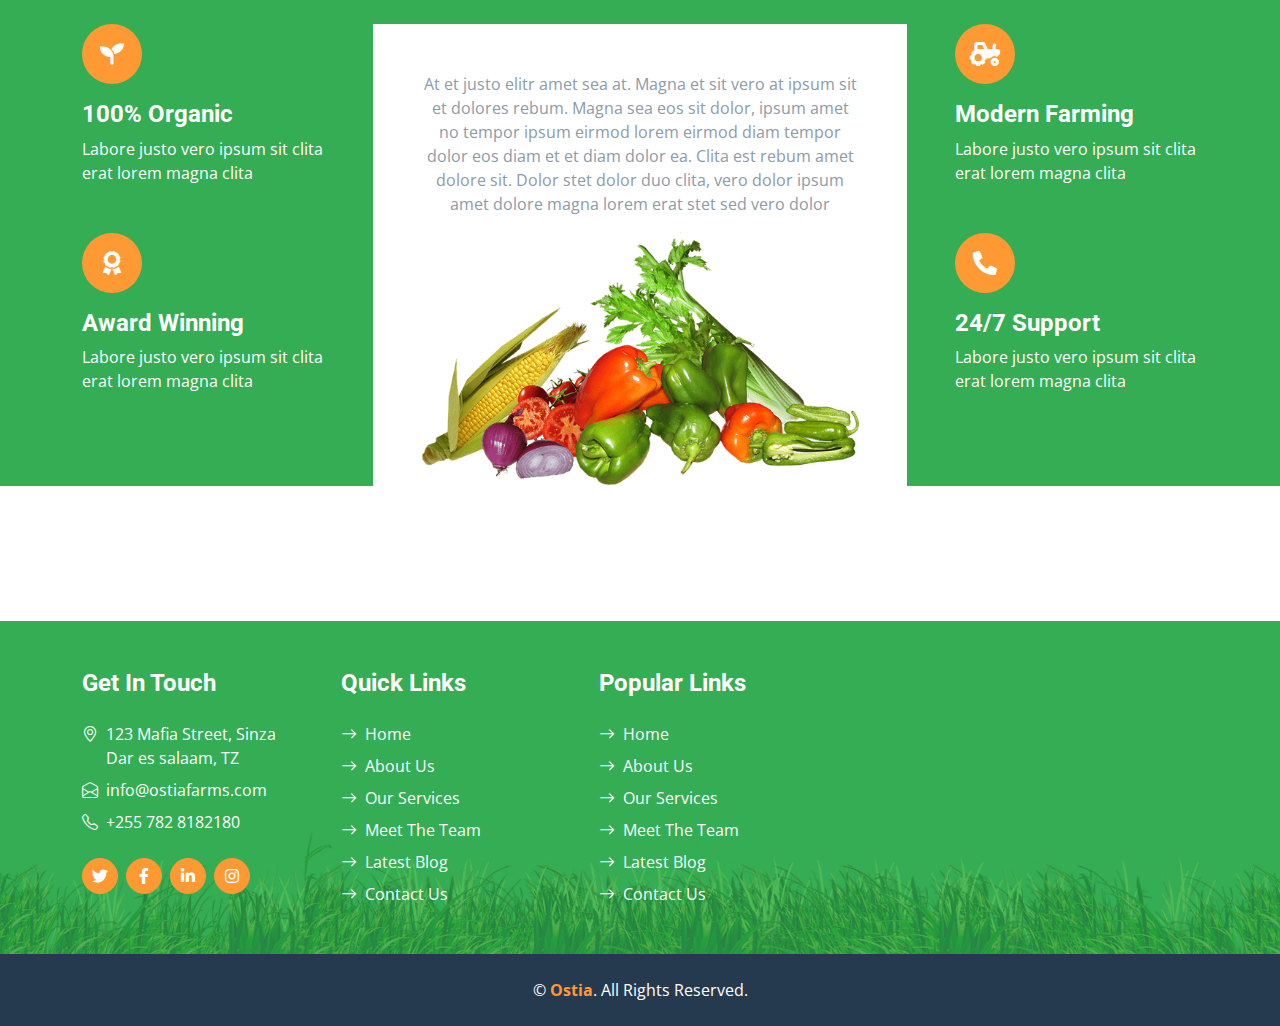
<file: product.html>
<!DOCTYPE html>
<html lang="en">

<head>
    <meta charset="utf-8">
    <title>Ostia - Fresh Vegetables and Premium Meats, Unforgettable Flavorful Offerings.</title>
    <meta content="width=device-width, initial-scale=1.0" name="viewport">
    <meta content="Ostia - Fresh Vegetables and Premium Meats, Unforgettable Flavorful Offerings." name="keywords">
    <meta content="Ostia - Fresh Vegetables and Premium Meats, Unforgettable Flavorful Offerings." name="description">

    <!-- Favicon -->
    <link href="img/favicon.ico" rel="icon">

    <!-- Google Web Fonts -->
    <link rel="preconnect" href="https://fonts.gstatic.com">
    <link href="https://fonts.googleapis.com/css2?family=Open+Sans:wght@400;600&family=Roboto:wght@500;700&display=swap" rel="stylesheet">

    <!-- Icon Font Stylesheet -->
    <link href="https://cdnjs.cloudflare.com/ajax/libs/font-awesome/5.15.0/css/all.min.css" rel="stylesheet">
    <link href="https://cdn.jsdelivr.net/npm/bootstrap-icons@1.4.1/font/bootstrap-icons.css" rel="stylesheet">

    <!-- Libraries Stylesheet -->
    <link href="lib/owlcarousel/assets/owl.carousel.min.css" rel="stylesheet">

    <!-- Customized Bootstrap Stylesheet -->
    <link href="css/bootstrap.min.css" rel="stylesheet">

    <!-- Template Stylesheet -->
    <link href="css/style.css" rel="stylesheet">
</head>

<body>
    <!-- Topbar Start -->
    <div class="container-fluid px-5 d-none d-lg-block">
        <div class="row gx-5 py-3 align-items-center">
            <div class="col-lg-3">
                <div class="d-flex align-items-center justify-content-start">
                    <i class="bi bi-phone-vibrate fs-1 text-primary me-2"></i>
                    <h2 class="mb-0 nowrap">+255 782 818218</h2>
                </div>
            </div>
            <div class="col-lg-6">
                <div class="d-flex align-items-center justify-content-center">
                    <a href="index.html" class="navbar-brand ms-lg-5">
            <img src="img/logo-V2-wide.png" alt="">
                    </a>
                </div>
            </div>
            <div class="col-lg-3">
                <div class="d-flex align-items-center justify-content-end">
                    <a class="btn btn-primary btn-square rounded-circle me-2" href="#"><i class="fab fa-twitter"></i></a>
                    <a class="btn btn-primary btn-square rounded-circle me-2" href="#"><i class="fab fa-facebook-f"></i></a>
                    <a class="btn btn-primary btn-square rounded-circle me-2" href="#"><i class="fab fa-linkedin-in"></i></a>
                    <a class="btn btn-primary btn-square rounded-circle" href="#"><i class="fab fa-instagram"></i></a>
                </div>
            </div>
        </div>
    </div>
    <!-- Topbar End -->


    <!-- Navbar Start -->
    <nav class="navbar navbar-expand-lg bg-primary navbar-dark shadow-sm py-3 py-lg-0 px-3 px-lg-5">
        <a href="index.html" class="navbar-brand d-flex d-lg-none">
            <img src="img/logo-V2-wide.png" alt="" style="max-width: 200px;">
        </a>
        <button class="navbar-toggler" type="button" data-bs-toggle="collapse" data-bs-target="#navbarCollapse">
            <span class="navbar-toggler-icon"></span>
        </button>
        <div class="collapse navbar-collapse" id="navbarCollapse">
            <div class="navbar-nav mx-auto py-0">
                <a href="index.html" class="nav-item nav-link">Home</a>
                <a href="about.html" class="nav-item nav-link">About</a>
                <!-- <a href="service.html" class="nav-item nav-link">Service</a> -->
                <a href="product.html" class="nav-item nav-link active">Products</a>
                <!-- <div class="nav-item dropdown">
                    <a href="#" class="nav-link dropdown-toggle" data-bs-toggle="dropdown">Pages</a>
                    <div class="dropdown-menu m-0">
                        <a href="blog.html" class="dropdown-item">Blog Grid</a>
                        <a href="detail.html" class="dropdown-item">Blog Detail</a>
                        <a href="feature.html" class="dropdown-item">Features</a>
                        <a href="team.html" class="dropdown-item">The Team</a>
                        <a href="testimonial.html" class="dropdown-item">Testimonial</a>
                    </div>
                </div> -->
                <a href="contact.html" class="nav-item nav-link">Contact</a>
            </div>
        </div>
    </nav>
    <!-- Navbar End -->


    <!-- Hero Start -->
    <div class="container-fluid bg-primary py-5 bg-hero mb-5">
        <div class="container py-5">
            <div class="row justify-content-start">
                <div class="col-lg-8 text-center text-lg-start">
                    <h1 class="display-1 text-white mb-md-4">Our Products</h1>
                    <!-- <a href="" class="btn btn-primary py-md-3 px-md-5 me-3">Home</a> -->
                    <!-- <a href="" class="btn btn-secondary py-md-3 px-md-5">Products</a> -->
                </div>
            </div>
        </div>
    </div>
    <!-- Hero End -->


    <!-- Products Start -->
    <div class="container-fluid py-5">
        <div class="container">
            <div class="mx-auto text-center mb-5" style="max-width: 500px;">
                <!-- <h6 class="text-primary text-uppercase">Our Products</h6> -->
                <!-- <h1 class="display-5">Our Products</h1> -->
            </div>
            <div class="row g-5">
                <div class="col-lg-4">
                    <div class="blog-item position-relative overflow-hidden">
                        <img class="img-fluid" src="img/product-1.png" alt="">
                        <a class="blog-overlay" href="">
                            <h4 class="text-white">Chinese Cabbage</h4>
                            <span class="text-white fw-bold">TZS 12,000</span>
                        </a>
                    </div>
                </div>
                <div class="col-lg-4">
                    <div class="blog-item position-relative overflow-hidden">
                        <img class="img-fluid" src="img/product-2.png" alt="">
                        <a class="blog-overlay" href="">
                            <h4 class="text-white">Beef</h4>
                            <span class="text-white fw-bold">TZS 15,000</span>
                        </a>
                    </div>
                </div>
                <div class="col-lg-4">
                    <div class="blog-item position-relative overflow-hidden">
                        <img class="img-fluid" src="img/product-3.png" alt="">
                        <a class="blog-overlay" href="">
                            <h4 class="text-white">Chicken</h4>
                            <span class="text-white fw-bold">TZS 24,000</span>
                        </a>
                    </div>
                </div>
                <div class="col-lg-4">
                    <div class="blog-item position-relative overflow-hidden">
                        <img class="img-fluid" src="img/product-4.png" alt="">
                        <a class="blog-overlay" href="">
                            <h4 class="text-white">Japanese beef</h4>
                            <span class="text-white fw-bold">TZS 50,000</span>
                        </a>
                    </div>
                </div>

                <div class="col-lg-4">
                    <div class="blog-item position-relative overflow-hidden">
                        <img class="img-fluid" src="img/product-5.png" alt="">
                        <a class="blog-overlay" href="">
                            <h4 class="text-white"> Onions</h4>
                            <span class="text-white fw-bold">23,000</span>
                        </a>
                    </div>
                </div>

                <div class="col-lg-4">
                    <div class="blog-item position-relative overflow-hidden">
                        <img class="img-fluid" src="img/product-6.png" alt="">
                        <a class="blog-overlay" href="">
                            <h4 class="text-white">Tomatoes</h4>
                            <span class="text-white fw-bold">12,000</span>
                        </a>
                    </div>
                </div>
            </div>
        </div>
    </div>
    <!-- Products End -->


    <!-- Features Start -->
    <div class="container-fluid bg-primary feature py-5 pb-lg-0 mt-5" style="margin-bottom: 135px;">
        <div class="container py-5 pb-lg-0">
            <div class="mx-auto text-center mb-3 pb-2" style="max-width: 500px;">
                <h6 class="text-uppercase text-secondary">Features</h6>
                <h1 class="display-5 text-white">Why Choose Us!!!</h1>
            </div>
            <div class="row g-5">
                <div class="col-lg-3">
                    <div class="text-white mb-5">
                        <div class="bg-secondary rounded-pill d-flex align-items-center justify-content-center mb-3" style="width: 60px; height: 60px;">
                            <i class="fa fa-seedling fs-4 text-white"></i>
                        </div>
                        <h4 class="text-white">100% Organic</h4>
                        <p class="mb-0">Labore justo vero ipsum sit clita erat lorem magna clita</p>
                    </div>
                    <div class="text-white">
                        <div class="bg-secondary rounded-pill d-flex align-items-center justify-content-center mb-3" style="width: 60px; height: 60px;">
                            <i class="fa fa-award fs-4 text-white"></i>
                        </div>
                        <h4 class="text-white">Award Winning</h4>
                        <p class="mb-0">Labore justo vero ipsum sit clita erat lorem magna clita</p>
                    </div>
                </div>
                <div class="col-lg-6">
                    <div class="d-block bg-white h-100 text-center p-5 pb-lg-0">
                        <p>At et justo elitr amet sea at. Magna et sit vero at ipsum sit et dolores rebum. Magna sea eos sit dolor, ipsum amet no tempor ipsum eirmod lorem eirmod diam tempor dolor eos diam et et diam dolor ea. Clita est rebum amet dolore sit. Dolor stet dolor duo clita, vero dolor ipsum amet dolore magna lorem erat stet sed vero dolor</p>
                        <img class="img-fluid" src="img/feature.png" alt="">
                    </div>
                </div>
                <div class="col-lg-3">
                    <div class="text-white mb-5">
                        <div class="bg-secondary rounded-pill d-flex align-items-center justify-content-center mb-3" style="width: 60px; height: 60px;">
                            <i class="fa fa-tractor fs-4 text-white"></i>
                        </div>
                        <h4 class="text-white">Modern Farming</h4>
                        <p class="mb-0">Labore justo vero ipsum sit clita erat lorem magna clita</p>
                    </div>
                    <div class="text-white">
                        <div class="bg-secondary rounded-pill d-flex align-items-center justify-content-center mb-3" style="width: 60px; height: 60px;">
                            <i class="fa fa-phone-alt fs-4 text-white"></i>
                        </div>
                        <h4 class="text-white">24/7 Support</h4>
                        <p class="mb-0">Labore justo vero ipsum sit clita erat lorem magna clita</p>
                    </div>
                </div>
            </div>
        </div>
    </div>
    <!-- Features Start -->
    

    <!-- Footer Start -->
    <div class="container-fluid bg-footer bg-primary text-white mt-5">
        <div class="container">
            <div class="row gx-5">
                <div class="col-lg-8 col-md-6">
                    <div class="row gx-5">
                        <div class="col-lg-4 col-md-12 pt-5 mb-5">
                            <h4 class="text-white mb-4">Get In Touch</h4>
                            <div class="d-flex mb-2">
                                <i class="bi bi-geo-alt text-white me-2"></i>
                                <p class="text-white mb-0">123 Mafia Street, Sinza Dar es salaam, TZ</p>

                            </div>
                            <div class="d-flex mb-2">
                                <i class="bi bi-envelope-open text-white me-2"></i>
                                <p class="text-white mb-0">info@ostiafarms.com</p>
                            </div>
                            <div class="d-flex mb-2">
                                <i class="bi bi-telephone text-white me-2"></i>
                                <p class="text-white mb-0">+255 782 8182180</p>
                            </div>
                            <div class="d-flex mt-4">
                                <a class="btn btn-secondary btn-square rounded-circle me-2" href="#"><i class="fab fa-twitter"></i></a>
                                <a class="btn btn-secondary btn-square rounded-circle me-2" href="#"><i class="fab fa-facebook-f"></i></a>
                                <a class="btn btn-secondary btn-square rounded-circle me-2" href="#"><i class="fab fa-linkedin-in"></i></a>
                                <a class="btn btn-secondary btn-square rounded-circle" href="#"><i class="fab fa-instagram"></i></a>
                            </div>
                        </div>
                        <div class="col-lg-4 col-md-12 pt-0 pt-lg-5 mb-5">
                            <h4 class="text-white mb-4">Quick Links</h4>
                            <div class="d-flex flex-column justify-content-start">
                                <a class="text-white mb-2" href="#"><i class="bi bi-arrow-right text-white me-2"></i>Home</a>
                                <a class="text-white mb-2" href="#"><i class="bi bi-arrow-right text-white me-2"></i>About Us</a>
                                <a class="text-white mb-2" href="#"><i class="bi bi-arrow-right text-white me-2"></i>Our Services</a>
                                <a class="text-white mb-2" href="#"><i class="bi bi-arrow-right text-white me-2"></i>Meet The Team</a>
                                <a class="text-white mb-2" href="#"><i class="bi bi-arrow-right text-white me-2"></i>Latest Blog</a>
                                <a class="text-white" href="#"><i class="bi bi-arrow-right text-white me-2"></i>Contact Us</a>
                            </div>
                        </div>
                        <div class="col-lg-4 col-md-12 pt-0 pt-lg-5 mb-5">
                            <h4 class="text-white mb-4">Popular Links</h4>
                            <div class="d-flex flex-column justify-content-start">
                                <a class="text-white mb-2" href="#"><i class="bi bi-arrow-right text-white me-2"></i>Home</a>
                                <a class="text-white mb-2" href="#"><i class="bi bi-arrow-right text-white me-2"></i>About Us</a>
                                <a class="text-white mb-2" href="#"><i class="bi bi-arrow-right text-white me-2"></i>Our Services</a>
                                <a class="text-white mb-2" href="#"><i class="bi bi-arrow-right text-white me-2"></i>Meet The Team</a>
                                <a class="text-white mb-2" href="#"><i class="bi bi-arrow-right text-white me-2"></i>Latest Blog</a>
                                <a class="text-white" href="#"><i class="bi bi-arrow-right text-white me-2"></i>Contact Us</a>
                            </div>
                        </div>
                    </div>
                </div>
                <div class="col-lg-4 col-md-6 mt-lg-n5">
                    <!-- <div class="d-flex flex-column align-items-center justify-content-center text-center h-100 bg-secondary p-5">
                        <h4 class="text-white">Newsletter</h4>
                        <h6 class="text-white">Subscribe Our Newsletter</h6>
                        <p>Amet justo diam dolor rebum lorem sit stet sea justo kasd</p>
                                            <form action="https://mailthis.to/infoAlpha" method="POST">
                            <div class="input-group">
                                <input type="text" class="form-control border-white p-3" placeholder="Your Email">
                                <button class="btn btn-primary">Sign Up</button>
                            </div>
                        </form>
                    </div> -->
                </div>
            </div>
        </div>
    </div>
    <div class="container-fluid bg-dark text-white py-4">
        <div class="container text-center">
            <p class="mb-0">&copy; <a class="text-secondary fw-bold" href="#">Ostia</a>. All Rights Reserved.</p>
        </div>
    </div>
    <!-- Footer End -->


    <!-- Back to Top -->
    <a href="#" class="btn btn-secondary py-3 fs-4 back-to-top"><i class="bi bi-arrow-up"></i></a>


    <!-- JavaScript Libraries -->
    <script src="https://code.jquery.com/jquery-3.4.1.min.js"></script>
    <script src="https://cdn.jsdelivr.net/npm/bootstrap@5.0.0/dist/js/bootstrap.bundle.min.js"></script>
    <script src="lib/easing/easing.min.js"></script>
    <script src="lib/waypoints/waypoints.min.js"></script>
    <script src="lib/counterup/counterup.min.js"></script>
    <script src="lib/owlcarousel/owl.carousel.min.js"></script>

    <!-- Template Javascript -->
    <script src="js/main.js"></script>
</body>

</html>
</file>
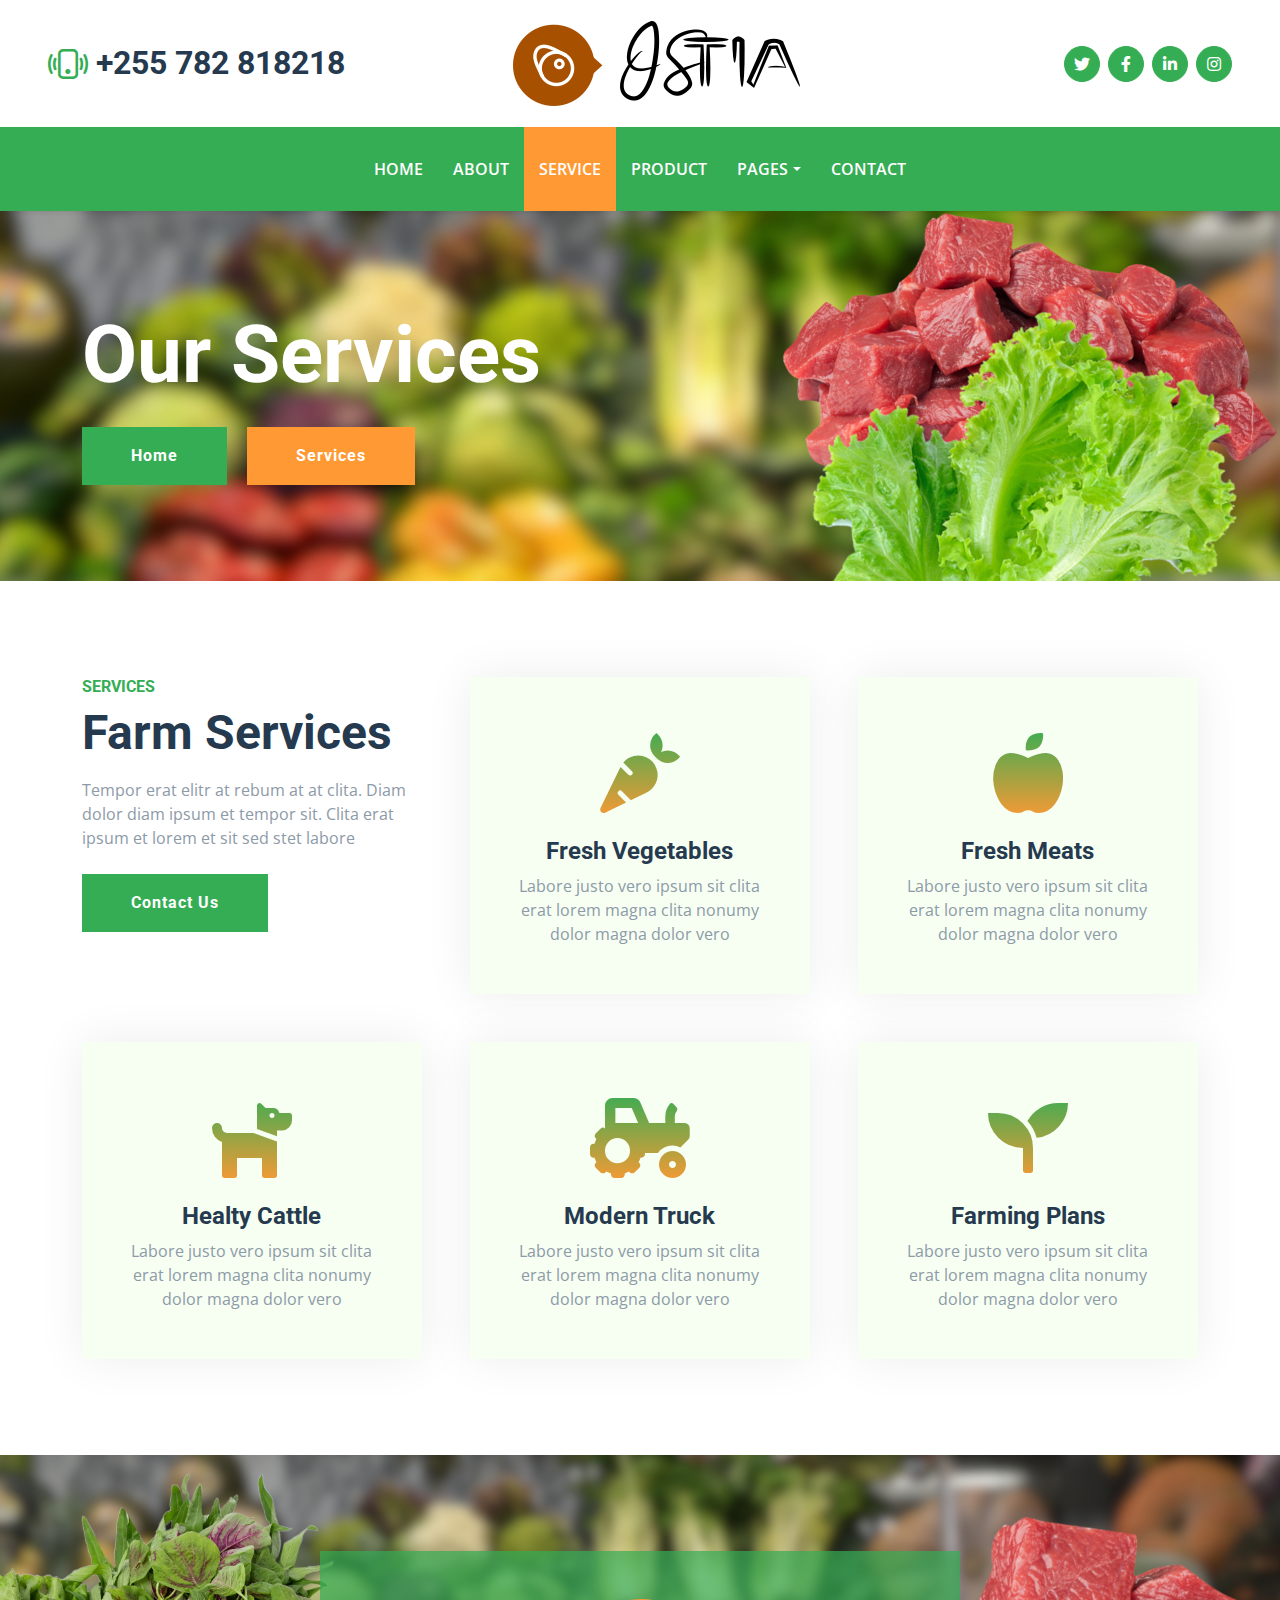
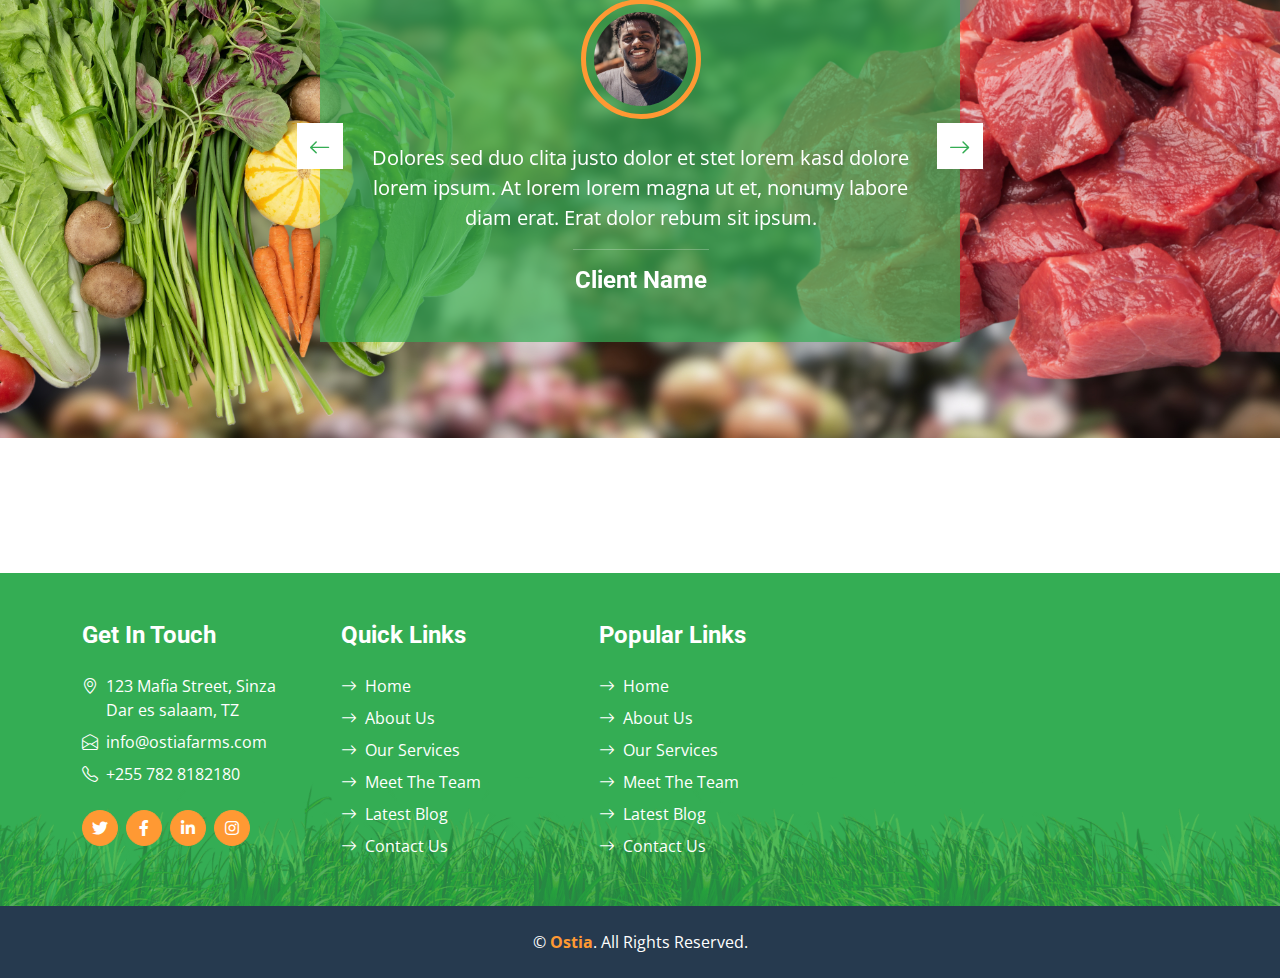
<file: service.html>
<!DOCTYPE html>
<html lang="en">

<head>
    <meta charset="utf-8">
    <title>Ostia - Fresh Vegetables and Premium Meats, Unforgettable Flavorful Offerings.</title>
    <meta content="width=device-width, initial-scale=1.0" name="viewport">
    <meta content="Ostia - Fresh Vegetables and Premium Meats, Unforgettable Flavorful Offerings." name="keywords">
    <meta content="Ostia - Fresh Vegetables and Premium Meats, Unforgettable Flavorful Offerings." name="description">

    <!-- Favicon -->
    <link href="img/favicon.ico" rel="icon">

    <!-- Google Web Fonts -->
    <link rel="preconnect" href="https://fonts.gstatic.com">
    <link href="https://fonts.googleapis.com/css2?family=Open+Sans:wght@400;600&family=Roboto:wght@500;700&display=swap" rel="stylesheet">

    <!-- Icon Font Stylesheet -->
    <link href="https://cdnjs.cloudflare.com/ajax/libs/font-awesome/5.15.0/css/all.min.css" rel="stylesheet">
    <link href="https://cdn.jsdelivr.net/npm/bootstrap-icons@1.4.1/font/bootstrap-icons.css" rel="stylesheet">

    <!-- Libraries Stylesheet -->
    <link href="lib/owlcarousel/assets/owl.carousel.min.css" rel="stylesheet">

    <!-- Customized Bootstrap Stylesheet -->
    <link href="css/bootstrap.min.css" rel="stylesheet">

    <!-- Template Stylesheet -->
    <link href="css/style.css" rel="stylesheet">
</head>

<body>
    <!-- Topbar Start -->
    <div class="container-fluid px-5 d-none d-lg-block">
        <div class="row gx-5 py-3 align-items-center">
            <div class="col-lg-3">
                <div class="d-flex align-items-center justify-content-start">
                    <i class="bi bi-phone-vibrate fs-1 text-primary me-2"></i>
                    <h2 class="mb-0 nowrap">+255 782 818218</h2>
                </div>
            </div>
            <div class="col-lg-6">
                <div class="d-flex align-items-center justify-content-center">
                    <a href="index.html" class="navbar-brand ms-lg-5">
            <img src="img/logo-V2-wide.png" alt="">
                    </a>
                </div>
            </div>
            <div class="col-lg-3">
                <div class="d-flex align-items-center justify-content-end">
                    <a class="btn btn-primary btn-square rounded-circle me-2" href="#"><i class="fab fa-twitter"></i></a>
                    <a class="btn btn-primary btn-square rounded-circle me-2" href="#"><i class="fab fa-facebook-f"></i></a>
                    <a class="btn btn-primary btn-square rounded-circle me-2" href="#"><i class="fab fa-linkedin-in"></i></a>
                    <a class="btn btn-primary btn-square rounded-circle" href="#"><i class="fab fa-instagram"></i></a>
                </div>
            </div>
        </div>
    </div>
    <!-- Topbar End -->


    <!-- Navbar Start -->
    <nav class="navbar navbar-expand-lg bg-primary navbar-dark shadow-sm py-3 py-lg-0 px-3 px-lg-5">
        <a href="index.html" class="navbar-brand d-flex d-lg-none">
            <img src="img/logo-V2-wide.png" alt="" style="max-width: 200px;">
        </a>
        <button class="navbar-toggler" type="button" data-bs-toggle="collapse" data-bs-target="#navbarCollapse">
            <span class="navbar-toggler-icon"></span>
        </button>
        <div class="collapse navbar-collapse" id="navbarCollapse">
            <div class="navbar-nav mx-auto py-0">
                <a href="index.html" class="nav-item nav-link">Home</a>
                <a href="about.html" class="nav-item nav-link">About</a>
                <a href="service.html" class="nav-item nav-link active">Service</a>
                <a href="product.html" class="nav-item nav-link">Product</a>
                <div class="nav-item dropdown">
                    <a href="#" class="nav-link dropdown-toggle" data-bs-toggle="dropdown">Pages</a>
                    <div class="dropdown-menu m-0">
                        <a href="blog.html" class="dropdown-item">Blog Grid</a>
                        <a href="detail.html" class="dropdown-item">Blog Detail</a>
                        <a href="feature.html" class="dropdown-item">Features</a>
                        <a href="team.html" class="dropdown-item">The Team</a>
                        <a href="testimonial.html" class="dropdown-item">Testimonial</a>
                    </div>
                </div>
                <a href="contact.html" class="nav-item nav-link">Contact</a>
            </div>
        </div>
    </nav>
    <!-- Navbar End -->


    <!-- Hero Start -->
    <div class="container-fluid bg-primary py-5 bg-hero mb-5">
        <div class="container py-5">
            <div class="row justify-content-start">
                <div class="col-lg-8 text-center text-lg-start">
                    <h1 class="display-1 text-white mb-md-4">Our Services</h1>
                    <a href="" class="btn btn-primary py-md-3 px-md-5 me-3">Home</a>
                    <a href="" class="btn btn-secondary py-md-3 px-md-5">Services</a>
                </div>
            </div>
        </div>
    </div>
    <!-- Hero End -->


    <!-- Services Start -->
    <div class="container-fluid py-5">
        <div class="container">
            <div class="row g-5">
                <div class="col-lg-4 col-md-6">
                    <div class="mb-3">
                        <h6 class="text-primary text-uppercase">Services</h6>
                        <h1 class="display-5">Farm Services</h1>
                    </div>
                    <p class="mb-4">Tempor erat elitr at rebum at at clita. Diam dolor diam ipsum et tempor sit. Clita erat ipsum et lorem et sit sed stet labore</p>
                    <a href="" class="btn btn-primary py-md-3 px-md-5">Contact Us</a>
                </div>
                <div class="col-lg-4 col-md-6">
                    <div class="service-item bg-light text-center p-5">
                        <i class="fa fa-carrot display-1 text-primary mb-3"></i>
                        <h4>Fresh Vegetables</h4>
                        <p class="mb-0">Labore justo vero ipsum sit clita erat lorem magna clita nonumy dolor magna dolor vero</p>
                    </div>
                </div>
                <div class="col-lg-4 col-md-6">
                    <div class="service-item bg-light text-center p-5">
                        <i class="fa fa-apple-alt display-1 text-primary mb-3"></i>
                        <h4>Fresh Meats</h4>
                        <p class="mb-0">Labore justo vero ipsum sit clita erat lorem magna clita nonumy dolor magna dolor vero</p>
                    </div>
                </div>
                <div class="col-lg-4 col-md-6">
                    <div class="service-item bg-light text-center p-5">
                        <i class="fa fa-dog display-1 text-primary mb-3"></i>
                        <h4>Healty Cattle</h4>
                        <p class="mb-0">Labore justo vero ipsum sit clita erat lorem magna clita nonumy dolor magna dolor vero</p>
                    </div>
                </div>
                <div class="col-lg-4 col-md-6">
                    <div class="service-item bg-light text-center p-5">
                        <i class="fa fa-tractor display-1 text-primary mb-3"></i>
                        <h4>Modern Truck</h4>
                        <p class="mb-0">Labore justo vero ipsum sit clita erat lorem magna clita nonumy dolor magna dolor vero</p>
                    </div>
                </div>
                <div class="col-lg-4 col-md-6">
                    <div class="service-item bg-light text-center p-5">
                        <i class="fa fa-seedling display-1 text-primary mb-3"></i>
                        <h4>Farming Plans</h4>
                        <p class="mb-0">Labore justo vero ipsum sit clita erat lorem magna clita nonumy dolor magna dolor vero</p>
                    </div>
                </div>
            </div>
        </div>
    </div>
    <!-- Services End -->


    <!-- Testimonial Start -->
    <div class="container-fluid bg-testimonial py-5 mt-5" style="margin-bottom: 135px;">
        <div class="container py-5">
            <div class="row justify-content-center">
                <div class="col-lg-7">
                    <div class="owl-carousel testimonial-carousel p-5">
                        <div class="testimonial-item text-center text-white">
                            <img class="img-fluid mx-auto p-2 border border-5 border-secondary rounded-circle mb-4" src="img/testimonial-2.jpg" alt="">
                            <p class="fs-5">Dolores sed duo clita justo dolor et stet lorem kasd dolore lorem ipsum. At lorem lorem magna ut et, nonumy labore diam erat. Erat dolor rebum sit ipsum.</p>
                            <hr class="mx-auto w-25">
                            <h4 class="text-white mb-0">Client Name</h4>
                        </div>
                        <div class="testimonial-item text-center text-white">
                            <img class="img-fluid mx-auto p-2 border border-5 border-secondary rounded-circle mb-4" src="img/testimonial-2.jpg" alt="">
                            <p class="fs-5">Dolores sed duo clita justo dolor et stet lorem kasd dolore lorem ipsum. At lorem lorem magna ut et, nonumy labore diam erat. Erat dolor rebum sit ipsum.</p>
                            <hr class="mx-auto w-25">
                            <h4 class="text-white mb-0">Client Name</h4>
                        </div>
                    </div>
                </div>
            </div>
        </div>
    </div>
    <!-- Testimonial End -->
    

    <!-- Footer Start -->
    <div class="container-fluid bg-footer bg-primary text-white mt-5">
        <div class="container">
            <div class="row gx-5">
                <div class="col-lg-8 col-md-6">
                    <div class="row gx-5">
                        <div class="col-lg-4 col-md-12 pt-5 mb-5">
                            <h4 class="text-white mb-4">Get In Touch</h4>
                            <div class="d-flex mb-2">
                                <i class="bi bi-geo-alt text-white me-2"></i>
                                <p class="text-white mb-0">123 Mafia Street, Sinza Dar es salaam, TZ</p>

                            </div>
                            <div class="d-flex mb-2">
                                <i class="bi bi-envelope-open text-white me-2"></i>
                                <p class="text-white mb-0">info@ostiafarms.com</p>
                            </div>
                            <div class="d-flex mb-2">
                                <i class="bi bi-telephone text-white me-2"></i>
                                <p class="text-white mb-0">+255 782 8182180</p>
                            </div>
                            <div class="d-flex mt-4">
                                <a class="btn btn-secondary btn-square rounded-circle me-2" href="#"><i class="fab fa-twitter"></i></a>
                                <a class="btn btn-secondary btn-square rounded-circle me-2" href="#"><i class="fab fa-facebook-f"></i></a>
                                <a class="btn btn-secondary btn-square rounded-circle me-2" href="#"><i class="fab fa-linkedin-in"></i></a>
                                <a class="btn btn-secondary btn-square rounded-circle" href="#"><i class="fab fa-instagram"></i></a>
                            </div>
                        </div>
                        <div class="col-lg-4 col-md-12 pt-0 pt-lg-5 mb-5">
                            <h4 class="text-white mb-4">Quick Links</h4>
                            <div class="d-flex flex-column justify-content-start">
                                <a class="text-white mb-2" href="#"><i class="bi bi-arrow-right text-white me-2"></i>Home</a>
                                <a class="text-white mb-2" href="#"><i class="bi bi-arrow-right text-white me-2"></i>About Us</a>
                                <a class="text-white mb-2" href="#"><i class="bi bi-arrow-right text-white me-2"></i>Our Services</a>
                                <a class="text-white mb-2" href="#"><i class="bi bi-arrow-right text-white me-2"></i>Meet The Team</a>
                                <a class="text-white mb-2" href="#"><i class="bi bi-arrow-right text-white me-2"></i>Latest Blog</a>
                                <a class="text-white" href="#"><i class="bi bi-arrow-right text-white me-2"></i>Contact Us</a>
                            </div>
                        </div>
                        <div class="col-lg-4 col-md-12 pt-0 pt-lg-5 mb-5">
                            <h4 class="text-white mb-4">Popular Links</h4>
                            <div class="d-flex flex-column justify-content-start">
                                <a class="text-white mb-2" href="#"><i class="bi bi-arrow-right text-white me-2"></i>Home</a>
                                <a class="text-white mb-2" href="#"><i class="bi bi-arrow-right text-white me-2"></i>About Us</a>
                                <a class="text-white mb-2" href="#"><i class="bi bi-arrow-right text-white me-2"></i>Our Services</a>
                                <a class="text-white mb-2" href="#"><i class="bi bi-arrow-right text-white me-2"></i>Meet The Team</a>
                                <a class="text-white mb-2" href="#"><i class="bi bi-arrow-right text-white me-2"></i>Latest Blog</a>
                                <a class="text-white" href="#"><i class="bi bi-arrow-right text-white me-2"></i>Contact Us</a>
                            </div>
                        </div>
                    </div>
                </div>
                <div class="col-lg-4 col-md-6 mt-lg-n5">
                    <!-- <div class="d-flex flex-column align-items-center justify-content-center text-center h-100 bg-secondary p-5">
                        <h4 class="text-white">Newsletter</h4>
                        <h6 class="text-white">Subscribe Our Newsletter</h6>
                        <p>Amet justo diam dolor rebum lorem sit stet sea justo kasd</p>
                                            <form action="https://mailthis.to/infoAlpha" method="POST">
                            <div class="input-group">
                                <input type="text" class="form-control border-white p-3" placeholder="Your Email">
                                <button class="btn btn-primary">Sign Up</button>
                            </div>
                        </form>
                    </div> -->
                </div>
            </div>
        </div>
    </div>
    <div class="container-fluid bg-dark text-white py-4">
        <div class="container text-center">
            <p class="mb-0">&copy; <a class="text-secondary fw-bold" href="#">Ostia</a>. All Rights Reserved.</p>
        </div>
    </div>
    <!-- Footer End -->


    <!-- Back to Top -->
    <a href="#" class="btn btn-secondary py-3 fs-4 back-to-top"><i class="bi bi-arrow-up"></i></a>


    <!-- JavaScript Libraries -->
    <script src="https://code.jquery.com/jquery-3.4.1.min.js"></script>
    <script src="https://cdn.jsdelivr.net/npm/bootstrap@5.0.0/dist/js/bootstrap.bundle.min.js"></script>
    <script src="lib/easing/easing.min.js"></script>
    <script src="lib/waypoints/waypoints.min.js"></script>
    <script src="lib/counterup/counterup.min.js"></script>
    <script src="lib/owlcarousel/owl.carousel.min.js"></script>

    <!-- Template Javascript -->
    <script src="js/main.js"></script>
</body>

</html>
</file>
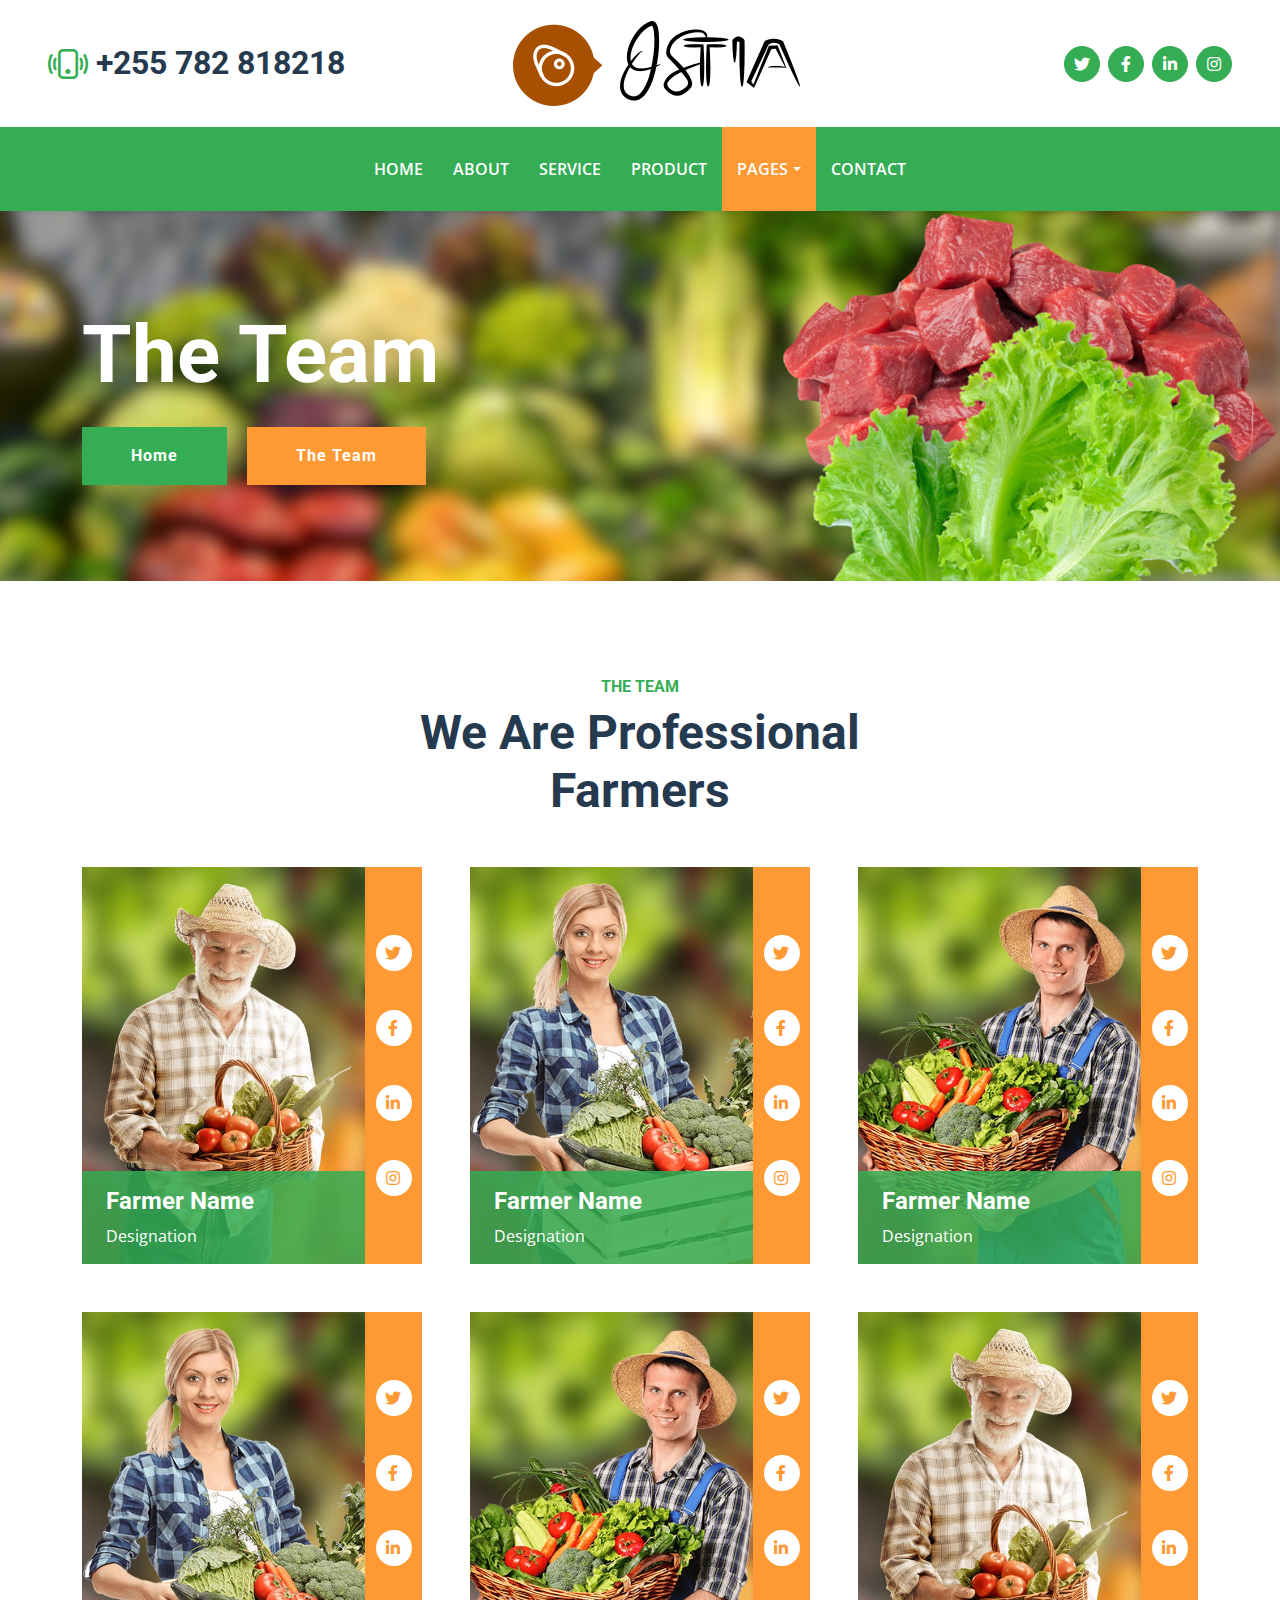
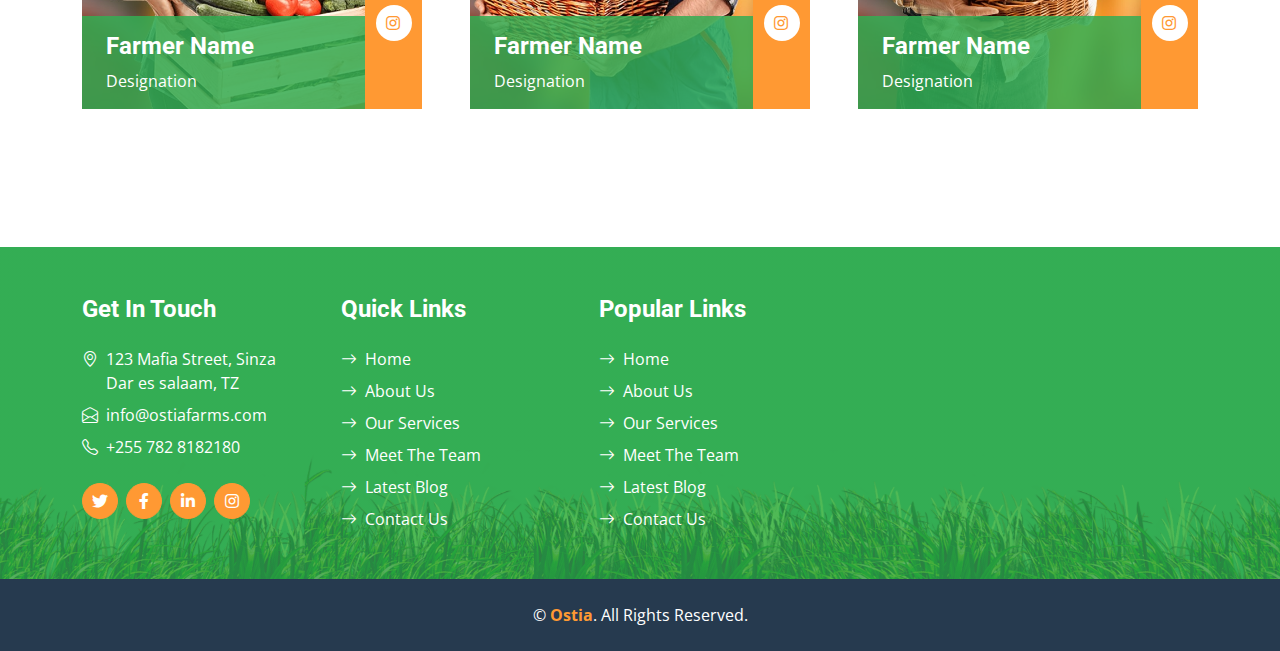
<file: team.html>
<!DOCTYPE html>
<html lang="en">

<head>
    <meta charset="utf-8">
    <title>Ostia - Fresh Vegetables and Premium Meats, Unforgettable Flavorful Offerings.</title>
    <meta content="width=device-width, initial-scale=1.0" name="viewport">
    <meta content="Ostia - Fresh Vegetables and Premium Meats, Unforgettable Flavorful Offerings." name="keywords">
    <meta content="Ostia - Fresh Vegetables and Premium Meats, Unforgettable Flavorful Offerings." name="description">

    <!-- Favicon -->
    <link href="img/favicon.ico" rel="icon">

    <!-- Google Web Fonts -->
    <link rel="preconnect" href="https://fonts.gstatic.com">
    <link href="https://fonts.googleapis.com/css2?family=Open+Sans:wght@400;600&family=Roboto:wght@500;700&display=swap" rel="stylesheet">

    <!-- Icon Font Stylesheet -->
    <link href="https://cdnjs.cloudflare.com/ajax/libs/font-awesome/5.15.0/css/all.min.css" rel="stylesheet">
    <link href="https://cdn.jsdelivr.net/npm/bootstrap-icons@1.4.1/font/bootstrap-icons.css" rel="stylesheet">

    <!-- Libraries Stylesheet -->
    <link href="lib/owlcarousel/assets/owl.carousel.min.css" rel="stylesheet">

    <!-- Customized Bootstrap Stylesheet -->
    <link href="css/bootstrap.min.css" rel="stylesheet">

    <!-- Template Stylesheet -->
    <link href="css/style.css" rel="stylesheet">
</head>

<body>
    <!-- Topbar Start -->
    <div class="container-fluid px-5 d-none d-lg-block">
        <div class="row gx-5 py-3 align-items-center">
            <div class="col-lg-3">
                <div class="d-flex align-items-center justify-content-start">
                    <i class="bi bi-phone-vibrate fs-1 text-primary me-2"></i>
                    <h2 class="mb-0 nowrap">+255 782 818218</h2>
                </div>
            </div>
            <div class="col-lg-6">
                <div class="d-flex align-items-center justify-content-center">
                    <a href="index.html" class="navbar-brand ms-lg-5">
            <img src="img/logo-V2-wide.png" alt="">
                    </a>
                </div>
            </div>
            <div class="col-lg-3">
                <div class="d-flex align-items-center justify-content-end">
                    <a class="btn btn-primary btn-square rounded-circle me-2" href="#"><i class="fab fa-twitter"></i></a>
                    <a class="btn btn-primary btn-square rounded-circle me-2" href="#"><i class="fab fa-facebook-f"></i></a>
                    <a class="btn btn-primary btn-square rounded-circle me-2" href="#"><i class="fab fa-linkedin-in"></i></a>
                    <a class="btn btn-primary btn-square rounded-circle" href="#"><i class="fab fa-instagram"></i></a>
                </div>
            </div>
        </div>
    </div>
    <!-- Topbar End -->


    <!-- Navbar Start -->
    <nav class="navbar navbar-expand-lg bg-primary navbar-dark shadow-sm py-3 py-lg-0 px-3 px-lg-5">
        <a href="index.html" class="navbar-brand d-flex d-lg-none">
            <img src="img/logo-V2-wide.png" alt="" style="max-width: 200px;">
        </a>
        <button class="navbar-toggler" type="button" data-bs-toggle="collapse" data-bs-target="#navbarCollapse">
            <span class="navbar-toggler-icon"></span>
        </button>
        <div class="collapse navbar-collapse" id="navbarCollapse">
            <div class="navbar-nav mx-auto py-0">
                <a href="index.html" class="nav-item nav-link">Home</a>
                <a href="about.html" class="nav-item nav-link">About</a>
                <a href="service.html" class="nav-item nav-link">Service</a>
                <a href="product.html" class="nav-item nav-link">Product</a>
                <div class="nav-item dropdown">
                    <a href="#" class="nav-link dropdown-toggle active" data-bs-toggle="dropdown">Pages</a>
                    <div class="dropdown-menu m-0">
                        <a href="blog.html" class="dropdown-item">Blog Grid</a>
                        <a href="detail.html" class="dropdown-item">Blog Detail</a>
                        <a href="feature.html" class="dropdown-item">Features</a>
                        <a href="team.html" class="dropdown-item active">The Team</a>
                        <a href="testimonial.html" class="dropdown-item">Testimonial</a>
                    </div>
                </div>
                <a href="contact.html" class="nav-item nav-link">Contact</a>
            </div>
        </div>
    </nav>
    <!-- Navbar End -->


    <!-- Hero Start -->
    <div class="container-fluid bg-primary py-5 bg-hero mb-5">
        <div class="container py-5">
            <div class="row justify-content-start">
                <div class="col-lg-8 text-center text-lg-start">
                    <h1 class="display-1 text-white mb-md-4">The Team</h1>
                    <a href="" class="btn btn-primary py-md-3 px-md-5 me-3">Home</a>
                    <a href="" class="btn btn-secondary py-md-3 px-md-5">The Team</a>
                </div>
            </div>
        </div>
    </div>
    <!-- Hero End -->


    <!-- Team Start -->
    <div class="container-fluid py-5">
        <div class="container">
            <div class="mx-auto text-center mb-5" style="max-width: 500px;">
                <h6 class="text-primary text-uppercase">The Team</h6>
                <h1 class="display-5">We Are Professional Farmers</h1>
            </div>
            <div class="row g-5">
                <div class="col-lg-4 col-md-6">
                    <div class="row g-0">
                        <div class="col-10">
                            <div class="position-relative">
                                <img class="img-fluid w-100" src="img/team-1.jpg" alt="">
                                <div class="position-absolute start-0 bottom-0 w-100 py-3 px-4" style="background: rgba(52, 173, 84, .85);">
                                    <h4 class="text-white">Farmer Name</h4>
                                    <span class="text-white">Designation</span>
                                </div>
                            </div>
                        </div>
                        <div class="col-2">
                            <div class="h-100 d-flex flex-column align-items-center justify-content-around bg-secondary py-5">
                                <a class="btn btn-square rounded-circle bg-white" href="#"><i class="fab fa-twitter text-secondary"></i></a>
                                <a class="btn btn-square rounded-circle bg-white" href="#"><i class="fab fa-facebook-f text-secondary"></i></a>
                                <a class="btn btn-square rounded-circle bg-white" href="#"><i class="fab fa-linkedin-in text-secondary"></i></a>
                                <a class="btn btn-square rounded-circle bg-white" href="#"><i class="fab fa-instagram text-secondary"></i></a>
                            </div>
                        </div>
                    </div>
                </div>
                <div class="col-lg-4 col-md-6">
                    <div class="row g-0">
                        <div class="col-10">
                            <div class="position-relative">
                                <img class="img-fluid w-100" src="img/team-2.jpg" alt="">
                                <div class="position-absolute start-0 bottom-0 w-100 py-3 px-4" style="background: rgba(52, 173, 84, .85);">
                                    <h4 class="text-white">Farmer Name</h4>
                                    <span class="text-white">Designation</span>
                                </div>
                            </div>
                        </div>
                        <div class="col-2">
                            <div class="h-100 d-flex flex-column align-items-center justify-content-around bg-secondary py-5">
                                <a class="btn btn-square rounded-circle bg-white" href="#"><i class="fab fa-twitter text-secondary"></i></a>
                                <a class="btn btn-square rounded-circle bg-white" href="#"><i class="fab fa-facebook-f text-secondary"></i></a>
                                <a class="btn btn-square rounded-circle bg-white" href="#"><i class="fab fa-linkedin-in text-secondary"></i></a>
                                <a class="btn btn-square rounded-circle bg-white" href="#"><i class="fab fa-instagram text-secondary"></i></a>
                            </div>
                        </div>
                    </div>
                </div>
                <div class="col-lg-4 col-md-6">
                    <div class="row g-0">
                        <div class="col-10">
                            <div class="position-relative">
                                <img class="img-fluid w-100" src="img/team-3.jpg" alt="">
                                <div class="position-absolute start-0 bottom-0 w-100 py-3 px-4" style="background: rgba(52, 173, 84, .85);">
                                    <h4 class="text-white">Farmer Name</h4>
                                    <span class="text-white">Designation</span>
                                </div>
                            </div>
                        </div>
                        <div class="col-2">
                            <div class="h-100 d-flex flex-column align-items-center justify-content-around bg-secondary py-5">
                                <a class="btn btn-square rounded-circle bg-white" href="#"><i class="fab fa-twitter text-secondary"></i></a>
                                <a class="btn btn-square rounded-circle bg-white" href="#"><i class="fab fa-facebook-f text-secondary"></i></a>
                                <a class="btn btn-square rounded-circle bg-white" href="#"><i class="fab fa-linkedin-in text-secondary"></i></a>
                                <a class="btn btn-square rounded-circle bg-white" href="#"><i class="fab fa-instagram text-secondary"></i></a>
                            </div>
                        </div>
                    </div>
                </div>
                <div class="col-lg-4 col-md-6">
                    <div class="row g-0">
                        <div class="col-10">
                            <div class="position-relative">
                                <img class="img-fluid w-100" src="img/team-2.jpg" alt="">
                                <div class="position-absolute start-0 bottom-0 w-100 py-3 px-4" style="background: rgba(52, 173, 84, .85);">
                                    <h4 class="text-white">Farmer Name</h4>
                                    <span class="text-white">Designation</span>
                                </div>
                            </div>
                        </div>
                        <div class="col-2">
                            <div class="h-100 d-flex flex-column align-items-center justify-content-around bg-secondary py-5">
                                <a class="btn btn-square rounded-circle bg-white" href="#"><i class="fab fa-twitter text-secondary"></i></a>
                                <a class="btn btn-square rounded-circle bg-white" href="#"><i class="fab fa-facebook-f text-secondary"></i></a>
                                <a class="btn btn-square rounded-circle bg-white" href="#"><i class="fab fa-linkedin-in text-secondary"></i></a>
                                <a class="btn btn-square rounded-circle bg-white" href="#"><i class="fab fa-instagram text-secondary"></i></a>
                            </div>
                        </div>
                    </div>
                </div>
                <div class="col-lg-4 col-md-6">
                    <div class="row g-0">
                        <div class="col-10">
                            <div class="position-relative">
                                <img class="img-fluid w-100" src="img/team-3.jpg" alt="">
                                <div class="position-absolute start-0 bottom-0 w-100 py-3 px-4" style="background: rgba(52, 173, 84, .85);">
                                    <h4 class="text-white">Farmer Name</h4>
                                    <span class="text-white">Designation</span>
                                </div>
                            </div>
                        </div>
                        <div class="col-2">
                            <div class="h-100 d-flex flex-column align-items-center justify-content-around bg-secondary py-5">
                                <a class="btn btn-square rounded-circle bg-white" href="#"><i class="fab fa-twitter text-secondary"></i></a>
                                <a class="btn btn-square rounded-circle bg-white" href="#"><i class="fab fa-facebook-f text-secondary"></i></a>
                                <a class="btn btn-square rounded-circle bg-white" href="#"><i class="fab fa-linkedin-in text-secondary"></i></a>
                                <a class="btn btn-square rounded-circle bg-white" href="#"><i class="fab fa-instagram text-secondary"></i></a>
                            </div>
                        </div>
                    </div>
                </div>
                <div class="col-lg-4 col-md-6">
                    <div class="row g-0">
                        <div class="col-10">
                            <div class="position-relative">
                                <img class="img-fluid w-100" src="img/team-1.jpg" alt="">
                                <div class="position-absolute start-0 bottom-0 w-100 py-3 px-4" style="background: rgba(52, 173, 84, .85);">
                                    <h4 class="text-white">Farmer Name</h4>
                                    <span class="text-white">Designation</span>
                                </div>
                            </div>
                        </div>
                        <div class="col-2">
                            <div class="h-100 d-flex flex-column align-items-center justify-content-around bg-secondary py-5">
                                <a class="btn btn-square rounded-circle bg-white" href="#"><i class="fab fa-twitter text-secondary"></i></a>
                                <a class="btn btn-square rounded-circle bg-white" href="#"><i class="fab fa-facebook-f text-secondary"></i></a>
                                <a class="btn btn-square rounded-circle bg-white" href="#"><i class="fab fa-linkedin-in text-secondary"></i></a>
                                <a class="btn btn-square rounded-circle bg-white" href="#"><i class="fab fa-instagram text-secondary"></i></a>
                            </div>
                        </div>
                    </div>
                </div>
            </div>
        </div>
    </div>
    <!-- Team End -->
    

    <!-- Footer Start -->
    <div class="container-fluid bg-footer bg-primary text-white mt-5">
        <div class="container">
            <div class="row gx-5">
                <div class="col-lg-8 col-md-6">
                    <div class="row gx-5">
                        <div class="col-lg-4 col-md-12 pt-5 mb-5">
                            <h4 class="text-white mb-4">Get In Touch</h4>
                            <div class="d-flex mb-2">
                                <i class="bi bi-geo-alt text-white me-2"></i>
                                <p class="text-white mb-0">123 Mafia Street, Sinza Dar es salaam, TZ</p>

                            </div>
                            <div class="d-flex mb-2">
                                <i class="bi bi-envelope-open text-white me-2"></i>
                                <p class="text-white mb-0">info@ostiafarms.com</p>
                            </div>
                            <div class="d-flex mb-2">
                                <i class="bi bi-telephone text-white me-2"></i>
                                <p class="text-white mb-0">+255 782 8182180</p>
                            </div>
                            <div class="d-flex mt-4">
                                <a class="btn btn-secondary btn-square rounded-circle me-2" href="#"><i class="fab fa-twitter"></i></a>
                                <a class="btn btn-secondary btn-square rounded-circle me-2" href="#"><i class="fab fa-facebook-f"></i></a>
                                <a class="btn btn-secondary btn-square rounded-circle me-2" href="#"><i class="fab fa-linkedin-in"></i></a>
                                <a class="btn btn-secondary btn-square rounded-circle" href="#"><i class="fab fa-instagram"></i></a>
                            </div>
                        </div>
                        <div class="col-lg-4 col-md-12 pt-0 pt-lg-5 mb-5">
                            <h4 class="text-white mb-4">Quick Links</h4>
                            <div class="d-flex flex-column justify-content-start">
                                <a class="text-white mb-2" href="#"><i class="bi bi-arrow-right text-white me-2"></i>Home</a>
                                <a class="text-white mb-2" href="#"><i class="bi bi-arrow-right text-white me-2"></i>About Us</a>
                                <a class="text-white mb-2" href="#"><i class="bi bi-arrow-right text-white me-2"></i>Our Services</a>
                                <a class="text-white mb-2" href="#"><i class="bi bi-arrow-right text-white me-2"></i>Meet The Team</a>
                                <a class="text-white mb-2" href="#"><i class="bi bi-arrow-right text-white me-2"></i>Latest Blog</a>
                                <a class="text-white" href="#"><i class="bi bi-arrow-right text-white me-2"></i>Contact Us</a>
                            </div>
                        </div>
                        <div class="col-lg-4 col-md-12 pt-0 pt-lg-5 mb-5">
                            <h4 class="text-white mb-4">Popular Links</h4>
                            <div class="d-flex flex-column justify-content-start">
                                <a class="text-white mb-2" href="#"><i class="bi bi-arrow-right text-white me-2"></i>Home</a>
                                <a class="text-white mb-2" href="#"><i class="bi bi-arrow-right text-white me-2"></i>About Us</a>
                                <a class="text-white mb-2" href="#"><i class="bi bi-arrow-right text-white me-2"></i>Our Services</a>
                                <a class="text-white mb-2" href="#"><i class="bi bi-arrow-right text-white me-2"></i>Meet The Team</a>
                                <a class="text-white mb-2" href="#"><i class="bi bi-arrow-right text-white me-2"></i>Latest Blog</a>
                                <a class="text-white" href="#"><i class="bi bi-arrow-right text-white me-2"></i>Contact Us</a>
                            </div>
                        </div>
                    </div>
                </div>
                <div class="col-lg-4 col-md-6 mt-lg-n5">
                    <!-- <div class="d-flex flex-column align-items-center justify-content-center text-center h-100 bg-secondary p-5">
                        <h4 class="text-white">Newsletter</h4>
                        <h6 class="text-white">Subscribe Our Newsletter</h6>
                        <p>Amet justo diam dolor rebum lorem sit stet sea justo kasd</p>
                                            <form action="https://mailthis.to/infoAlpha" method="POST">
                            <div class="input-group">
                                <input type="text" class="form-control border-white p-3" placeholder="Your Email">
                                <button class="btn btn-primary">Sign Up</button>
                            </div>
                        </form>
                    </div> -->
                </div>
            </div>
        </div>
    </div>
    <div class="container-fluid bg-dark text-white py-4">
        <div class="container text-center">
            <p class="mb-0">&copy; <a class="text-secondary fw-bold" href="#">Ostia</a>. All Rights Reserved.</p>
        </div>
    </div>
    <!-- Footer End -->


    <!-- Back to Top -->
    <a href="#" class="btn btn-secondary py-3 fs-4 back-to-top"><i class="bi bi-arrow-up"></i></a>


    <!-- JavaScript Libraries -->
    <script src="https://code.jquery.com/jquery-3.4.1.min.js"></script>
    <script src="https://cdn.jsdelivr.net/npm/bootstrap@5.0.0/dist/js/bootstrap.bundle.min.js"></script>
    <script src="lib/easing/easing.min.js"></script>
    <script src="lib/waypoints/waypoints.min.js"></script>
    <script src="lib/counterup/counterup.min.js"></script>
    <script src="lib/owlcarousel/owl.carousel.min.js"></script>

    <!-- Template Javascript -->
    <script src="js/main.js"></script>
</body>

</html>
</file>
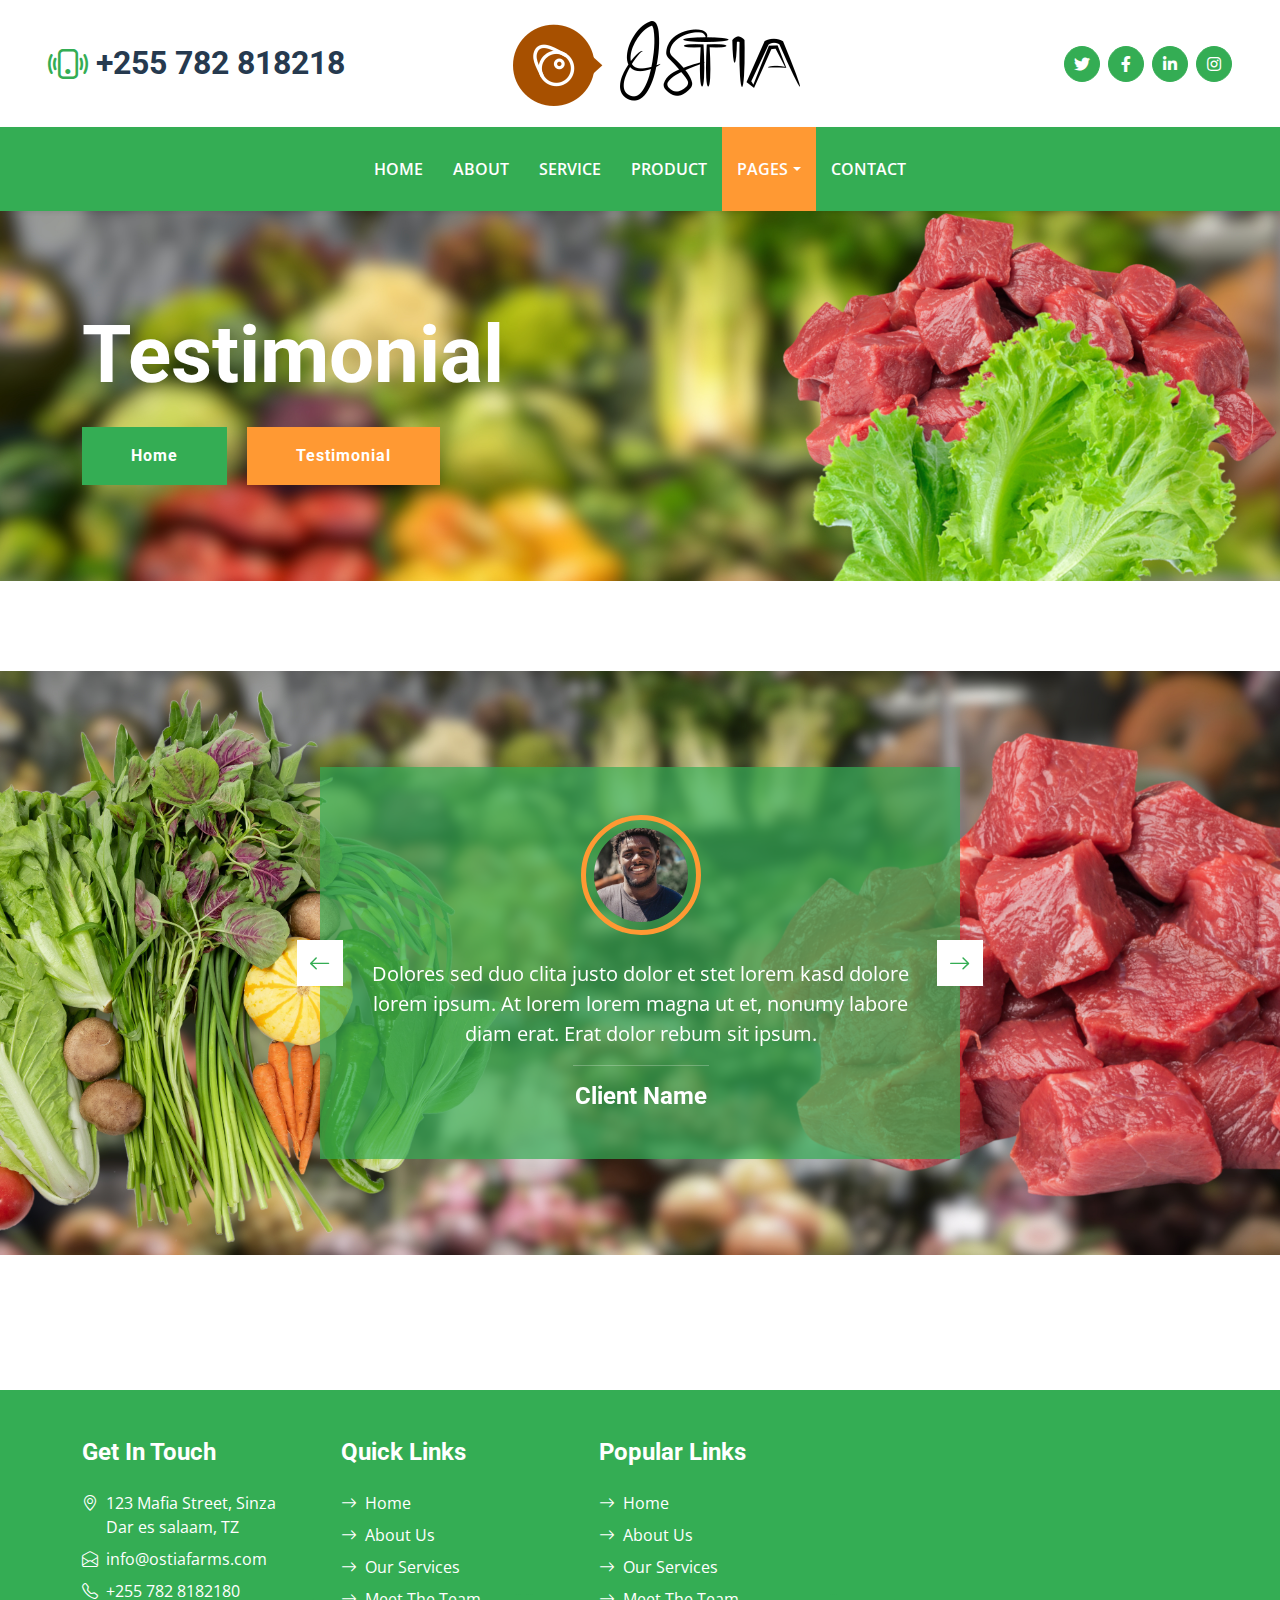
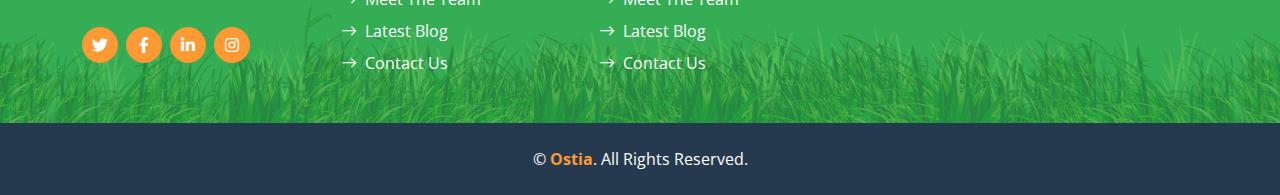
<file: testimonial.html>
<!DOCTYPE html>
<html lang="en">

<head>
    <meta charset="utf-8">
    <title>Ostia - Fresh Vegetables and Premium Meats, Unforgettable Flavorful Offerings.</title>
    <meta content="width=device-width, initial-scale=1.0" name="viewport">
    <meta content="Ostia - Fresh Vegetables and Premium Meats, Unforgettable Flavorful Offerings." name="keywords">
    <meta content="Ostia - Fresh Vegetables and Premium Meats, Unforgettable Flavorful Offerings." name="description">

    <!-- Favicon -->
    <link href="img/favicon.ico" rel="icon">

    <!-- Google Web Fonts -->
    <link rel="preconnect" href="https://fonts.gstatic.com">
    <link href="https://fonts.googleapis.com/css2?family=Open+Sans:wght@400;600&family=Roboto:wght@500;700&display=swap" rel="stylesheet">

    <!-- Icon Font Stylesheet -->
    <link href="https://cdnjs.cloudflare.com/ajax/libs/font-awesome/5.15.0/css/all.min.css" rel="stylesheet">
    <link href="https://cdn.jsdelivr.net/npm/bootstrap-icons@1.4.1/font/bootstrap-icons.css" rel="stylesheet">

    <!-- Libraries Stylesheet -->
    <link href="lib/owlcarousel/assets/owl.carousel.min.css" rel="stylesheet">

    <!-- Customized Bootstrap Stylesheet -->
    <link href="css/bootstrap.min.css" rel="stylesheet">

    <!-- Template Stylesheet -->
    <link href="css/style.css" rel="stylesheet">
</head>

<body>
    <!-- Topbar Start -->
    <div class="container-fluid px-5 d-none d-lg-block">
        <div class="row gx-5 py-3 align-items-center">
            <div class="col-lg-3">
                <div class="d-flex align-items-center justify-content-start">
                    <i class="bi bi-phone-vibrate fs-1 text-primary me-2"></i>
                    <h2 class="mb-0 nowrap">+255 782 818218</h2>
                </div>
            </div>
            <div class="col-lg-6">
                <div class="d-flex align-items-center justify-content-center">
                    <a href="index.html" class="navbar-brand ms-lg-5">
            <img src="img/logo-V2-wide.png" alt="">
                    </a>
                </div>
            </div>
            <div class="col-lg-3">
                <div class="d-flex align-items-center justify-content-end">
                    <a class="btn btn-primary btn-square rounded-circle me-2" href="#"><i class="fab fa-twitter"></i></a>
                    <a class="btn btn-primary btn-square rounded-circle me-2" href="#"><i class="fab fa-facebook-f"></i></a>
                    <a class="btn btn-primary btn-square rounded-circle me-2" href="#"><i class="fab fa-linkedin-in"></i></a>
                    <a class="btn btn-primary btn-square rounded-circle" href="#"><i class="fab fa-instagram"></i></a>
                </div>
            </div>
        </div>
    </div>
    <!-- Topbar End -->


    <!-- Navbar Start -->
    <nav class="navbar navbar-expand-lg bg-primary navbar-dark shadow-sm py-3 py-lg-0 px-3 px-lg-5">
        <a href="index.html" class="navbar-brand d-flex d-lg-none">
            <img src="img/logo-V2-wide.png" alt="" style="max-width: 200px;">
        </a>
        <button class="navbar-toggler" type="button" data-bs-toggle="collapse" data-bs-target="#navbarCollapse">
            <span class="navbar-toggler-icon"></span>
        </button>
        <div class="collapse navbar-collapse" id="navbarCollapse">
            <div class="navbar-nav mx-auto py-0">
                <a href="index.html" class="nav-item nav-link">Home</a>
                <a href="about.html" class="nav-item nav-link">About</a>
                <a href="service.html" class="nav-item nav-link">Service</a>
                <a href="product.html" class="nav-item nav-link">Product</a>
                <div class="nav-item dropdown">
                    <a href="#" class="nav-link dropdown-toggle active" data-bs-toggle="dropdown">Pages</a>
                    <div class="dropdown-menu m-0">
                        <a href="blog.html" class="dropdown-item">Blog Grid</a>
                        <a href="detail.html" class="dropdown-item">Blog Detail</a>
                        <a href="feature.html" class="dropdown-item">Features</a>
                        <a href="team.html" class="dropdown-item">The Team</a>
                        <a href="testimonial.html" class="dropdown-item active">Testimonial</a>
                    </div>
                </div>
                <a href="contact.html" class="nav-item nav-link">Contact</a>
            </div>
        </div>
    </nav>
    <!-- Navbar End -->


    <!-- Hero Start -->
    <div class="container-fluid bg-primary py-5 bg-hero mb-5">
        <div class="container py-5">
            <div class="row justify-content-start">
                <div class="col-lg-8 text-center text-lg-start">
                    <h1 class="display-1 text-white mb-md-4">Testimonial</h1>
                    <a href="" class="btn btn-primary py-md-3 px-md-5 me-3">Home</a>
                    <a href="" class="btn btn-secondary py-md-3 px-md-5">Testimonial</a>
                </div>
            </div>
        </div>
    </div>
    <!-- Hero End -->


    <!-- Testimonial Start -->
    <div class="container-fluid bg-testimonial py-5" style="margin: 90px 0 135px 0;">
        <div class="container py-5">
            <div class="row justify-content-center">
                <div class="col-lg-7">
                    <div class="owl-carousel testimonial-carousel p-5">
                        <div class="testimonial-item text-center text-white">
                            <img class="img-fluid mx-auto p-2 border border-5 border-secondary rounded-circle mb-4" src="img/testimonial-2.jpg" alt="">
                            <p class="fs-5">Dolores sed duo clita justo dolor et stet lorem kasd dolore lorem ipsum. At lorem lorem magna ut et, nonumy labore diam erat. Erat dolor rebum sit ipsum.</p>
                            <hr class="mx-auto w-25">
                            <h4 class="text-white mb-0">Client Name</h4>
                        </div>
                        <div class="testimonial-item text-center text-white">
                            <img class="img-fluid mx-auto p-2 border border-5 border-secondary rounded-circle mb-4" src="img/testimonial-2.jpg" alt="">
                            <p class="fs-5">Dolores sed duo clita justo dolor et stet lorem kasd dolore lorem ipsum. At lorem lorem magna ut et, nonumy labore diam erat. Erat dolor rebum sit ipsum.</p>
                            <hr class="mx-auto w-25">
                            <h4 class="text-white mb-0">Client Name</h4>
                        </div>
                    </div>
                </div>
            </div>
        </div>
    </div>
    <!-- Testimonial End -->
    

    <!-- Footer Start -->
    <div class="container-fluid bg-footer bg-primary text-white mt-5">
        <div class="container">
            <div class="row gx-5">
                <div class="col-lg-8 col-md-6">
                    <div class="row gx-5">
                        <div class="col-lg-4 col-md-12 pt-5 mb-5">
                            <h4 class="text-white mb-4">Get In Touch</h4>
                            <div class="d-flex mb-2">
                                <i class="bi bi-geo-alt text-white me-2"></i>
                                <p class="text-white mb-0">123 Mafia Street, Sinza Dar es salaam, TZ</p>

                            </div>
                            <div class="d-flex mb-2">
                                <i class="bi bi-envelope-open text-white me-2"></i>
                                <p class="text-white mb-0">info@ostiafarms.com</p>
                            </div>
                            <div class="d-flex mb-2">
                                <i class="bi bi-telephone text-white me-2"></i>
                                <p class="text-white mb-0">+255 782 8182180</p>
                            </div>
                            <div class="d-flex mt-4">
                                <a class="btn btn-secondary btn-square rounded-circle me-2" href="#"><i class="fab fa-twitter"></i></a>
                                <a class="btn btn-secondary btn-square rounded-circle me-2" href="#"><i class="fab fa-facebook-f"></i></a>
                                <a class="btn btn-secondary btn-square rounded-circle me-2" href="#"><i class="fab fa-linkedin-in"></i></a>
                                <a class="btn btn-secondary btn-square rounded-circle" href="#"><i class="fab fa-instagram"></i></a>
                            </div>
                        </div>
                        <div class="col-lg-4 col-md-12 pt-0 pt-lg-5 mb-5">
                            <h4 class="text-white mb-4">Quick Links</h4>
                            <div class="d-flex flex-column justify-content-start">
                                <a class="text-white mb-2" href="#"><i class="bi bi-arrow-right text-white me-2"></i>Home</a>
                                <a class="text-white mb-2" href="#"><i class="bi bi-arrow-right text-white me-2"></i>About Us</a>
                                <a class="text-white mb-2" href="#"><i class="bi bi-arrow-right text-white me-2"></i>Our Services</a>
                                <a class="text-white mb-2" href="#"><i class="bi bi-arrow-right text-white me-2"></i>Meet The Team</a>
                                <a class="text-white mb-2" href="#"><i class="bi bi-arrow-right text-white me-2"></i>Latest Blog</a>
                                <a class="text-white" href="#"><i class="bi bi-arrow-right text-white me-2"></i>Contact Us</a>
                            </div>
                        </div>
                        <div class="col-lg-4 col-md-12 pt-0 pt-lg-5 mb-5">
                            <h4 class="text-white mb-4">Popular Links</h4>
                            <div class="d-flex flex-column justify-content-start">
                                <a class="text-white mb-2" href="#"><i class="bi bi-arrow-right text-white me-2"></i>Home</a>
                                <a class="text-white mb-2" href="#"><i class="bi bi-arrow-right text-white me-2"></i>About Us</a>
                                <a class="text-white mb-2" href="#"><i class="bi bi-arrow-right text-white me-2"></i>Our Services</a>
                                <a class="text-white mb-2" href="#"><i class="bi bi-arrow-right text-white me-2"></i>Meet The Team</a>
                                <a class="text-white mb-2" href="#"><i class="bi bi-arrow-right text-white me-2"></i>Latest Blog</a>
                                <a class="text-white" href="#"><i class="bi bi-arrow-right text-white me-2"></i>Contact Us</a>
                            </div>
                        </div>
                    </div>
                </div>
                <div class="col-lg-4 col-md-6 mt-lg-n5">
                    <!-- <div class="d-flex flex-column align-items-center justify-content-center text-center h-100 bg-secondary p-5">
                        <h4 class="text-white">Newsletter</h4>
                        <h6 class="text-white">Subscribe Our Newsletter</h6>
                        <p>Amet justo diam dolor rebum lorem sit stet sea justo kasd</p>
                                            <form action="https://mailthis.to/infoAlpha" method="POST">
                            <div class="input-group">
                                <input type="text" class="form-control border-white p-3" placeholder="Your Email">
                                <button class="btn btn-primary">Sign Up</button>
                            </div>
                        </form>
                    </div> -->
                </div>
            </div>
        </div>
    </div>
    <div class="container-fluid bg-dark text-white py-4">
        <div class="container text-center">
            <p class="mb-0">&copy; <a class="text-secondary fw-bold" href="#">Ostia</a>. All Rights Reserved.</p>
        </div>
    </div>
    <!-- Footer End -->


    <!-- Back to Top -->
    <a href="#" class="btn btn-secondary py-3 fs-4 back-to-top"><i class="bi bi-arrow-up"></i></a>


    <!-- JavaScript Libraries -->
    <script src="https://code.jquery.com/jquery-3.4.1.min.js"></script>
    <script src="https://cdn.jsdelivr.net/npm/bootstrap@5.0.0/dist/js/bootstrap.bundle.min.js"></script>
    <script src="lib/easing/easing.min.js"></script>
    <script src="lib/waypoints/waypoints.min.js"></script>
    <script src="lib/counterup/counterup.min.js"></script>
    <script src="lib/owlcarousel/owl.carousel.min.js"></script>

    <!-- Template Javascript -->
    <script src="js/main.js"></script>
</body>

</html>
</file>
<file: css/style.css>
/********** Template CSS **********/
:root {
    --primary: #34AD54;
    --secondary: #FF9933;
    --light: #F6FFF2;
    --dark: #263A4F;
}

.btn {
    font-family: 'Roboto', sans-serif;
    letter-spacing: 1px;
    font-weight: 700;
    transition: .5s;
}

.nowrap {
    text-wrap: nowrap;
}

.btn-primary,
.btn-secondary {
    color: #FFFFFF;
}

.btn-square {
    width: 36px;
    height: 36px;
}

.btn-sm-square {
    width: 28px;
    height: 28px;
}

.btn-lg-square {
    width: 46px;
    height: 46px;
}

.btn-square,
.btn-sm-square,
.btn-lg-square {
    padding-left: 0;
    padding-right: 0;
    text-align: center;
}

.back-to-top {
    position: fixed;
    display: none;
    right: 30px;
    bottom: 0;
    border-radius: 0;
    z-index: 99;
}

.navbar-dark .navbar-nav .nav-link {
    padding: 30px 15px;
    font-size: 16px;
    font-weight: 600;
    color: #FFFFFF;
    text-transform: uppercase;
    transition: .5s;
}

.sticky-top.navbar-dark .navbar-nav .nav-link {
    padding: 20px 15px;
}

.navbar-dark .navbar-nav .nav-link:hover,
.navbar-dark .navbar-nav .nav-link.active {
    background: var(--secondary);
}

@media (max-width: 991.98px) {
    .navbar-dark .navbar-nav .nav-link  {
        padding: 10px;
    }
}

@media (max-width: 576px) {
    .carousel-caption h4 {
        font-size: 18px;
        font-weight: 500 !important;
    }

    .carousel-caption h1 {
        font-size: 30px;
        font-weight: 600 !important;
    }
}

.carousel-control-prev,
.carousel-control-next {
    width: 10%;
}

.carousel-control-prev-icon,
.carousel-control-next-icon {
    width: 3rem;
    height: 3rem;
}

.bg-hero {
    background: url(../img/carousel-1-1.jpg) top right no-repeat;
    background-size: cover;
}

@media (min-width: 991.98px) {
    .banner {
        position: relative;
        margin-top: -90px;
        z-index: 1;
    }
}

.bg-vegetable {
    background: linear-gradient(rgba(52, 173, 84, .2), rgba(52, 173, 84, .2)), url(../img/vegetable-1.png) bottom right no-repeat;
    background-size: contain;
}

.bg-meat {
    background: linear-gradient(rgba(255, 153, 51, .2), rgba(255, 153, 51, .2)), url(../img/fruit.png) bottom right no-repeat;
    background-size: contain;
}

.service-item {
    box-shadow: 0 0 45px #EDEDED;
    transition: .5s;
}

.about i,
.service-item i {
    background-image: linear-gradient(var(--primary), var(--secondary));
    -webkit-background-clip: text;
    -webkit-text-fill-color: transparent;
    transition: .5s;
}

.service-item:hover {
    color: var(--light);
    background: var(--primary) !important;
}

.service-item:hover i {
    background-image: linear-gradient(var(--light), var(--secondary));
}

.service-item:hover h4 {
    transition: .5s;
}

.service-item:hover h4 {
    color: var(--light);
}

.product-item {
    padding: 0 30px 30px 30px;
}

.product-item .btn-action {
    position: absolute;
    width: 100%;
    bottom: -40px;
    left: 0;
    opacity: 0;
    transition: .5s;
}

.product-item:hover .btn-action {
    bottom: 0;
    opacity: 1;
}

.product-item h5 {
    transition: .5s;
}

.product-item:hover h5 {
    opacity: 0;
}

.product-carousel::after {
    position: absolute;
    content: "";
    width: 100%;
    height: 55%;
    bottom: 0;
    left: 0;
    background: url(../img/bg-product-1.png) left bottom no-repeat, url(../img/bg-product-2.png) right bottom no-repeat;
    background-size: contain;
    background-color: var(--primary);
    z-index: -1;
}

.product-carousel .owl-nav {
    width: 100%;
    text-align: center;
    display: flex;
    justify-content: center;
}

.product-carousel .owl-nav .owl-prev,
.product-carousel .owl-nav .owl-next{
    position: relative;
    width: 55px;
    height: 45px;
    display: flex;
    align-items: center;
    justify-content: center;
    color: var(--primary);
    background: #FFFFFF;
    font-size: 22px;
    transition: .5s;
}

.product-carousel .owl-nav .owl-prev:hover,
.product-carousel .owl-nav .owl-next:hover {
    color: var(--secondary);
}

.bg-testimonial {
    background: url(../img/testimonial.jpg) top center no-repeat;
    background-size: cover;
}

.testimonial-carousel {
    background: rgba(52, 173, 84, .7);
}

.testimonial-carousel .owl-nav {
    position: absolute;
    width: calc(100% + 46px);
    height: 46px;
    top: calc(50% - 23px);
    left: -23px;
    display: flex;
    justify-content: space-between;
    z-index: 1;
}

.testimonial-carousel .owl-nav .owl-prev,
.testimonial-carousel .owl-nav .owl-next {
    position: relative;
    width: 46px;
    height: 46px;
    display: flex;
    align-items: center;
    justify-content: center;
    color: var(--primary);
    background: #FFFFFF;
    font-size: 22px;
    transition: .5s;
}

.testimonial-carousel .owl-nav .owl-prev:hover,
.testimonial-carousel .owl-nav .owl-next:hover {
    color: var(--secondary);
}

.testimonial-carousel .owl-item img {
    width: 120px;
    height: 120px;
}

.blog-item img {
    transition: .5s;
}

.blog-item:hover img {
    transform: scale(1.2);
}

.blog-item:hover .blog-overlay {
    background: linear-gradient(rgba(52, 173, 84, 0), rgba(52, 173, 84, 1));
}

.blog-overlay {
    position: absolute;
    padding: 30px;
    width: 100%;
    height: 100%;
    top: 0;
    left: 0;
    transition: .25s ease-in-out;
    display: flex;
    flex-direction: column;
    align-items: flex-start;
    justify-content: flex-end;
    background: linear-gradient(rgba(52, 173, 84, 0), rgba(52, 173, 84, .5));
    z-index: 1;
}

.bg-footer {
    background: linear-gradient(rgba(52, 173, 84, .7), rgba(52, 173, 84, .7)), url(../img/footer.png) center bottom no-repeat;
    background-size: contain;
}

@media (min-width: 991.98px) {
    .bg-footer {
        margin-top: 90px !important;
    }
}
</file>
